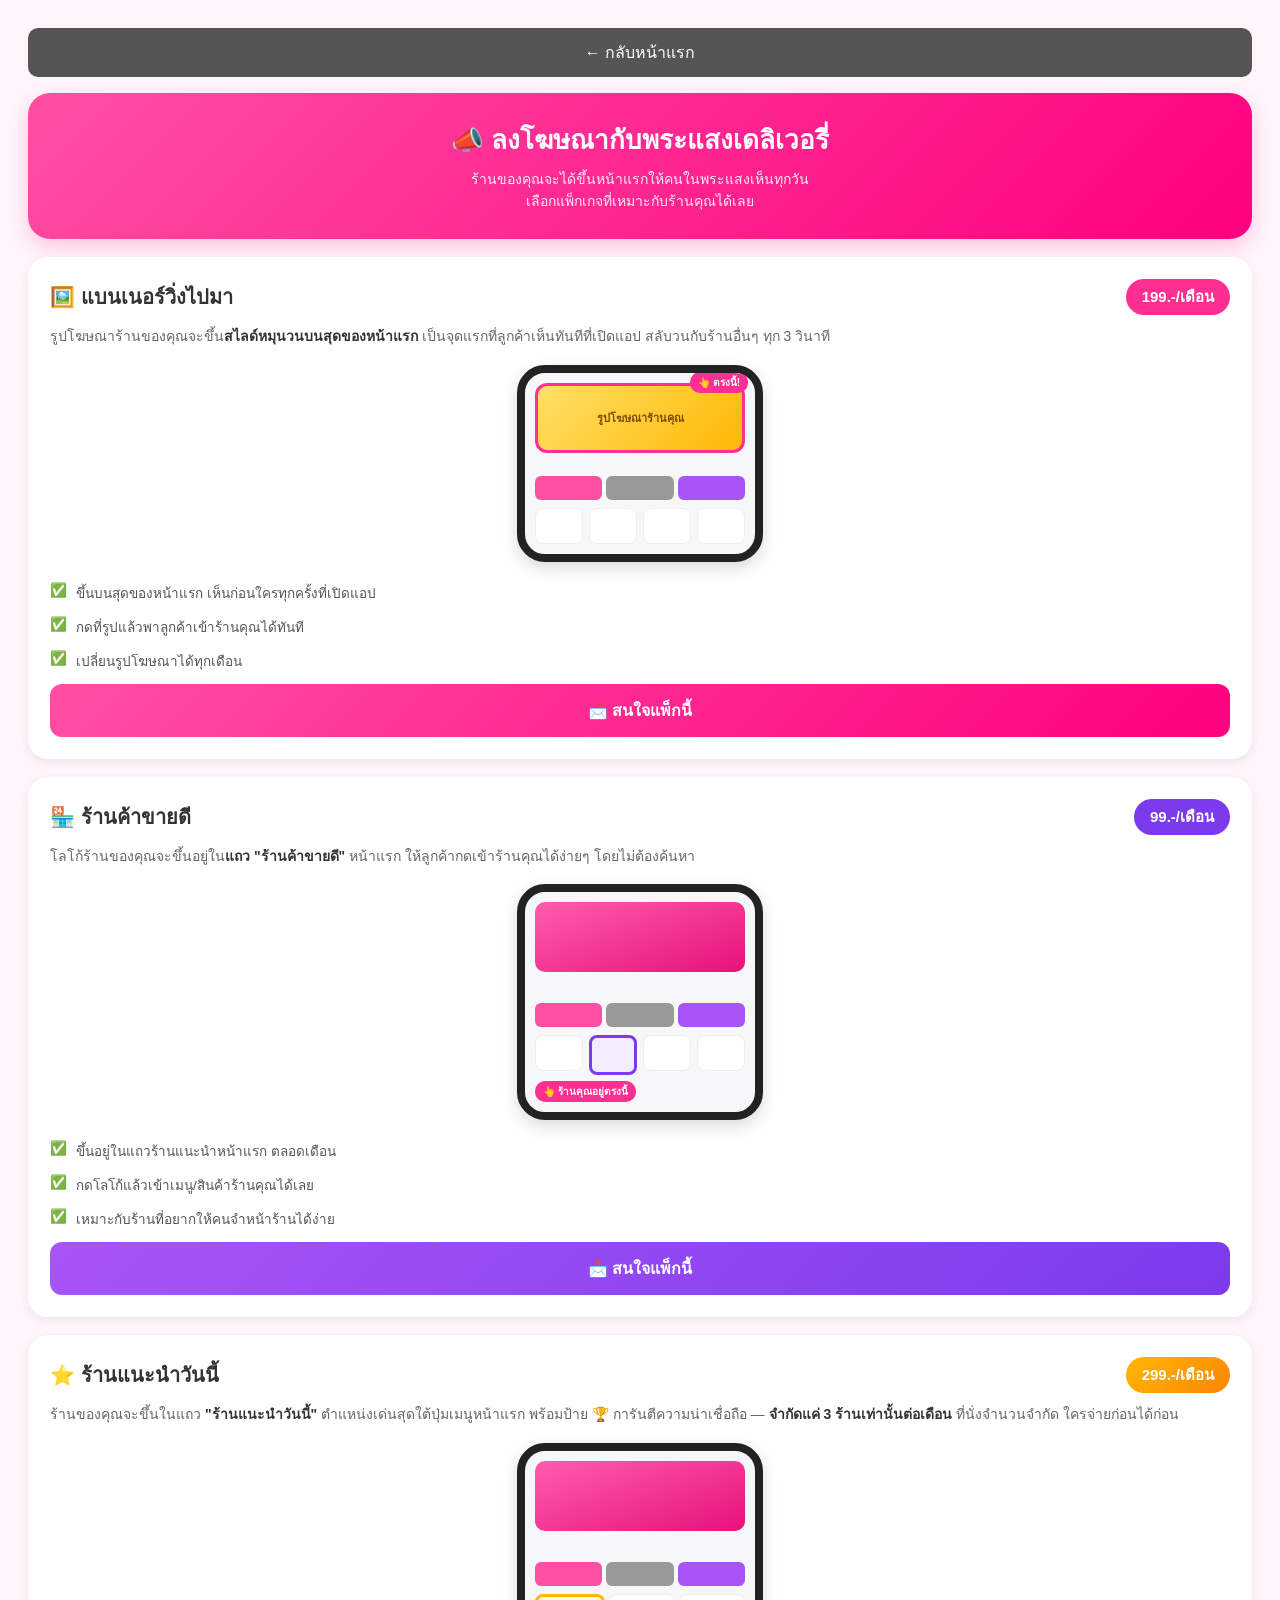
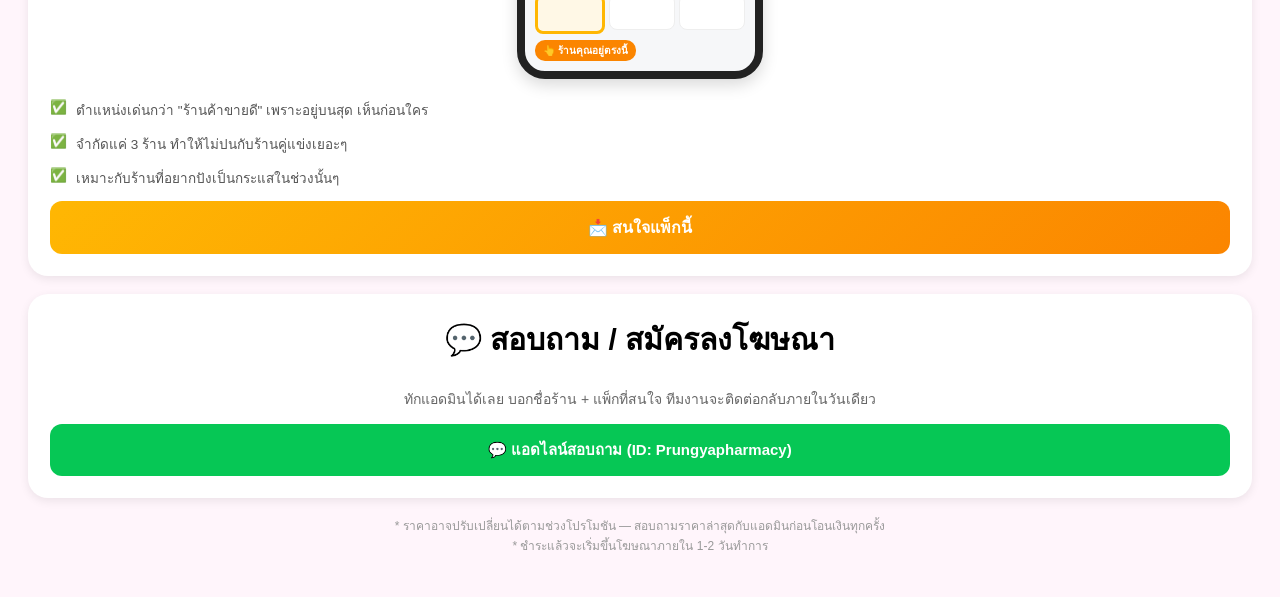
<file: ads.html>
<!DOCTYPE html>
<html>
<head>
<meta charset="UTF-8">
<meta name="viewport" content="width=device-width, initial-scale=1">
<title>ลงโฆษณากับเรา - พระแสงเดลิเวอรี่</title>

<style>
body{ font-family:Arial; font-size:20px; background:#fff5fb; padding:20px; }
.back-btn{ width:100%; background:#555; color:#fff; border:none; border-radius:10px; padding:12px; font-size:16px; cursor:pointer; margin-bottom:16px; }

.hero{
  background:linear-gradient(135deg,#ff4fa3,#ff007f);
  border-radius:22px; padding:26px 20px; text-align:center; color:#fff; margin-bottom:18px;
  box-shadow:0 8px 20px rgba(255,0,120,.2);
}
.hero h1{ margin:0 0 8px; font-size:26px; }
.hero p{ margin:0; font-size:14px; opacity:.9; line-height:1.6; }

.card{ background:#fff; border-radius:20px; padding:22px; margin-bottom:18px; box-shadow:0 3px 10px rgba(0,0,0,.08); }

.pkg-head{ display:flex; align-items:center; justify-content:space-between; margin-bottom:6px; }
.pkg-head h2{ margin:0; font-size:20px; color:#333; }
.pkg-price{ font-size:15px; font-weight:900; color:#fff; padding:6px 16px; border-radius:20px; white-space:nowrap; }
.price-pink{ background:#ff2f92; }
.price-purple{ background:#7c3aed; }
.price-gold{ background:linear-gradient(135deg,#ffb703,#fb8500); }

.pkg-desc{ font-size:14px; color:#666; margin:10px 0 16px; line-height:1.7; }
.pkg-desc b{ color:#333; }

.phone-mock{
  background:#f6f7f9; border:8px solid #222; border-radius:28px;
  width:230px; margin:0 auto 12px; overflow:hidden; box-shadow:0 6px 16px rgba(0,0,0,.15);
}
.phone-mock .screen{ padding:10px; }

.mock-banner-slot{
  background:linear-gradient(135deg,#ffe066,#ffb703);
  border-radius:12px; height:56px; display:flex; align-items:center; justify-content:center;
  font-size:11px; font-weight:900; color:#7a4a00; text-align:center; padding:4px;
  border:3px solid #ff2f92; position:relative;
}
.mock-arrow{
  position:absolute; top:-14px; right:-6px; background:#ff2f92; color:#fff; font-size:10px;
  font-weight:900; padding:3px 8px; border-radius:10px; white-space:nowrap;
}

.mock-hero-mini{
  background:linear-gradient(160deg,#ff5cae,#e6127a); border-radius:10px; height:70px; margin-bottom:8px;
}
.mock-btn-row{ display:flex; gap:4px; margin-bottom:8px; }
.mock-btn-row div{ flex:1; height:24px; border-radius:6px; }
.mock-shop-grid{ display:grid; grid-template-columns:repeat(4,1fr); gap:6px; position:relative; }
.mock-shop-grid div{ background:#fff; border:1px solid #eee; border-radius:8px; height:34px; }
.mock-shop-grid div.highlight{ border:3px solid #7c3aed; background:#f3ebff; }

.feature-list{ list-style:none; padding:0; margin:14px 0 0; font-size:13.5px; color:#555; }
.feature-list li{ padding:6px 0 6px 26px; position:relative; }
.feature-list li::before{ content:"✅"; position:absolute; left:0; }

.cta-btn{ width:100%; border:none; border-radius:12px; padding:14px; color:#fff; font-size:16px; font-weight:900; cursor:pointer; margin-top:6px; }
.cta-pink{ background:linear-gradient(135deg,#ff4fa3,#ff007f); }
.cta-purple{ background:linear-gradient(135deg,#a855f7,#7c3aed); }
.cta-gold{ background:linear-gradient(135deg,#ffb703,#fb8500); }

.contact-box{ text-align:center; margin-top:6px; }
.contact-box a{ display:block; background:#06C755; color:#fff; text-decoration:none; padding:14px; border-radius:12px; font-weight:bold; font-size:15px; margin-top:10px; }

.note{ font-size:12px; color:#999; text-align:center; margin-top:16px; line-height:1.7; }
</style>
</head>
<body>

<button class="back-btn" onclick="goHome()">← กลับหน้าแรก</button>

<div class="hero">
  <h1>📣 ลงโฆษณากับพระแสงเดลิเวอรี่</h1>
  <p>ร้านของคุณจะได้ขึ้นหน้าแรกให้คนในพระแสงเห็นทุกวัน<br>เลือกแพ็กเกจที่เหมาะกับร้านคุณได้เลย</p>
</div>

<div class="card">
  <div class="pkg-head">
    <h2>🖼️ แบนเนอร์วิ่งไปมา</h2>
    <span class="pkg-price price-pink">199.-/เดือน</span>
  </div>
  <p class="pkg-desc">
    รูปโฆษณาร้านของคุณจะขึ้น<b>สไลด์หมุนวนบนสุดของหน้าแรก</b> เป็นจุดแรกที่ลูกค้าเห็นทันทีที่เปิดแอป สลับวนกับร้านอื่นๆ ทุก 3 วินาที
  </p>

  <div class="phone-mock">
    <div class="screen">
      <div class="mock-banner-slot">
        รูปโฆษณาร้านคุณ
        <span class="mock-arrow">👆 ตรงนี้!</span>
      </div>
      <br>
      <div class="mock-btn-row">
        <div style="background:#ff4fa3;"></div>
        <div style="background:#999;"></div>
        <div style="background:#a855f7;"></div>
      </div>
      <div class="mock-shop-grid">
        <div></div><div></div><div></div><div></div>
      </div>
    </div>
  </div>

  <ul class="feature-list">
    <li>ขึ้นบนสุดของหน้าแรก เห็นก่อนใครทุกครั้งที่เปิดแอป</li>
    <li>กดที่รูปแล้วพาลูกค้าเข้าร้านคุณได้ทันที</li>
    <li>เปลี่ยนรูปโฆษณาได้ทุกเดือน</li>
  </ul>

  <button class="cta-btn cta-pink" onclick="inquire('แบนเนอร์วิ่งไปมา (199.-/เดือน)')">
    📩 สนใจแพ็กนี้
  </button>
</div>

<div class="card">
  <div class="pkg-head">
    <h2>🏪 ร้านค้าขายดี</h2>
    <span class="pkg-price price-purple">99.-/เดือน</span>
  </div>
  <p class="pkg-desc">
    โลโก้ร้านของคุณจะขึ้นอยู่ใน<b>แถว "ร้านค้าขายดี"</b> หน้าแรก ให้ลูกค้ากดเข้าร้านคุณได้ง่ายๆ โดยไม่ต้องค้นหา
  </p>

  <div class="phone-mock">
    <div class="screen">
      <div class="mock-hero-mini"></div>
      <br>
      <div class="mock-btn-row">
        <div style="background:#ff4fa3;"></div>
        <div style="background:#999;"></div>
        <div style="background:#a855f7;"></div>
      </div>
      <div class="mock-shop-grid">
        <div></div>
        <div class="highlight"></div>
        <div></div><div></div>
      </div>
      <div class="mock-arrow" style="position:static;display:inline-block;margin-top:6px;">👆 ร้านคุณอยู่ตรงนี้</div>
    </div>
  </div>

  <ul class="feature-list">
    <li>ขึ้นอยู่ในแถวร้านแนะนำหน้าแรก ตลอดเดือน</li>
    <li>กดโลโก้แล้วเข้าเมนู/สินค้าร้านคุณได้เลย</li>
    <li>เหมาะกับร้านที่อยากให้คนจำหน้าร้านได้ง่าย</li>
  </ul>

  <button class="cta-btn cta-purple" onclick="inquire('ร้านค้าขายดี (99.-/เดือน)')">
    📩 สนใจแพ็กนี้
  </button>
</div>

<div class="card">
  <div class="pkg-head">
    <h2>⭐ ร้านแนะนำวันนี้</h2>
    <span class="pkg-price price-gold">299.-/เดือน</span>
  </div>
  <p class="pkg-desc">
    ร้านของคุณจะขึ้นในแถว <b>"ร้านแนะนำวันนี้"</b> ตำแหน่งเด่นสุดใต้ปุ่มเมนูหน้าแรก พร้อมป้าย 🏆 การันตีความน่าเชื่อถือ — <b>จำกัดแค่ 3 ร้านเท่านั้นต่อเดือน</b> ที่นั่งจำนวนจำกัด ใครจ่ายก่อนได้ก่อน
  </p>

  <div class="phone-mock">
    <div class="screen">
      <div class="mock-hero-mini"></div>
      <br>
      <div class="mock-btn-row">
        <div style="background:#ff4fa3;"></div>
        <div style="background:#999;"></div>
        <div style="background:#a855f7;"></div>
      </div>
      <div style="display:flex;gap:4px;margin-top:6px;">
        <div style="flex:1;height:34px;border:3px solid #ffb703;border-radius:8px;background:#fff8e6;"></div>
        <div style="flex:1;height:34px;border:1px solid #eee;border-radius:8px;background:#fff;"></div>
        <div style="flex:1;height:34px;border:1px solid #eee;border-radius:8px;background:#fff;"></div>
      </div>
      <span class="mock-arrow" style="position:static;display:inline-block;margin-top:6px;background:#fb8500;">👆 ร้านคุณอยู่ตรงนี้</span>
    </div>
  </div>

  <ul class="feature-list">
    <li>ตำแหน่งเด่นกว่า "ร้านค้าขายดี" เพราะอยู่บนสุด เห็นก่อนใคร</li>
    <li>จำกัดแค่ 3 ร้าน ทำให้ไม่ปนกับร้านคู่แข่งเยอะๆ</li>
    <li>เหมาะกับร้านที่อยากปังเป็นกระแสในช่วงนั้นๆ</li>
  </ul>

  <button class="cta-btn cta-gold" onclick="inquire('ร้านแนะนำวันนี้ (299.-/เดือน)')">
    📩 สนใจแพ็กนี้
  </button>
</div>

<div class="card contact-box">
  <h2 style="margin-top:0;">💬 สอบถาม / สมัครลงโฆษณา</h2>
  <p style="font-size:14px;color:#666;">ทักแอดมินได้เลย บอกชื่อร้าน + แพ็กที่สนใจ ทีมงานจะติดต่อกลับภายในวันเดียว</p>
  <a id="lineLink" href="https://line.me/ti/p/~Prungyapharmacy" target="_blank">
    💬 แอดไลน์สอบถาม (ID: Prungyapharmacy)
  </a>
</div>

<p class="note">
  * ราคาอาจปรับเปลี่ยนได้ตามช่วงโปรโมชัน — สอบถามราคาล่าสุดกับแอดมินก่อนโอนเงินทุกครั้ง<br>
  * ชำระแล้วจะเริ่มขึ้นโฆษณาภายใน 1-2 วันทำการ
</p>

<script>
function goHome(){
  window.location.href = "index.html";
}

function inquire(packageName){
  const msg = "สนใจลงโฆษณาแพ็ก: " + packageName;
  alert("กำลังพาไปแอดไลน์ครับ — พิมพ์ข้อความนี้ส่งแอดมินได้เลย:\n\n\"" + msg + "\"");
  window.open("https://line.me/ti/p/~Prungyapharmacy", "_blank");
}
</script>

</body>
</html>
</file>
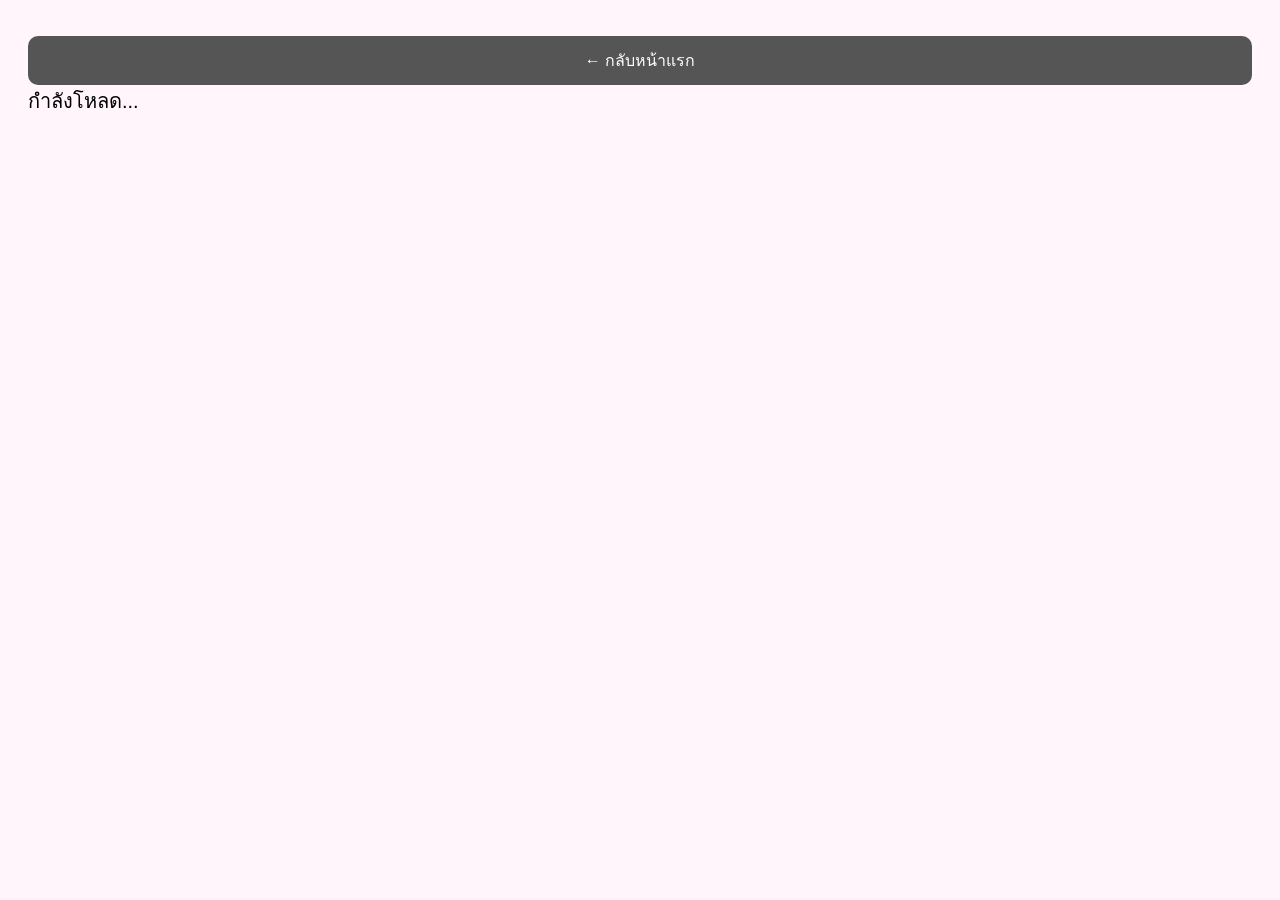
<file: booking.html>
<!DOCTYPE html>
<html>
<head>
<meta charset="UTF-8">
<meta name="viewport" content="width=device-width, initial-scale=1">
<title>ระบบจองคิว - พระแสงเดลิเวอรี่</title>

<style>
body{ font-family:Arial; font-size:20px;background:#fff5fb; padding:20px; }
.card{ background:#fff; border-radius:20px; padding:20px; margin-bottom:16px; box-shadow:0 3px 10px rgba(0,0,0,.08); }
h1,h2{ color:#7c3aed; }
button{ width:100%; background:#7c3aed; color:white; border:none; border-radius:10px; padding:12px; font-size:16px; cursor:pointer; margin-top:8px; }
input,select{ width:100%; padding:12px; border-radius:10px; border:1px solid #ccc; font-size:16px; box-sizing:border-box; margin-top:8px; }
.cat-tabs{ display:flex; gap:8px; flex-wrap:wrap; margin-bottom:14px; }
.cat-tab{ width:auto; padding:8px 14px; border-radius:20px; background:#f0f0f0; color:#666; font-size:13px; margin:0; }
.cat-tab.active{ background:#7c3aed; color:#fff; }
.shop-grid{ display:grid; grid-template-columns:repeat(2,1fr); gap:12px; }
.shop-card{ background:#faf5ff; border-radius:14px; padding:14px; text-align:center; cursor:pointer; }
.shop-card b{ display:block; margin-top:6px; font-size:14px; }
.shop-card span{ font-size:12px; color:#888; }
.slot-grid{ display:grid; grid-template-columns:repeat(3,1fr); gap:8px; margin-top:10px; }
.slot{ text-align:center; padding:10px 0; border-radius:8px; border:1px solid #ccc; font-size:13px; cursor:pointer; }
.slot.booked{ background:#f0f0f0; color:#bbb; text-decoration:line-through; cursor:not-allowed; }
.slot.selected{ background:#7c3aed; color:#fff; border-color:#7c3aed; }
.booking-row{ display:flex; justify-content:space-between; align-items:center; padding:10px 0; border-bottom:1px solid #eee; }
.cancel-btn{ width:auto; background:#e74c3c; padding:6px 12px; font-size:13px; margin:0; }
.back-btn{ background:#555; }
</style>
</head>
<body>

<button class="back-btn" onclick="goHome()">← กลับหน้าแรก</button>

<div id="app"></div>

<script src="api.js"></script>
<script>

function escapeHtml(text){
  return String(text || "")
    .replace(/&/g,"&amp;").replace(/</g,"&lt;").replace(/>/g,"&gt;")
    .replace(/"/g,"&quot;").replace(/'/g,"&#039;");
}

function goHome(){
  window.location.href = "index.html";
}

let allShops = [];
let selectedCategory = "ทั้งหมด";
let selectedShop = null;
let selectedDate = "";
let selectedTime = "";

function todayStr(){
  const d = new Date();
  return d.getFullYear() + "-" + String(d.getMonth()+1).padStart(2,"0") + "-" + String(d.getDate()).padStart(2,"0");
}

async function loadHome(){
  selectedDate = todayStr();
  document.getElementById("app").innerHTML = "กำลังโหลด...";

  try {
    const shops = await apiGet('getApprovedBookingShops');
    allShops = shops || [];
    renderShopList();
  } catch(error){
    document.getElementById("app").innerHTML = "โหลดร้านไม่สำเร็จ: " + error.message;
  }
}

function renderShopList(){
  const categories = ["ทั้งหมด"];
  allShops.forEach(function(s){
    if(categories.indexOf(s.category) === -1){ categories.push(s.category); }
  });

  let html = '<h1>📅 ระบบจองคิวร้านต่างๆ</h1>';

  html += '<div class="card">';
  html += '<div class="cat-tabs">';
  categories.forEach(function(c){
    html += '<button class="cat-tab ' + (c === selectedCategory ? "active" : "") + '" onclick="filterCategory(\'' + escapeHtml(c) + '\')">' + escapeHtml(c) + '</button>';
  });
  html += '</div>';

  const filtered = selectedCategory === "ทั้งหมด" ? allShops : allShops.filter(function(s){ return s.category === selectedCategory; });

  html += '<div class="shop-grid">';
  if(filtered.length === 0){ html += '<p>ยังไม่มีร้านในหมวดนี้</p>'; }
  filtered.forEach(function(s){
    html += '<div class="shop-card" onclick="openShop(\'' + escapeHtml(s.shopId) + '\')">';
    html += '<b>' + escapeHtml(s.name) + '</b>';
    html += '<span>' + escapeHtml(s.category) + '</span>';
    html += '</div>';
  });
  html += '</div></div>';

  html += '<div class="card"><h2>🏪 สำหรับเจ้าของร้าน</h2>';
  html += '<button onclick="showMerchantSection()">สมัคร / จัดการร้าน</button></div>';

  document.getElementById("app").innerHTML = html;
}

function filterCategory(c){
  selectedCategory = c;
  renderShopList();
}

function openShop(shopId){
  selectedShop = allShops.find(function(s){ return String(s.shopId) === String(shopId); });
  selectedTime = "";
  renderShopDetail();
}

function renderShopDetail(){
  let html = '<button onclick="renderShopList()" style="background:#555;">← กลับเลือกร้าน</button>';

  html += '<div class="card"><h2>' + escapeHtml(selectedShop.name) + '</h2>';
  html += '<p>หมวด: ' + escapeHtml(selectedShop.category) + '<br>ที่อยู่: ' + escapeHtml(selectedShop.address || "-") + '<br>เบอร์: ' + escapeHtml(selectedShop.phone || "-") + '</p>';

  html += '<label>เลือกวันที่</label>';
  html += '<input type="date" id="bookingDate" value="' + selectedDate + '" onchange="dateChanged()">';

  html += '<div id="slotBox">กำลังโหลดเวลาว่าง...</div>';
  html += '</div>';

  document.getElementById("app").innerHTML = html;
  loadSlots();
}

function dateChanged(){
  selectedDate = document.getElementById("bookingDate").value;
  selectedTime = "";
  loadSlots();
}

async function loadSlots(){
  document.getElementById("slotBox").innerHTML = "กำลังโหลด...";

  try {
    const result = await apiGet('getBookingSlots', { shopId: selectedShop.shopId, date: selectedDate });
    if(!result.success){
      document.getElementById("slotBox").innerHTML = "<p>ไม่พบช่วงเวลาของร้านนี้</p>";
      return;
    }
    renderSlots(result.slots);
  } catch(error){
    document.getElementById("slotBox").innerHTML = "โหลดเวลาไม่สำเร็จ: " + error.message;
  }
}

function renderSlots(slots){
  let html = '<div class="slot-grid">';

  slots.forEach(function(s){
    let cls = "slot";
    if(s.booked) cls += " booked";
    if(!s.booked && s.time === selectedTime) cls += " selected";
    html += '<div class="' + cls + '" onclick="' + (s.booked ? "" : "pickSlot('" + s.time + "')") + '">' + s.time + '</div>';
  });

  html += '</div>';

  if(selectedTime){
    html += '<div style="margin-top:14px;">';
    html += '<label>ชื่อผู้จอง</label><input id="custName" placeholder="ชื่อของคุณ">';
    html += '<label>เบอร์โทร</label><input id="custPhone" placeholder="เบอร์โทร">';
    html += '<button onclick="confirmBooking()" style="background:#2ecc71;">✅ ยืนยันจองคิว ' + selectedTime + ' น.</button>';
    html += '</div>';
  }

  document.getElementById("slotBox").innerHTML = html;
}

function pickSlot(time){
  selectedTime = time;
  loadSlots();
}

async function confirmBooking(){
  const name = document.getElementById("custName").value.trim();
  const phone = document.getElementById("custPhone").value.trim();

  if(name === "" || phone === ""){
    alert("กรุณากรอกชื่อและเบอร์โทร");
    return;
  }

  try {
    const result = await apiPost('createBooking', { data: {
      shopId: selectedShop.shopId, shopName: selectedShop.name, date: selectedDate,
      time: selectedTime, customerName: name, customerPhone: phone
    }});
    if(!result.success){
      alert(result.message || "จองไม่สำเร็จ");
      loadSlots();
      return;
    }
    alert("จองคิวสำเร็จ ✅\nหมายเลขคิว: " + result.bookingId + "\nเวลา: " + selectedTime + " น.");
    selectedTime = "";
    loadSlots();
  } catch(error){
    alert("จองไม่สำเร็จ: " + error.message);
  }
}

function showMerchantSection(){
  let html = '<button onclick="renderShopList()" style="background:#555;">← กลับหน้าแรก</button>';

  html += '<div class="card"><h2>📝 สมัครร้านจองคิวใหม่</h2>';
  html += '<input id="regName" placeholder="ชื่อร้าน">';
  html += '<input id="regPhone" placeholder="เบอร์โทรร้าน">';
  html += '<select id="regCategory">';
  html += '<option value="">-- เลือกหมวดร้าน --</option>';
  html += '<option value="ตัดผม">ตัดผม</option>';
  html += '<option value="เสริมสวย">เสริมสวย</option>';
  html += '<option value="ซ่อมมือถือ">ซ่อมมือถือ</option>';
  html += '<option value="ร้านขายยา">ร้านขายยา</option>';
  html += '<option value="คลินิกแพทย์">คลินิกแพทย์/</option>';
  html += '<option value="คิวรถตู้พระแสง-สุราษฎร์">คิวรถตู้พระแสง-สุราษฎร์</option>';
  html += '<option value="ล้างแอร์">ล้างแอร์</option>';
  html += '<option value="อื่นๆ">อื่นๆ</option>';
  html += '</select>';
  html += '<input id="regAddress" placeholder="ที่อยู่ร้าน">';
  html += '<button onclick="submitBookingShop()" style="background:#2ecc71;">ส่งใบสมัคร</button>';
  html += '</div>';

  html += '<div class="card"><h2>⚙️ จัดการร้านของฉัน</h2>';
  html += '<input id="mgShopId" placeholder="รหัสร้าน 8 หลัก">';
  html += '<input id="mgPin" placeholder="PIN 4 หลัก">';

  html += '<label>เวลาเปิดรับคิว</label>';
  html += '<input id="mgOpenTime" type="time" value="09:00">';
  html += '<label>เวลาปิดรับคิว</label>';
  html += '<input id="mgCloseTime" type="time" value="18:00">';
  html += '<label>1 คิวใช้เวลา (นาที)</label>';
  html += '<input id="mgSlotMinutes" type="number" value="30">';

  html += '<button onclick="saveHours()" style="background:#2ecc71;">💾 บันทึกเวลา</button>';

  html += '<label style="margin-top:16px;display:block;">🔔 รับแจ้งเตือนคิวใหม่เข้า Telegram ส่วนตัว</label>';
  html += '<button onclick="connectShopTelegram()" style="background:#0088cc;">🔗 เชื่อมต่อ Telegram</button>';

  html += '<label style="margin-top:16px;display:block;">ดูคิววันที่</label>';
  html += '<input id="mgDate" type="date" value="' + todayStr() + '">';
  html += '<button onclick="loadMyBookings()">🔍 ดูคิว</button>';
  html += '<div id="myBookingsBox" style="margin-top:14px;"></div>';
  html += '</div>';

  document.getElementById("app").innerHTML = html;
}

async function submitBookingShop(){
  const name = document.getElementById("regName").value.trim();
  const phone = document.getElementById("regPhone").value.trim();
  const category = document.getElementById("regCategory").value;
  const address = document.getElementById("regAddress").value.trim();

  if(name === "" || phone === "" || category === "" || address === ""){
    alert("กรุณากรอกข้อมูลให้ครบ");
    return;
  }

  try {
    const result = await apiPost('registerBookingShop', { data: { name: name, phone: phone, category: category, address: address } });
    alert(
      "ส่งใบสมัครแล้ว ✅\n\n" +
      "รหัสร้าน: " + result.shopId + "\n" +
      "PIN: " + result.pin + "\n\n" +
      "กรุณาเก็บไว้ใช้จัดการร้าน\nรอแอดมินอนุมัติก่อนเริ่มใช้งาน"
    );
    renderShopList();
  } catch(error){
    alert("สมัครไม่สำเร็จ: " + error.message);
  }
}

async function saveHours(){
  const shopId = document.getElementById("mgShopId").value.trim();
  const pin = document.getElementById("mgPin").value.trim();
  const openTime = document.getElementById("mgOpenTime").value;
  const closeTime = document.getElementById("mgCloseTime").value;
  const slotMinutes = document.getElementById("mgSlotMinutes").value;

  if(shopId === "" || pin === ""){
    alert("กรุณากรอกรหัสร้านและ PIN");
    return;
  }

  try {
    const result = await apiPost('setBookingShopHours', { shopId: shopId, pin: pin, openTime: openTime, closeTime: closeTime, slotMinutes: slotMinutes });
    if(!result.success){ alert("รหัสร้านหรือ PIN ไม่ถูกต้อง"); return; }
    alert("บันทึกเวลาแล้ว ✅");
  } catch(error){
    alert("บันทึกไม่สำเร็จ: " + error.message);
  }
}

function connectShopTelegram(){
  const shopId = document.getElementById("mgShopId").value.trim();
  if(shopId === ""){ alert("กรุณากรอกรหัสร้านก่อน"); return; }
  window.open("https://t.me/PhrasaengDelivery_bot?start=bkshop_" + shopId, "_blank");
}

async function loadMyBookings(){
  const shopId = document.getElementById("mgShopId").value.trim();
  const pin = document.getElementById("mgPin").value.trim();
  const date = document.getElementById("mgDate").value;

  if(shopId === "" || pin === ""){
    alert("กรุณากรอกรหัสร้านและ PIN");
    return;
  }

  document.getElementById("myBookingsBox").innerHTML = "กำลังโหลด...";

  try {
    const result = await apiGet('getShopBookingsByDate', { shopId: shopId, pin: pin, date: date });
    if(!result.success){
      document.getElementById("myBookingsBox").innerHTML = "<p style='color:red;'>รหัสร้านหรือ PIN ไม่ถูกต้อง</p>";
      return;
    }
    renderMyBookings(result.bookings, shopId, pin, date);
  } catch(error){
    alert("โหลดไม่สำเร็จ: " + error.message);
  }
}

function renderMyBookings(bookings, shopId, pin, date){
  const box = document.getElementById("myBookingsBox");
  if(bookings.length === 0){
    box.innerHTML = "<p>ยังไม่มีคิวในวันนี้</p>";
    return;
  }

  let html = "";
  bookings.forEach(function(b){
    html += '<div class="booking-row">';
    html += '<div><b>' + b.time + '</b> — ' + escapeHtml(b.customerName) + '<br><span style="color:#888;font-size:12px;">' + escapeHtml(b.customerPhone) + '</span></div>';
    html += '<button class="cancel-btn" onclick="cancelBooking(\'' + b.bookingId + '\',\'' + shopId + '\',\'' + pin + '\',\'' + date + '\')">ยกเลิก</button>';
    html += '</div>';
  });
  box.innerHTML = html;
}

async function cancelBooking(bookingId, shopId, pin, date){
  if(!confirm("ยืนยันยกเลิกคิวนี้?")) return;

  try {
    const result = await apiPost('cancelBookingByShop', { bookingId: bookingId, shopId: shopId, pin: pin });
    if(!result.success){ alert("ยกเลิกไม่สำเร็จ"); return; }
    alert("ยกเลิกคิวแล้ว");
    document.getElementById("mgShopId").value = shopId;
    document.getElementById("mgPin").value = pin;
    document.getElementById("mgDate").value = date;
    loadMyBookings();
  } catch(error){
    alert("ยกเลิกไม่สำเร็จ: " + error.message);
  }
}

window.addEventListener("load", loadHome);

</script>
</body>
</html>
</file>
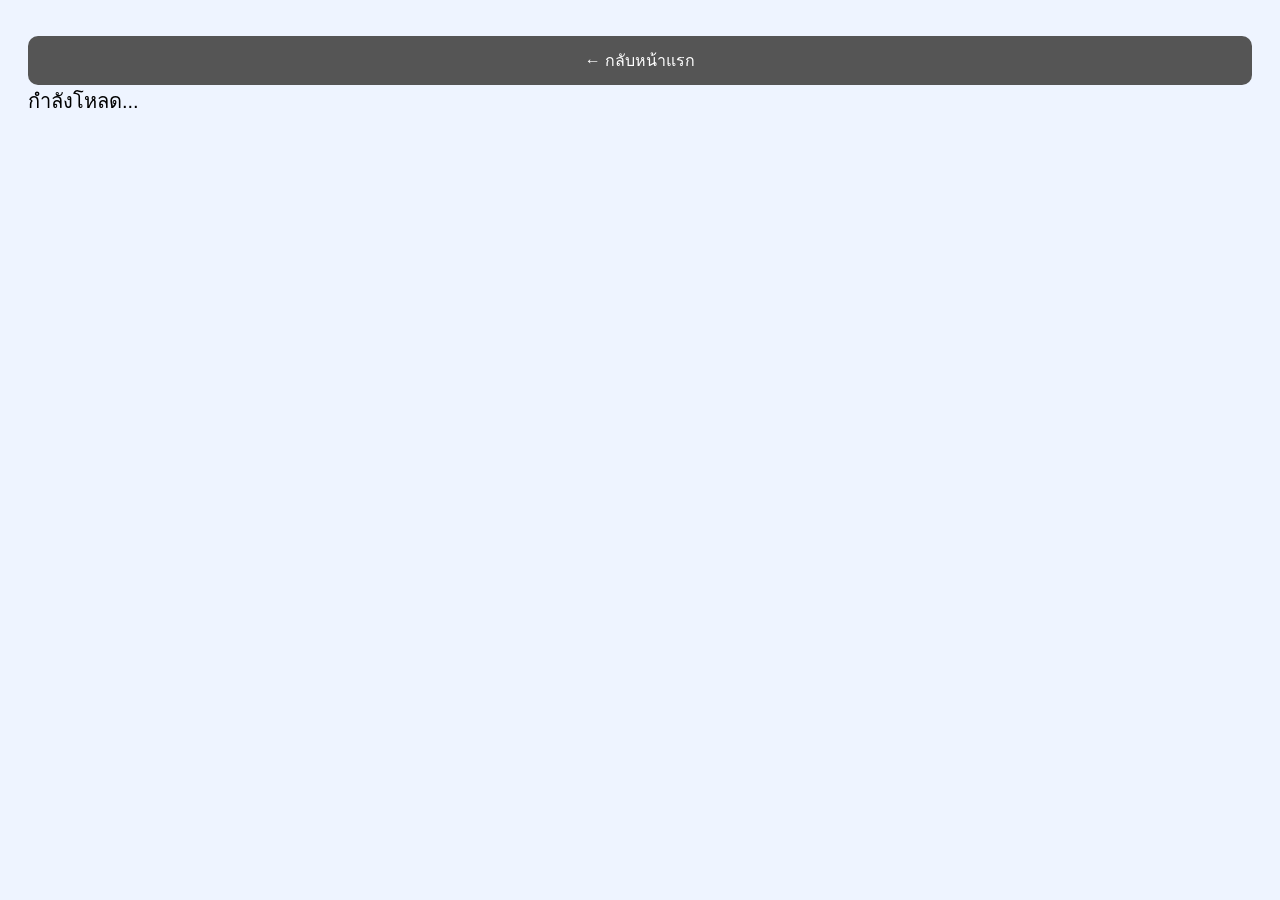
<file: car.html>
<!DOCTYPE html>
<html>
<head>
<meta charset="UTF-8">
<meta name="viewport" content="width=device-width, initial-scale=1">
<title>ขายรถมือสอง - พระแสงเดลิเวอรี่</title>

<style>
body{ font-family:Arial;font-size:20px; background:#eef4ff; padding:20px; }
.card{ background:#fff; border-radius:20px; padding:20px; margin-bottom:16px; box-shadow:0 3px 10px rgba(0,0,0,.08); }
h1,h2{ color:#1d4ed8; }
button{ width:100%; background:#1d4ed8; color:white; border:none; border-radius:10px; padding:12px; font-size:16px; cursor:pointer; margin-top:8px; }
input,select,textarea{ width:100%; padding:12px; border-radius:10px; border:1px solid #ccc; font-size:16px; box-sizing:border-box; margin-top:8px; font-family:Arial; }
.back-btn{ background:#555; }

.type-tabs{ display:flex; gap:8px; margin-bottom:16px; }
.type-tab-btn{ flex:1; background:#f0f0f0; color:#666; font-weight:700; margin-top:0; }
.type-tab-btn.active{ background:#1d4ed8; color:#fff; }

.car-grid{ display:flex; flex-direction:column; gap:14px; }
.car-card{ background:#f5f8ff; border-radius:16px; overflow:hidden; cursor:pointer; box-shadow:0 3px 8px rgba(0,0,0,.06); display:flex; flex-direction:row; align-items:stretch; }
.car-card img{ width:140px; min-width:140px; height:auto; object-fit:contain; background:#e6edff; padding:6px; box-sizing:border-box; }
.car-card-body{ padding:12px; flex:1; display:flex; flex-direction:column; justify-content:center; }
.car-card b{ display:block; font-size:15px; margin-bottom:4px; }
.car-meta{ font-size:12.5px; color:#777; margin-bottom:6px; }
.car-price{ color:#1d4ed8; font-weight:bold; font-size:15px; }

.badge{ display:inline-block; font-size:11px; padding:2px 8px; border-radius:10px; margin-top:2px; margin-right:4px; }
.badge-dealer{ background:#dbeafe; color:#1d4ed8; }
.badge-available{ background:#e6f9ee; color:#1a9c52; }
.badge-sold{ background:#fdeaea; color:#d63333; }

.detail-gallery{ display:flex; gap:8px; overflow-x:auto; margin-bottom:12px; }
.detail-gallery img{ width:140px; height:100px; object-fit:cover; border-radius:12px; flex:0 0 auto; }

.pkg-info{ background:#f5f8ff; border-radius:14px; padding:14px; font-size:13.5px; color:#444; margin-bottom:12px; line-height:1.7; }
.pkg-info b{ color:#1d4ed8; }

.slots-bar{ background:#eef2ff; border-radius:10px; height:10px; overflow:hidden; margin:8px 0; }
.slots-fill{ background:#1d4ed8; height:100%; }
.car-mini-row{ display:flex; align-items:center; justify-content:space-between; padding:10px 0; border-bottom:1px solid #eee; font-size:14px; }
.mini-btn{ width:auto; padding:6px 12px; font-size:12.5px; margin:0; }
</style>
</head>
<body>

<button class="back-btn" onclick="goHome()">← กลับหน้าแรก</button>

<div id="app"></div>

<script src="api.js"></script>
<script>

function escapeHtml(text){
  return String(text || "")
    .replace(/&/g,"&amp;").replace(/</g,"&lt;").replace(/>/g,"&gt;")
    .replace(/"/g,"&quot;").replace(/'/g,"&#039;");
}

function goHome(){
  window.location.href = "index.html";
}

let allCars = [];
let regLat = "";
let regLng = "";

async function loadHome(){
  document.getElementById("app").innerHTML = "กำลังโหลด...";
  try {
    const cars = await apiGet('getApprovedCars');
    allCars = cars || [];
    renderHome();
  } catch(error){
    document.getElementById("app").innerHTML = "โหลดข้อมูลไม่สำเร็จ: " + error.message;
  }
}

function renderHome(){
  let html = '<h1>🚗 ขายรถมือสอง</h1>';
  html += '<div class="card"><div class="car-grid">';

  if(allCars.length === 0){ html += '<p>ยังไม่มีประกาศขายรถ</p>'; }

  allCars.forEach(function(c){
    const isAvailable = c.availability !== "sold";
    html += '<div class="car-card" onclick="openDetail(\'' + escapeHtml(c.carId) + '\')">';
    html += '<img src="' + escapeHtml(c.image1 || "") + '">';
    html += '<div class="car-card-body">';
    html += '<div>';
    if(c.sellerType === "dealer"){ html += '<span class="badge badge-dealer">เต็นท์รถ</span>'; }
    html += '<span class="badge ' + (isAvailable ? "badge-available" : "badge-sold") + '">' + (isAvailable ? "ยังไม่ขาย" : "ขายแล้ว") + '</span>';
    html += '</div>';
    html += '<b>' + escapeHtml(c.brand) + ' ' + escapeHtml(c.model) + ' ปี ' + escapeHtml(String(c.year)) + '</b>';
    html += '<div class="car-meta">เลขไมล์ ' + (c.mileage ? Number(c.mileage).toLocaleString() + ' กม.' : '-') + '</div>';
    html += '<span class="car-price">' + Number(c.price).toLocaleString() + ' บาท</span>';
    html += '</div></div>';
  });

  html += '</div></div>';

  html += '<div class="card"><h2>📢 ลงขายรถของคุณ</h2>';
  html += '<div class="pkg-info"><b>เจ้าของขายเอง 199.-</b> ลงได้ 1 คัน ใช้ได้ 30 วัน หรือจนกว่าจะขายได้</div>';
  html += '<button onclick="showRegisterCar()">ลงประกาศขายรถ (เจ้าของขายเอง)</button>';
  html += '<div class="pkg-info" style="margin-top:14px;"><b>นายหน้า/เต็นท์รถ 599.-/เดือน</b> ลงได้สูงสุด 10 คันพร้อมกัน คันไหนขายได้ปิดแล้วลงคันใหม่แทนได้ทันที</div>';
  html += '<button onclick="showDealerSection()" style="background:#7c3aed;">สมัคร/จัดการเต็นท์รถ</button>';
  html += '</div>';

  document.getElementById("app").innerHTML = html;
}

async function openDetail(carId){
  document.getElementById("app").innerHTML = "กำลังโหลด...";
  try {
    const c = await apiGet('getCarDetail', { carId: carId });
    if(!c){ alert("ไม่พบประกาศนี้"); renderHome(); return; }
    renderDetail(c);
  } catch(error){
    alert("โหลดไม่สำเร็จ: " + error.message);
  }
}

function renderDetail(c){
  const isAvailable = c.availability !== "sold";
  let html = '<button onclick="renderHome()" style="background:#555;">← กลับรายการรถ</button>';
  html += '<div class="card">';

  html += '<div class="detail-gallery">';
  [c.image1, c.image2, c.image3].forEach(function(img){
    if(img){ html += '<img src="' + escapeHtml(img) + '">'; }
  });
  html += '</div>';

  html += '<h2>' + escapeHtml(c.brand) + ' ' + escapeHtml(c.model) + ' ปี ' + escapeHtml(String(c.year)) + '</h2>';
  html += '<span class="badge ' + (isAvailable ? "badge-available" : "badge-sold") + '">' + (isAvailable ? "ยังไม่ขาย" : "ขายแล้ว") + '</span>';
  if(c.sellerType === "dealer"){ html += ' <span class="badge badge-dealer">เต็นท์รถ</span>'; }

  html += '<p class="car-price" style="font-size:20px;margin-top:10px;">' + Number(c.price).toLocaleString() + ' บาท</p>';
  html += '<p>🛣️ เลขไมล์: ' + (c.mileage ? Number(c.mileage).toLocaleString() + ' กม.' : '-') + '</p>';
  html += '<p>⚙️ เกียร์: ' + escapeHtml(c.transmission || "-") + ' | ⛽ เชื้อเพลิง: ' + escapeHtml(c.fuelType || "-") + '</p>';

  if(c.description){ html += '<p style="margin-top:10px;">' + escapeHtml(c.description) + '</p>'; }

  html += '<p style="margin-top:10px;">📍 ที่อยู่: ' + escapeHtml(c.address || "-") + '</p>';
  if(c.lat && c.lng){
    html += '<p><a href="https://maps.google.com/?q=' + c.lat + ',' + c.lng + '" target="_blank">🗺️ เปิดแผนที่</a></p>';
  }

  html += '<a href="tel:' + escapeHtml(String(c.ownerPhone).replace(/-/g,"")) + '">';
  html += '<button style="margin-top:16px;background:#25d366;">📞 โทรติดต่อผู้ขาย (' + escapeHtml(c.ownerPhone) + ')</button>';
  html += '</a>';

  html += '</div>';
  document.getElementById("app").innerHTML = html;
}

// ---------- ลงประกาศขายรถ (เจ้าของขายเอง) ----------
function showRegisterCar(){
  let html = '<button onclick="renderHome()" style="background:#555;">← กลับหน้าแรก</button>';

  html += '<div class="card"><h2>📝 ลงประกาศขายรถ (เจ้าของขายเอง)</h2>';
  html += '<div class="pkg-info">แพ็ก 199.- ใช้ได้ 30 วัน หรือจนกว่าจะขายได้</div>';
  html += '<input id="regOwnerName" placeholder="ชื่อเจ้าของรถ">';
  html += '<input id="regOwnerPhone" placeholder="เบอร์โทรติดต่อ">';
  html += '<input id="regBrand" placeholder="ยี่ห้อ เช่น Toyota">';
  html += '<input id="regModel" placeholder="รุ่น เช่น Vios">';
  html += '<input id="regYear" type="number" placeholder="ปีรถ เช่น 2020">';
  html += '<input id="regMileage" type="number" placeholder="เลขไมล์ (กม.)">';
  html += '<select id="regTransmission"><option value="">-- เลือกเกียร์ --</option><option value="ออโต้">ออโต้</option><option value="ธรรมดา">ธรรมดา</option></select>';
  html += '<select id="regFuelType"><option value="">-- เลือกเชื้อเพลิง --</option><option value="เบนซิน">เบนซิน</option><option value="ดีเซล">ดีเซล</option><option value="ไฮบริด">ไฮบริด</option><option value="ไฟฟ้า">ไฟฟ้า</option></select>';
  html += '<input id="regPrice" type="number" placeholder="ราคา (บาท)">';
  html += '<textarea id="regDescription" rows="2" placeholder="รายละเอียดเพิ่มเติม เช่น สภาพรถ ประวัติการซ่อม"></textarea>';
  html += '<textarea id="regAddress" rows="2" placeholder="ที่อยู่/จุดนัดดูรถ"></textarea>';

  html += '<button onclick="getRegLocation()" style="margin-top:14px;">📍 ปักหมุดตำแหน่ง</button>';
  html += '<p id="regLocationText">ยังไม่ได้ปักหมุด</p>';

  html += '<label style="display:block;margin-top:10px;">รูปรถ (อย่างน้อย 1 รูป)</label>';
  html += '<input type="file" id="regImage1" accept="image/*">';
  html += '<input type="file" id="regImage2" accept="image/*">';
  html += '<input type="file" id="regImage3" accept="image/*">';

  html += '<button onclick="submitCar()" style="background:#2ecc71;margin-top:14px;">ส่งประกาศให้แอดมินตรวจ</button>';
  html += '</div>';

  html += '<div class="card"><h2>⚙️ จัดการประกาศของฉัน</h2>';
  html += '<input id="mgCarId" placeholder="รหัสประกาศ">';
  html += '<input id="mgPin" placeholder="PIN 4 หลัก">';
  html += '<button onclick="toggleCarAvailability(\'sold\')" style="background:#e74c3c;">🔴 ทำเครื่องหมายว่าขายแล้ว</button>';
  html += '<button onclick="toggleCarAvailability(\'available\')" style="background:#2ecc71;">🟢 ทำเครื่องหมายว่ายังไม่ขาย</button>';
  html += '</div>';

  document.getElementById("app").innerHTML = html;
}

function getRegLocation(){
  navigator.geolocation.getCurrentPosition(
    function(position){
      regLat = position.coords.latitude;
      regLng = position.coords.longitude;
      document.getElementById("regLocationText").innerHTML = "ปักหมุดแล้ว ✅";
    },
    function(){ alert("กรุณาเปิด GPS ก่อน"); }
  );
}

function resizeImage(file, callback){
  const reader = new FileReader();
  reader.onload = function(e){
    const img = new Image();
    img.onload = function(){
      const canvas = document.createElement("canvas");
      const maxWidth = 700;
      const scale = maxWidth / img.width;
      canvas.width = maxWidth;
      canvas.height = img.height * scale;
      canvas.getContext("2d").drawImage(img, 0, 0, canvas.width, canvas.height);
      callback(canvas.toDataURL("image/jpeg", 0.6).split(",")[1]);
    };
    img.src = e.target.result;
  };
  reader.readAsDataURL(file);
}

function submitCar(){
  const ownerName = document.getElementById("regOwnerName").value.trim();
  const ownerPhone = document.getElementById("regOwnerPhone").value.trim();
  const brand = document.getElementById("regBrand").value.trim();
  const model = document.getElementById("regModel").value.trim();
  const year = document.getElementById("regYear").value;
  const mileage = document.getElementById("regMileage").value;
  const transmission = document.getElementById("regTransmission").value;
  const fuelType = document.getElementById("regFuelType").value;
  const price = document.getElementById("regPrice").value;
  const description = document.getElementById("regDescription").value.trim();
  const address = document.getElementById("regAddress").value.trim();

  const file1 = document.getElementById("regImage1").files[0];
  const file2 = document.getElementById("regImage2").files[0];
  const file3 = document.getElementById("regImage3").files[0];

  if(!ownerName || !ownerPhone || !brand || !model || !year || !price || !address){
    alert("กรุณากรอกข้อมูลให้ครบ (ชื่อ, เบอร์, ยี่ห้อ, รุ่น, ปี, ราคา, ที่อยู่)");
    return;
  }
  if(regLat === "" || regLng === ""){ alert("กรุณาปักหมุดตำแหน่งก่อน"); return; }
  if(!file1){ alert("กรุณาแนบรูปอย่างน้อย 1 รูป"); return; }

  resizeImage(file1, function(img1){
    const send = async function(img2, img3){
      try {
        const result = await apiPost('registerCar', { data: {
          ownerName: ownerName, ownerPhone: ownerPhone, brand: brand, model: model,
          year: year, mileage: mileage, transmission: transmission, fuelType: fuelType,
          price: price, description: description, address: address, lat: regLat, lng: regLng,
          image1: img1, image2: img2 || "", image3: img3 || ""
        }});
        alert(
          "ส่งประกาศแล้ว ✅\n\n" +
          "รหัสประกาศ: " + result.carId + "\n" +
          "PIN: " + result.pin + "\n\n" +
          "กรุณาเก็บไว้ใช้จัดการประกาศ\nรอแอดมินอนุมัติก่อนแสดงผลจริง"
        );
        renderHome();
      } catch(error){
        alert("ส่งประกาศไม่สำเร็จ: " + error.message);
      }
    };

    if(file2){
      resizeImage(file2, function(img2){
        if(file3){ resizeImage(file3, function(img3){ send(img2, img3); }); }
        else { send(img2, ""); }
      });
    } else {
      send("", "");
    }
  });
}

async function toggleCarAvailability(status){
  const carId = document.getElementById("mgCarId").value.trim();
  const pin = document.getElementById("mgPin").value.trim();

  if(carId === "" || pin === ""){ alert("กรุณากรอกรหัสประกาศและ PIN"); return; }

  try {
    const result = await apiPost('setCarAvailability', { carId: carId, pin: pin, availability: status });
    if(!result.success){ alert("รหัสประกาศหรือ PIN ไม่ถูกต้อง"); return; }
    alert(status === "sold" ? "ปรับเป็นขายแล้ว ✅" : "ปรับเป็นยังไม่ขาย ✅");
  } catch(error){
    alert("อัปเดตไม่สำเร็จ: " + error.message);
  }
}

// ---------- เต็นท์/นายหน้ารถ ----------
function showDealerSection(){
  let html = '<button onclick="renderHome()" style="background:#555;">← กลับหน้าแรก</button>';

  html += '<div class="card"><h2>🏢 สมัครเป็นเต็นท์/นายหน้ารถ</h2>';
  html += '<div class="pkg-info"><b>599.-/เดือน</b> ลงรถได้สูงสุด 10 คันพร้อมกัน คันไหนขายได้ปิดแล้วลงคันใหม่แทนได้ทันที ไม่ต้องรอครบเดือน</div>';
  html += '<input id="dealerName" placeholder="ชื่อเต็นท์/นายหน้า">';
  html += '<input id="dealerPhone" placeholder="เบอร์โทรติดต่อ">';
  html += '<button onclick="submitDealer()" style="background:#7c3aed;">ส่งใบสมัคร</button>';
  html += '</div>';

  html += '<div class="card"><h2>⚙️ จัดการเต็นท์ของฉัน</h2>';
  html += '<input id="dlDealerId" placeholder="รหัสเต็นท์ 8 หลัก">';
  html += '<input id="dlPin" placeholder="PIN 4 หลัก">';
  html += '<button onclick="loadDealerCars()">🔍 ดูรถของเต็นท์ฉัน</button>';
  html += '<div id="dealerSlotsBox" style="margin-top:12px;"></div>';
  html += '<div id="dealerCarsBox"></div>';
  html += '<button onclick="showAddDealerCarForm()" style="background:#2ecc71;margin-top:12px;">+ เพิ่มรถคันใหม่</button>';
  html += '</div>';

  document.getElementById("app").innerHTML = html;
}

async function submitDealer(){
  const dealerName = document.getElementById("dealerName").value.trim();
  const dealerPhone = document.getElementById("dealerPhone").value.trim();

  if(!dealerName || !dealerPhone){ alert("กรุณากรอกชื่อและเบอร์โทร"); return; }

  try {
    const result = await apiPost('registerCarDealer', { data: { dealerName: dealerName, dealerPhone: dealerPhone } });
    alert(
      "ส่งใบสมัครแล้ว ✅\n\n" +
      "รหัสเต็นท์: " + result.dealerId + "\n" +
      "PIN: " + result.pin + "\n\n" +
      "กรุณาเก็บไว้ใช้จัดการรถของเต็นท์\nรอแอดมินอนุมัติก่อนเริ่มลงรถได้"
    );
    renderHome();
  } catch(error){
    alert("สมัครไม่สำเร็จ: " + error.message);
  }
}

async function loadDealerCars(){
  const dealerId = document.getElementById("dlDealerId").value.trim();
  const pin = document.getElementById("dlPin").value.trim();

  if(!dealerId || !pin){ alert("กรุณากรอกรหัสเต็นท์และ PIN"); return; }

  document.getElementById("dealerCarsBox").innerHTML = "กำลังโหลด...";

  try {
    const result = await apiGet('getDealerCars', { dealerId: dealerId, pin: pin });
    if(!result.success){
      document.getElementById("dealerCarsBox").innerHTML = "<p style='color:red;'>รหัสเต็นท์หรือ PIN ไม่ถูกต้อง หรือยังไม่ได้รับการอนุมัติ</p>";
      document.getElementById("dealerSlotsBox").innerHTML = "";
      return;
    }
    renderDealerCars(result.cars, result.maxSlots);
  } catch(error){
    alert("โหลดไม่สำเร็จ: " + error.message);
  }
}

function renderDealerCars(cars, maxSlots){
  const activeCount = cars.filter(function(c){ return c.availability === "available"; }).length;
  const pct = Math.min(100, Math.round((activeCount / maxSlots) * 100));

  document.getElementById("dealerSlotsBox").innerHTML =
    '<b>ใช้ไปแล้ว ' + activeCount + ' / ' + maxSlots + ' คัน</b>' +
    '<div class="slots-bar"><div class="slots-fill" style="width:' + pct + '%;"></div></div>';

  if(cars.length === 0){
    document.getElementById("dealerCarsBox").innerHTML = "<p>ยังไม่มีรถในระบบ</p>";
    return;
  }

  let html = "";
  cars.forEach(function(c){
    const isAvailable = c.availability !== "sold";
    html += '<div class="car-mini-row">';
    html += '<div>' + escapeHtml(c.brand) + ' ' + escapeHtml(c.model) + ' ปี ' + escapeHtml(String(c.year)) + '<br><span style="color:#888;font-size:12px;">' + Number(c.price).toLocaleString() + ' บาท · ' + (isAvailable ? "ยังไม่ขาย" : "ขายแล้ว") + '</span></div>';
    if(isAvailable){
      html += '<button class="mini-btn" style="background:#e74c3c;" onclick="quickToggleDealerCar(\'' + c.carId + '\',\'sold\')">ปิด (ขายแล้ว)</button>';
    } else {
      html += '<button class="mini-btn" style="background:#2ecc71;" onclick="quickToggleDealerCar(\'' + c.carId + '\',\'available\')">เปิดขายอีกครั้ง</button>';
    }
    html += '</div>';
  });

  document.getElementById("dealerCarsBox").innerHTML = html;
}

async function quickToggleDealerCar(carId, status){
  const dealerId = document.getElementById("dlDealerId").value.trim();
  const pin = document.getElementById("dlPin").value.trim();

  try {
    const result = await apiPost('setDealerCarAvailability', { carId: carId, dealerId: dealerId, pin: pin, availability: status });
    if(!result.success){ alert("อัปเดตไม่สำเร็จ"); return; }
    loadDealerCars();
  } catch(error){
    alert("อัปเดตไม่สำเร็จ: " + error.message);
  }
}

function showAddDealerCarForm(){
  const dealerId = document.getElementById("dlDealerId").value.trim();
  const pin = document.getElementById("dlPin").value.trim();

  if(!dealerId || !pin){ alert("กรุณากรอกรหัสเต็นท์และ PIN ก่อน (ช่องด้านบน)"); return; }

  let html = '<button onclick="showDealerSection()" style="background:#555;">← กลับ</button>';
  html += '<div class="card"><h2>+ เพิ่มรถคันใหม่</h2>';
  html += '<input id="dcContactPhone" placeholder="เบอร์โทรติดต่อสำหรับคันนี้">';
  html += '<input id="dcBrand" placeholder="ยี่ห้อ เช่น Toyota">';
  html += '<input id="dcModel" placeholder="รุ่น เช่น Vios">';
  html += '<input id="dcYear" type="number" placeholder="ปีรถ">';
  html += '<input id="dcMileage" type="number" placeholder="เลขไมล์ (กม.)">';
  html += '<select id="dcTransmission"><option value="">-- เลือกเกียร์ --</option><option value="ออโต้">ออโต้</option><option value="ธรรมดา">ธรรมดา</option></select>';
  html += '<select id="dcFuelType"><option value="">-- เลือกเชื้อเพลิง --</option><option value="เบนซิน">เบนซิน</option><option value="ดีเซล">ดีเซล</option><option value="ไฮบริด">ไฮบริด</option><option value="ไฟฟ้า">ไฟฟ้า</option></select>';
  html += '<input id="dcPrice" type="number" placeholder="ราคา (บาท)">';
  html += '<textarea id="dcDescription" rows="2" placeholder="รายละเอียดเพิ่มเติม"></textarea>';
  html += '<textarea id="dcAddress" rows="2" placeholder="ที่อยู่/จุดนัดดูรถ"></textarea>';
  html += '<button onclick="getDealerCarLocation()" style="margin-top:14px;">📍 ปักหมุดตำแหน่ง</button>';
  html += '<p id="dcLocationText">ยังไม่ได้ปักหมุด</p>';
  html += '<label style="display:block;margin-top:10px;">รูปรถ (อย่างน้อย 1 รูป)</label>';
  html += '<input type="file" id="dcImage1" accept="image/*">';
  html += '<input type="file" id="dcImage2" accept="image/*">';
  html += '<input type="file" id="dcImage3" accept="image/*">';
  html += '<button onclick="submitDealerCar()" style="background:#2ecc71;margin-top:14px;">เพิ่มรถคันนี้</button>';
  html += '</div>';

  document.getElementById("app").innerHTML = html;
}

function getDealerCarLocation(){
  navigator.geolocation.getCurrentPosition(
    function(position){
      regLat = position.coords.latitude;
      regLng = position.coords.longitude;
      document.getElementById("dcLocationText").innerHTML = "ปักหมุดแล้ว ✅";
    },
    function(){ alert("กรุณาเปิด GPS ก่อน"); }
  );
}

function submitDealerCar(){
  const dealerId = document.getElementById("dlDealerId").value.trim();
  const pin = document.getElementById("dlPin").value.trim();

  const contactPhone = document.getElementById("dcContactPhone").value.trim();
  const brand = document.getElementById("dcBrand").value.trim();
  const model = document.getElementById("dcModel").value.trim();
  const year = document.getElementById("dcYear").value;
  const mileage = document.getElementById("dcMileage").value;
  const transmission = document.getElementById("dcTransmission").value;
  const fuelType = document.getElementById("dcFuelType").value;
  const price = document.getElementById("dcPrice").value;
  const description = document.getElementById("dcDescription").value.trim();
  const address = document.getElementById("dcAddress").value.trim();

  const file1 = document.getElementById("dcImage1").files[0];
  const file2 = document.getElementById("dcImage2").files[0];
  const file3 = document.getElementById("dcImage3").files[0];

  if(!brand || !model || !year || !price || !address){
    alert("กรุณากรอกข้อมูลให้ครบ (ยี่ห้อ, รุ่น, ปี, ราคา, ที่อยู่)");
    return;
  }
  if(regLat === "" || regLng === ""){ alert("กรุณาปักหมุดตำแหน่งก่อน"); return; }
  if(!file1){ alert("กรุณาแนบรูปอย่างน้อย 1 รูป"); return; }

  resizeImage(file1, function(img1){
    const send = async function(img2, img3){
      try {
        const result = await apiPost('addCarByDealer', { data: {
          dealerId: dealerId, pin: pin, contactPhone: contactPhone,
          brand: brand, model: model, year: year, mileage: mileage,
          transmission: transmission, fuelType: fuelType, price: price,
          description: description, address: address, lat: regLat, lng: regLng,
          image1: img1, image2: img2 || "", image3: img3 || ""
        }});
        if(!result.success){ alert(result.message || "เพิ่มรถไม่สำเร็จ"); return; }
        alert("เพิ่มรถเรียบร้อย ✅ (ใช้โควตาไปแล้ว " + result.slotsUsed + "/" + result.maxSlots + " คัน)");
        showDealerSection();
      } catch(error){
        alert("เพิ่มรถไม่สำเร็จ: " + error.message);
      }
    };

    if(file2){
      resizeImage(file2, function(img2){
        if(file3){ resizeImage(file3, function(img3){ send(img2, img3); }); }
        else { send(img2, ""); }
      });
    } else {
      send("", "");
    }
  });
}

window.addEventListener("load", loadHome);

</script>
</body>
</html>
</file>
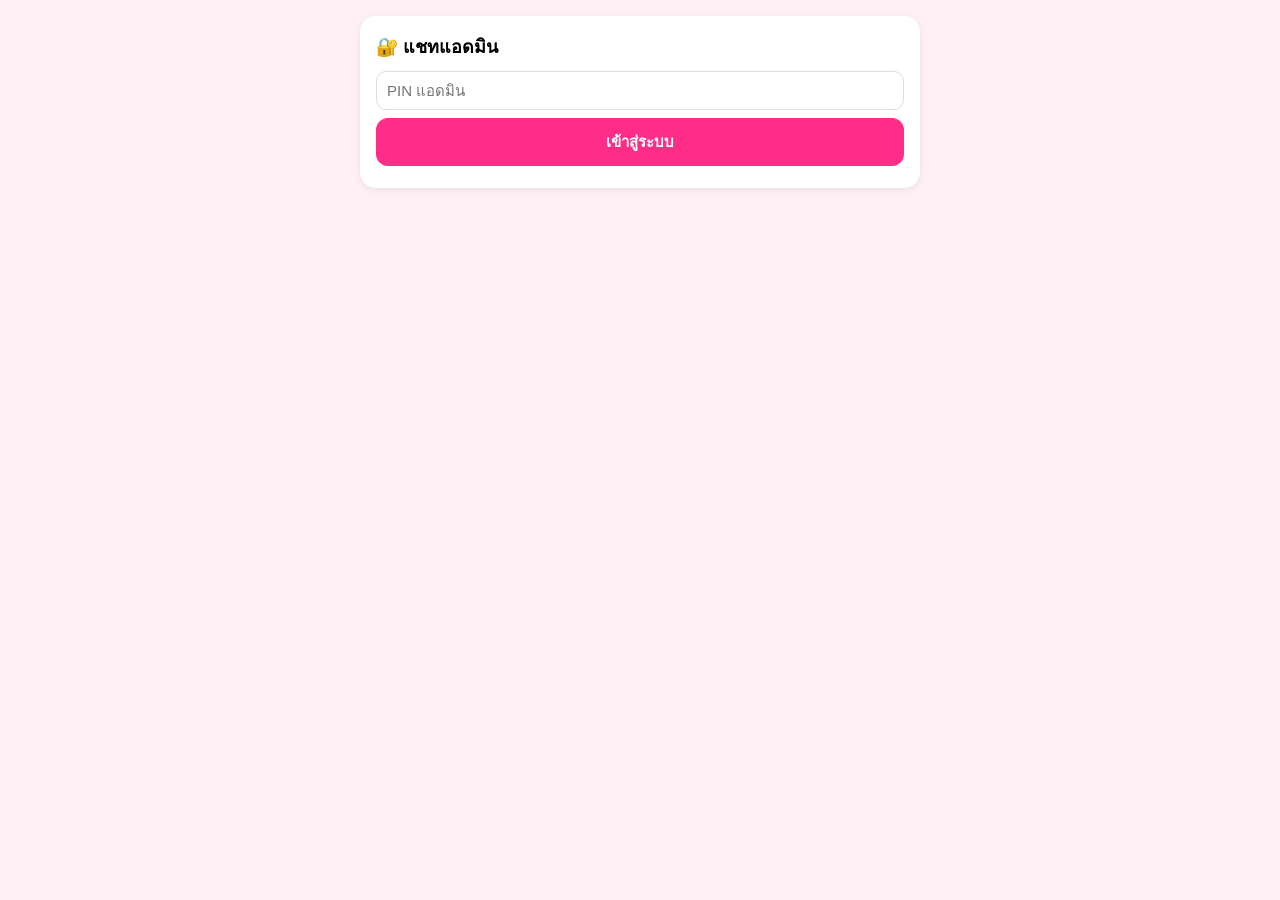
<file: chat-admin.html>
<!DOCTYPE html>
<html lang="th">
<head>
<meta charset="UTF-8">
<meta name="viewport" content="width=device-width, initial-scale=1">
<meta name="robots" content="noindex">
<title>แชทแอดมิน - พระแสงเดลิเวอรี่</title>
<style>
  body{font-family:inherit;background:#fff0f6;margin:0;padding:16px;}
  .wrap{max-width:560px;margin:0 auto;}
  .card{background:#fff;border-radius:16px;padding:16px;box-shadow:0 2px 8px rgba(0,0,0,.08);margin-bottom:14px;}
  h2{margin:0 0 10px;font-size:18px;}
  input{width:100%;box-sizing:border-box;padding:10px;border:1px solid #ddd;border-radius:10px;font-size:15px;margin-bottom:8px;}
  button{border:none;background:#ff2d87;color:#fff;border-radius:12px;padding:12px;font-size:15px;font-weight:800;cursor:pointer;width:100%;}
  .th{background:#fafafa;border:1px solid #eee;color:#222;text-align:left;margin-top:8px;font-weight:600;}
  .th small{display:block;font-weight:400;color:#666;margin-top:2px;}
  #err{color:#d00;font-size:13px;margin-top:6px;}
</style>
</head>
<body>
<div class="wrap">
  <div class="card" id="loginCard">
    <h2>🔐 แชทแอดมิน</h2>
    <input id="pin" type="password" placeholder="PIN แอดมิน">
    <button onclick="login()">เข้าสู่ระบบ</button>
    <div id="err"></div>
  </div>

  <div id="mainArea" style="display:none;">
    <div class="card">
      <h2>💬 ห้องแชทลูกค้า</h2>
      <div id="threads">กำลังโหลด...</div>
    </div>
    <div class="card">
      <h2>✉️ เปิดห้องด้วยเลขออเดอร์</h2>
      <input id="manualOrder" placeholder="เช่น PC1234 หรือเลขออเดอร์อาหาร">
      <button onclick="openManual()">เปิดแชท</button>
    </div>
  </div>
</div>

<script src="api.js"></script>
<script src="chat.js"></script>
<script>
let adminPin = "";
let listTimer = null;

function esc(s){ return String(s==null?"":s).replace(/[&<>"']/g,function(c){return {"&":"&amp;","<":"&lt;",">":"&gt;",'"':"&quot;","'":"&#39;"}[c];}); }

async function login(){
  const pin = document.getElementById("pin").value.trim();
  if(!pin) return;
  document.getElementById("err").textContent = "";
  try{
    await apiGet("chatListThreads", { role:"admin", pin:pin });
    adminPin = pin;
    try{ sessionStorage.setItem("pd_adminChatPin", pin); }catch(e){}
    document.getElementById("loginCard").style.display = "none";
    document.getElementById("mainArea").style.display = "block";
    refreshThreads();
    listTimer = setInterval(function(){ if(!document.hidden) refreshThreads(); }, 8000);
  }catch(err){
    document.getElementById("err").textContent = err.message || String(err);
  }
}

async function refreshThreads(){
  try{
    const data = await apiGet("chatListThreads", { role:"admin", pin:adminPin });
    const box = document.getElementById("threads");
    if(!data.threads.length){ box.innerHTML = '<p style="color:#888;">ยังไม่มีข้อความ</p>'; return; }
    box.innerHTML = data.threads.map(function(t){
      const who = t.lastSender === "customer" ? "🟠 ลูกค้า: " : "คุณ: ";
      return '<button class="th" data-oid="'+esc(t.orderId)+'">ออเดอร์ '+esc(t.orderId)+'<small>'+who+esc(String(t.lastText).slice(0,70))+'</small></button>';
    }).join("");
    box.querySelectorAll("button[data-oid]").forEach(function(b){
      b.onclick = function(){ openThread(b.getAttribute("data-oid")); };
    });
  }catch(err){
    document.getElementById("threads").innerHTML = '<p style="color:#d00;">'+esc(err.message||err)+'</p>';
  }
}

function openThread(orderId){
  ChatUI.open({ role:"admin", orderId:orderId, channel:"admin", pin:adminPin, title:"💬 แชทกับลูกค้า" });
}
function openManual(){
  const id = document.getElementById("manualOrder").value.trim();
  if(!id){ alert("กรอกเลขออเดอร์"); return; }
  openThread(id);
}
window.onChatClosed = function(){ if(adminPin) refreshThreads(); };

(function(){
  try{ const p = sessionStorage.getItem("pd_adminChatPin"); if(p){ document.getElementById("pin").value = p; login(); } }catch(e){}
})();
</script>
</body>
</html>
</file>
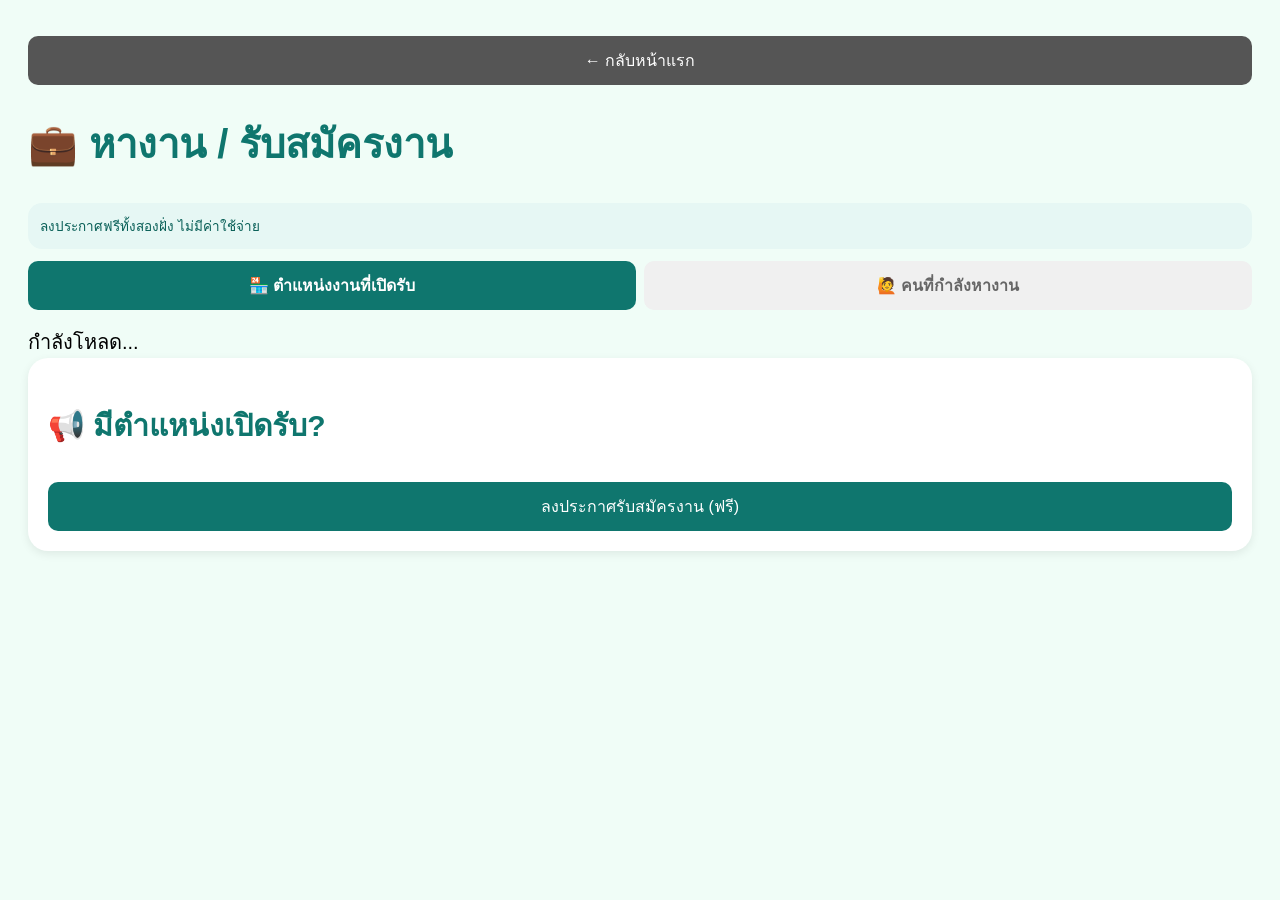
<file: jobs.html>
<!DOCTYPE html>
<html>
<head>
<meta charset="UTF-8">
<meta name="viewport" content="width=device-width, initial-scale=1">
<title>ประกาศหางาน/รับสมัครงาน - พระแสงเดลิเวอรี่</title>

<style>
body{ font-family:Arial;font-size:20px; background:#f0fdf7; padding:20px; }
.card{ background:#fff; border-radius:20px; padding:20px; margin-bottom:16px; box-shadow:0 3px 10px rgba(0,0,0,.08); }
h1,h2{ color:#0f766e; }
button{ width:100%; background:#0f766e; color:white; border:none; border-radius:10px; padding:12px; font-size:16px; cursor:pointer; margin-top:8px; }
input,select,textarea{ width:100%; padding:12px; border-radius:10px; border:1px solid #ccc; font-size:16px; box-sizing:border-box; margin-top:8px; font-family:Arial; }
.back-btn{ background:#555; }

.side-tabs{ display:flex; gap:8px; margin-bottom:16px; }
.side-tab-btn{ flex:1; background:#f0f0f0; color:#666; font-weight:700; margin-top:0; }
.side-tab-btn.active{ background:#0f766e; color:#fff; }

.job-card{ background:#f0fdf7; border-radius:14px; padding:14px; margin-bottom:12px; cursor:pointer; box-shadow:0 3px 8px rgba(0,0,0,.06); }
.job-card b{ display:block; font-size:15px; margin-bottom:4px; }
.job-meta{ font-size:12.5px; color:#666; }
.job-salary{ color:#0f766e; font-weight:bold; font-size:14px; margin-top:4px; }

.badge{ display:inline-block; font-size:11px; padding:2px 8px; border-radius:10px; margin-bottom:6px; margin-right:4px; }
.badge-urgent{ background:#fdeaea; color:#d63333; }
.badge-open{ background:#e6f9ee; color:#1a9c52; }
.badge-closed{ background:#eee; color:#999; }

.pkg-info{ background:#e6f7f4; border-radius:14px; padding:12px; font-size:13.5px; color:#075e56; margin-bottom:12px; }
</style>
</head>
<body>

<button class="back-btn" onclick="goHome()">← กลับหน้าแรก</button>

<div id="app"></div>

<script src="api.js"></script>
<script>

function escapeHtml(text){
  return String(text || "")
    .replace(/&/g,"&amp;").replace(/</g,"&lt;").replace(/>/g,"&gt;")
    .replace(/"/g,"&quot;").replace(/'/g,"&#039;");
}

function goHome(){
  window.location.href = "index.html";
}

let currentSide = "jobs";

function loadHome(){
  renderHome();
}

function renderHome(){
  let html = '<h1>💼 หางาน / รับสมัครงาน</h1>';
  html += '<div class="pkg-info">ลงประกาศฟรีทั้งสองฝั่ง ไม่มีค่าใช้จ่าย</div>';

  html += '<div class="side-tabs">';
  html += '<button class="side-tab-btn ' + (currentSide === "jobs" ? "active" : "") + '" onclick="switchSide(\'jobs\')">🏪 ตำแหน่งงานที่เปิดรับ</button>';
  html += '<button class="side-tab-btn ' + (currentSide === "seekers" ? "active" : "") + '" onclick="switchSide(\'seekers\')">🙋 คนที่กำลังหางาน</button>';
  html += '</div>';

  html += '<div id="listBox">กำลังโหลด...</div>';

  html += '<div class="card">';
  if(currentSide === "jobs"){
    html += '<h2>📢 มีตำแหน่งเปิดรับ?</h2>';
    html += '<button onclick="showRegisterJob()">ลงประกาศรับสมัครงาน (ฟรี)</button>';
  } else {
    html += '<h2>📝 กำลังหางานอยู่?</h2>';
    html += '<button onclick="showRegisterSeeker()" style="background:#7c3aed;">ลงประกาศหางาน (ฟรี)</button>';
  }
  html += '</div>';

  document.getElementById("app").innerHTML = html;
  loadList();
}

function switchSide(side){
  currentSide = side;
  renderHome();
}

async function loadList(){
  const box = document.getElementById("listBox");
  try {
    if(currentSide === "jobs"){
      const jobs = await apiGet('getApprovedJobs');
      renderJobList(jobs || []);
    } else {
      const seekers = await apiGet('getApprovedJobSeekers');
      renderSeekerList(seekers || []);
    }
  } catch(error){
    box.innerHTML = "โหลดไม่สำเร็จ: " + error.message;
  }
}

function renderJobList(jobs){
  const box = document.getElementById("listBox");
  if(jobs.length === 0){ box.innerHTML = "<p style='text-align:center;color:#999;'>ยังไม่มีตำแหน่งงานเปิดรับตอนนี้</p>"; return; }

  let html = "";
  jobs.forEach(function(j){
    const isOpen = j.availability !== "closed";
    html += '<div class="job-card" onclick="openJobDetail(\'' + j.jobId + '\')">';
    if(j.urgent){ html += '<span class="badge badge-urgent">⚡ ด่วน</span>'; }
    html += '<span class="badge ' + (isOpen ? "badge-open" : "badge-closed") + '">' + (isOpen ? "เปิดรับอยู่" : "ปิดรับแล้ว") + '</span>';
    html += '<b>' + escapeHtml(j.position) + '</b>';
    html += '<div class="job-meta">' + escapeHtml(j.employerName) + ' · ' + escapeHtml(j.jobType) + '</div>';
    html += '<div class="job-salary">' + escapeHtml(j.salary) + '</div>';
    html += '</div>';
  });
  box.innerHTML = html;
}

function renderSeekerList(seekers){
  const box = document.getElementById("listBox");
  if(seekers.length === 0){ box.innerHTML = "<p style='text-align:center;color:#999;'>ยังไม่มีคนลงประกาศหางานตอนนี้</p>"; return; }

  let html = "";
  seekers.forEach(function(s){
    const isLooking = s.availability !== "not-looking";
    html += '<div class="job-card" onclick="openSeekerDetail(\'' + s.seekerId + '\')">';
    html += '<span class="badge ' + (isLooking ? "badge-open" : "badge-closed") + '">' + (isLooking ? "กำลังหางาน" : "หางานได้แล้ว") + '</span>';
    html += '<b>' + escapeHtml(s.name) + ' — อยากทำ: ' + escapeHtml(s.desiredPosition) + '</b>';
    html += '<div class="job-meta">ทักษะ: ' + escapeHtml(s.skills || "-") + '</div>';
    html += '<div class="job-meta">ว่างช่วง: ' + escapeHtml(s.availableTime || "-") + '</div>';
    html += '</div>';
  });
  box.innerHTML = html;
}

async function openJobDetail(jobId){
  document.getElementById("app").innerHTML = "กำลังโหลด...";
  try {
    const j = await apiGet('getJobDetail', { jobId: jobId });
    if(!j){ alert("ไม่พบประกาศนี้"); renderHome(); return; }
    renderJobDetail(j);
  } catch(error){
    alert("โหลดไม่สำเร็จ: " + error.message);
  }
}

function renderJobDetail(j){
  const isOpen = j.availability !== "closed";
  let html = '<button onclick="renderHome()" style="background:#555;">← กลับรายการงาน</button>';
  html += '<div class="card">';
  if(j.urgent){ html += '<span class="badge badge-urgent">⚡ ด่วน</span>'; }
  html += '<span class="badge ' + (isOpen ? "badge-open" : "badge-closed") + '">' + (isOpen ? "เปิดรับอยู่" : "ปิดรับแล้ว") + '</span>';
  html += '<h2>' + escapeHtml(j.position) + '</h2>';
  html += '<p><b>' + escapeHtml(j.employerName) + '</b> · ' + escapeHtml(j.jobType) + '</p>';
  html += '<p class="job-salary" style="font-size:18px;">' + escapeHtml(j.salary) + '</p>';
  if(j.requirements){ html += '<p style="margin-top:10px;"><b>คุณสมบัติที่ต้องการ:</b><br>' + escapeHtml(j.requirements) + '</p>'; }
  if(j.description){ html += '<p style="margin-top:10px;">' + escapeHtml(j.description) + '</p>'; }
  if(j.address){ html += '<p style="margin-top:10px;">📍 ' + escapeHtml(j.address) + '</p>'; }
  html += '<a href="tel:' + escapeHtml(String(j.employerPhone).replace(/-/g,"")) + '">';
  html += '<button style="margin-top:16px;background:#25d366;">📞 โทรสอบถาม (' + escapeHtml(j.employerPhone) + ')</button>';
  html += '</a>';
  html += '</div>';
  document.getElementById("app").innerHTML = html;
}

async function openSeekerDetail(seekerId){
  document.getElementById("app").innerHTML = "กำลังโหลด...";
  try {
    const s = await apiGet('getJobSeekerDetail', { seekerId: seekerId });
    if(!s){ alert("ไม่พบประกาศนี้"); renderHome(); return; }
    renderSeekerDetail(s);
  } catch(error){
    alert("โหลดไม่สำเร็จ: " + error.message);
  }
}

function renderSeekerDetail(s){
  const isLooking = s.availability !== "not-looking";
  let html = '<button onclick="renderHome()" style="background:#555;">← กลับรายการคนหางาน</button>';
  html += '<div class="card">';
  html += '<span class="badge ' + (isLooking ? "badge-open" : "badge-closed") + '">' + (isLooking ? "กำลังหางาน" : "หางานได้แล้ว") + '</span>';
  html += '<h2>' + escapeHtml(s.name) + '</h2>';
  html += '<p><b>อยากทำงาน:</b> ' + escapeHtml(s.desiredPosition) + '</p>';
  if(s.skills){ html += '<p><b>ทักษะ/ประสบการณ์:</b><br>' + escapeHtml(s.skills) + '</p>'; }
  if(s.availableTime){ html += '<p><b>ช่วงเวลาที่ว่าง:</b> ' + escapeHtml(s.availableTime) + '</p>'; }
  if(s.description){ html += '<p style="margin-top:10px;">' + escapeHtml(s.description) + '</p>'; }
  html += '<a href="tel:' + escapeHtml(String(s.phone).replace(/-/g,"")) + '">';
  html += '<button style="margin-top:16px;background:#25d366;">📞 โทรติดต่อ (' + escapeHtml(s.phone) + ')</button>';
  html += '</a>';
  html += '</div>';
  document.getElementById("app").innerHTML = html;
}

// ---------- ลงประกาศรับสมัครงาน (นายจ้าง) ----------
function showRegisterJob(){
  let html = '<button onclick="renderHome()" style="background:#555;">← กลับหน้าแรก</button>';
  html += '<div class="card"><h2>📝 ลงประกาศรับสมัครงาน (ฟรี)</h2>';
  html += '<input id="jbEmployerName" placeholder="ชื่อร้าน/นายจ้าง">';
  html += '<input id="jbEmployerPhone" placeholder="เบอร์โทรติดต่อ">';
  html += '<input id="jbPosition" placeholder="ตำแหน่งงาน เช่น พนักงานขาย">';
  html += '<select id="jbJobType"><option value="">-- เลือกประเภทงาน --</option><option value="งานประจำ">งานประจำ</option><option value="พาร์ทไทม์">พาร์ทไทม์</option><option value="รายวัน">รายวัน</option></select>';
  html += '<input id="jbSalary" placeholder="ค่าจ้าง เช่น 9,000-12,000 บาท/เดือน หรือ 400 บาท/วัน">';
  html += '<textarea id="jbRequirements" rows="2" placeholder="คุณสมบัติที่ต้องการ"></textarea>';
  html += '<textarea id="jbDescription" rows="2" placeholder="รายละเอียดเพิ่มเติม"></textarea>';
  html += '<input id="jbAddress" placeholder="สถานที่ทำงาน">';
  html += '<label style="display:flex;align-items:center;gap:8px;margin-top:12px;font-size:15px;"><input type="checkbox" id="jbUrgent" style="width:auto;margin:0;"> ⚡ ต้องการด่วน (ขึ้นก่อนประกาศอื่น)</label>';
  html += '<button onclick="submitJob()" style="background:#2ecc71;margin-top:14px;">ส่งประกาศให้แอดมินตรวจ</button>';
  html += '</div>';

  html += '<div class="card"><h2>⚙️ จัดการประกาศของฉัน</h2>';
  html += '<input id="mgJobId" placeholder="รหัสประกาศ">';
  html += '<input id="mgJobPin" placeholder="PIN 4 หลัก">';
  html += '<button onclick="toggleJobAvailability(\'closed\')" style="background:#e74c3c;">🔴 ปิดรับสมัครแล้ว</button>';
  html += '<button onclick="toggleJobAvailability(\'open\')" style="background:#2ecc71;">🟢 เปิดรับสมัครอีกครั้ง</button>';
  html += '</div>';

  document.getElementById("app").innerHTML = html;
}

async function submitJob(){
  const employerName = document.getElementById("jbEmployerName").value.trim();
  const employerPhone = document.getElementById("jbEmployerPhone").value.trim();
  const position = document.getElementById("jbPosition").value.trim();
  const jobType = document.getElementById("jbJobType").value;
  const salary = document.getElementById("jbSalary").value.trim();
  const requirements = document.getElementById("jbRequirements").value.trim();
  const description = document.getElementById("jbDescription").value.trim();
  const address = document.getElementById("jbAddress").value.trim();
  const urgent = document.getElementById("jbUrgent").checked;

  if(!employerName || !employerPhone || !position || !jobType || !salary){
    alert("กรุณากรอกข้อมูลให้ครบ (ชื่อร้าน, เบอร์, ตำแหน่ง, ประเภทงาน, ค่าจ้าง)");
    return;
  }

  try {
    const result = await apiPost('registerJob', { data: {
      employerName: employerName, employerPhone: employerPhone, position: position,
      jobType: jobType, salary: salary, requirements: requirements,
      description: description, address: address, urgent: urgent
    }});
    alert(
      "ส่งประกาศแล้ว ✅\n\n" +
      "รหัสประกาศ: " + result.jobId + "\n" +
      "PIN: " + result.pin + "\n\n" +
      "กรุณาเก็บไว้ใช้จัดการประกาศ\nรอแอดมินอนุมัติก่อนแสดงผลจริง"
    );
    renderHome();
  } catch(error){
    alert("ส่งประกาศไม่สำเร็จ: " + error.message);
  }
}

async function toggleJobAvailability(status){
  const jobId = document.getElementById("mgJobId").value.trim();
  const pin = document.getElementById("mgJobPin").value.trim();
  if(!jobId || !pin){ alert("กรุณากรอกรหัสประกาศและ PIN"); return; }

  try {
    const result = await apiPost('setJobAvailability', { jobId: jobId, pin: pin, availability: status });
    if(!result.success){ alert("รหัสประกาศหรือ PIN ไม่ถูกต้อง"); return; }
    alert(status === "closed" ? "ปิดรับสมัครแล้ว ✅" : "เปิดรับสมัครอีกครั้งแล้ว ✅");
  } catch(error){
    alert("อัปเดตไม่สำเร็จ: " + error.message);
  }
}

// ---------- ลงประกาศหางาน (คนหางาน) ----------
function showRegisterSeeker(){
  let html = '<button onclick="renderHome()" style="background:#555;">← กลับหน้าแรก</button>';
  html += '<div class="card"><h2>📝 ลงประกาศหางาน (ฟรี)</h2>';
  html += '<input id="skName" placeholder="ชื่อ-นามสกุล">';
  html += '<input id="skPhone" placeholder="เบอร์โทรติดต่อ">';
  html += '<input id="skPosition" placeholder="ตำแหน่งที่อยากทำ เช่น พนักงานขาย, งานช่าง">';
  html += '<textarea id="skSkills" rows="2" placeholder="ทักษะ/ประสบการณ์ที่มี"></textarea>';
  html += '<input id="skAvailableTime" placeholder="ช่วงเวลาที่ว่าง เช่น จันทร์-ศุกร์ เย็น, วันหยุดเสาร์อาทิตย์">';
  html += '<textarea id="skDescription" rows="2" placeholder="รายละเอียดเพิ่มเติมเกี่ยวกับตัวเอง"></textarea>';
  html += '<button onclick="submitSeeker()" style="background:#2ecc71;margin-top:14px;">ส่งประกาศให้แอดมินตรวจ</button>';
  html += '</div>';

  html += '<div class="card"><h2>⚙️ จัดการประกาศของฉัน</h2>';
  html += '<input id="mgSeekerId" placeholder="รหัสประกาศ">';
  html += '<input id="mgSeekerPin" placeholder="PIN 4 หลัก">';
  html += '<button onclick="toggleSeekerAvailability(\'not-looking\')" style="background:#e74c3c;">🔴 หางานได้แล้ว (ไม่หาแล้ว)</button>';
  html += '<button onclick="toggleSeekerAvailability(\'looking\')" style="background:#2ecc71;">🟢 กำลังหางานอีกครั้ง</button>';
  html += '</div>';

  document.getElementById("app").innerHTML = html;
}

async function submitSeeker(){
  const name = document.getElementById("skName").value.trim();
  const phone = document.getElementById("skPhone").value.trim();
  const desiredPosition = document.getElementById("skPosition").value.trim();
  const skills = document.getElementById("skSkills").value.trim();
  const availableTime = document.getElementById("skAvailableTime").value.trim();
  const description = document.getElementById("skDescription").value.trim();

  if(!name || !phone || !desiredPosition){
    alert("กรุณากรอกข้อมูลให้ครบ (ชื่อ, เบอร์, ตำแหน่งที่อยากทำ)");
    return;
  }

  try {
    const result = await apiPost('registerJobSeeker', { data: {
      name: name, phone: phone, desiredPosition: desiredPosition,
      skills: skills, availableTime: availableTime, description: description
    }});
    alert(
      "ส่งประกาศแล้ว ✅\n\n" +
      "รหัสประกาศ: " + result.seekerId + "\n" +
      "PIN: " + result.pin + "\n\n" +
      "กรุณาเก็บไว้ใช้จัดการประกาศ\nรอแอดมินอนุมัติก่อนแสดงผลจริง"
    );
    renderHome();
  } catch(error){
    alert("ส่งประกาศไม่สำเร็จ: " + error.message);
  }
}

async function toggleSeekerAvailability(status){
  const seekerId = document.getElementById("mgSeekerId").value.trim();
  const pin = document.getElementById("mgSeekerPin").value.trim();
  if(!seekerId || !pin){ alert("กรุณากรอกรหัสประกาศและ PIN"); return; }

  try {
    const result = await apiPost('setSeekerAvailability', { seekerId: seekerId, pin: pin, availability: status });
    if(!result.success){ alert("รหัสประกาศหรือ PIN ไม่ถูกต้อง"); return; }
    alert(status === "not-looking" ? "บันทึกว่าหางานได้แล้ว ✅" : "เปิดสถานะกำลังหางานอีกครั้งแล้ว ✅");
  } catch(error){
    alert("อัปเดตไม่สำเร็จ: " + error.message);
  }
}

window.addEventListener("load", loadHome);

</script>
</body>
</html>
</file>
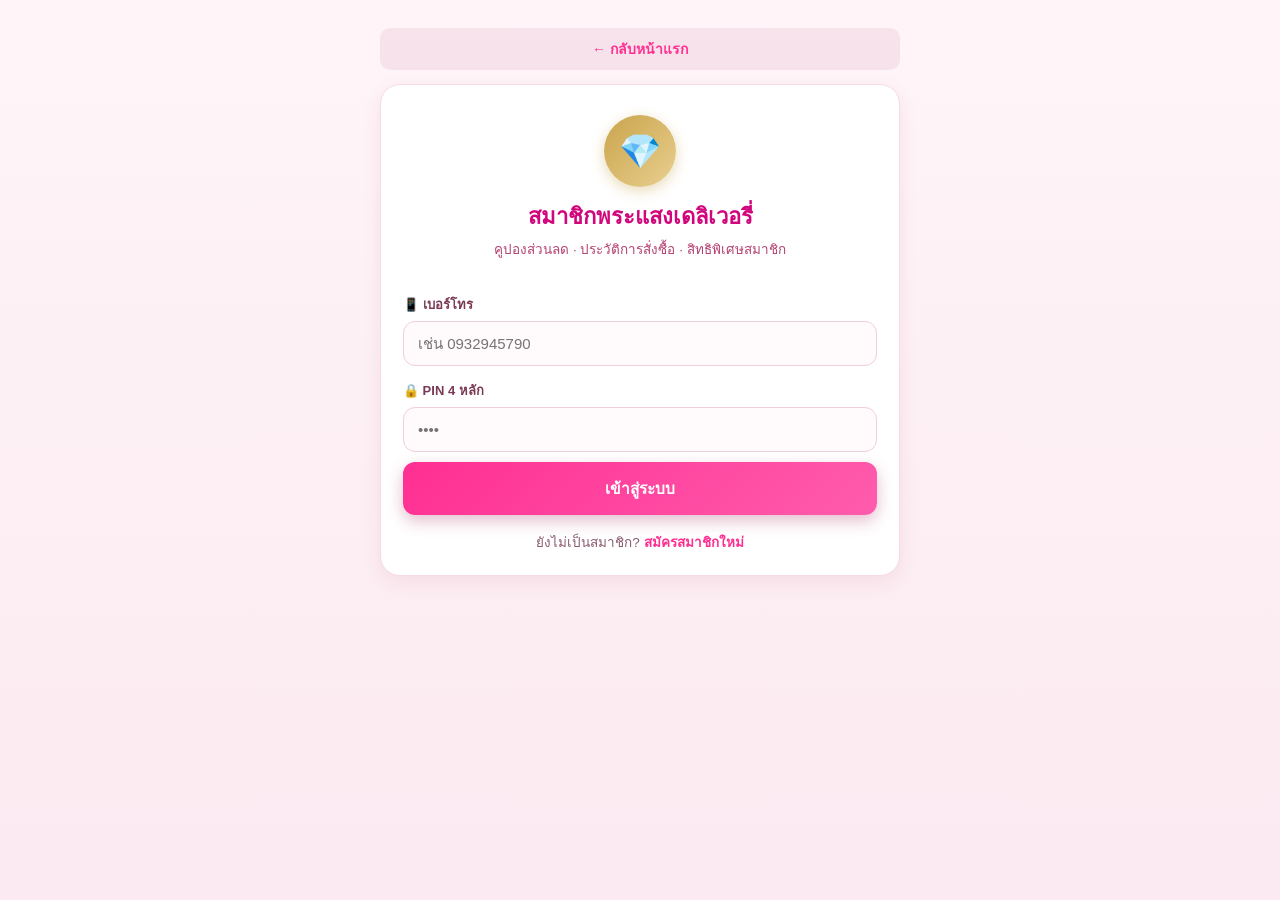
<file: member.html>
<!DOCTYPE html>
<html>
<head>
<meta charset="UTF-8">
<meta name="viewport" content="width=device-width, initial-scale=1">
<title>สมาชิกพระแสงเดลิเวอรี่</title>

<style>
:root{
  --rose:#ff2f92;
  --rose-dark:#d1067c;
  --rose-light:#fdf0f4;
  --gold:#c9a44c;
  --gold-light:#f3e6c8;
  --blush:#fff5f8;
}

*{ box-sizing:border-box; }

body{
  font-family:Arial, "Segoe UI", sans-serif;
  font-size:16px;
  background:linear-gradient(180deg,var(--blush),#fdf0f4 40%,#fbeaf1);
  min-height:100vh;
  padding:18px 14px 40px;
  color:#3a2130;
  margin:0;
}

.back-btn{
  display:inline-block;
  background:rgba(157,23,77,.08);
  color:var(--rose);
  border:none;
  border-radius:10px;
  padding:10px 16px;
  font-size:14px;
  font-weight:bold;
  cursor:pointer;
  margin-bottom:14px;
}

.wrap{ max-width:520px; margin:0 auto; }

/* ---------- Card ---------- */
.card{
  background:#fff;
  border-radius:20px;
  padding:22px;
  margin-bottom:18px;
  box-shadow:0 6px 20px rgba(157,23,77,.08);
  border:1px solid #f6dbe6;
}

/* ---------- Login gate ---------- */
.login-hero{
  text-align:center;
  padding:8px 0 20px;
}
.login-hero .badge{
  width:72px; height:72px; border-radius:50%;
  background:linear-gradient(135deg,var(--gold),#e9cf8f);
  display:flex; align-items:center; justify-content:center;
  font-size:34px; margin:0 auto 12px;
  box-shadow:0 4px 14px rgba(201,164,76,.4);
}
.login-hero h1{
  color:var(--rose-dark);
  font-size:22px;
  margin:0 0 4px;
}
.login-hero p{
  color:#a3134f;
  font-size:13.5px;
  opacity:.8;
  margin:0;
}

label{ display:block; font-size:13px; font-weight:bold; color:#7a3a55; margin:14px 0 6px; }
input{
  width:100%; padding:13px 14px; border-radius:12px;
  border:1.5px solid #f0cfdd; font-size:15px; background:#fffafc;
  color:#3a2130;
}
input:focus{ outline:none; border-color:var(--rose); }

button{
  width:100%;
  border:none; border-radius:12px;
  padding:14px; font-size:15.5px; font-weight:bold;
  cursor:pointer; margin-top:10px;
}
.btn-primary{
  background:linear-gradient(135deg,var(--rose),#ff5cad);
  color:#fff;
  box-shadow:0 6px 16px rgba(157,23,77,.28);
}
.btn-secondary{
  background:#fff;
  color:var(--rose);
  border:1.5px solid var(--rose);
}
.btn-gold{
  background:linear-gradient(135deg,var(--gold),#dcbd6e);
  color:#5a4413;
}

.toggle-row{ text-align:center; margin-top:16px; font-size:13.5px; color:#8a5a70; }
.toggle-row a{ color:var(--rose); font-weight:bold; text-decoration:none; cursor:pointer; }

.error-msg{
  background:#fdeaf1; color:#b3184f; border-radius:10px;
  padding:10px 12px; font-size:13.5px; margin-bottom:10px;
}

/* ---------- Member header ---------- */
.member-header{
  background:linear-gradient(135deg,var(--rose),#ff5cad 55%,var(--rose-dark));
  border-radius:22px;
  padding:24px 22px;
  color:#fff;
  position:relative;
  overflow:hidden;
  margin-bottom:18px;
  box-shadow:0 10px 26px rgba(157,23,77,.25);
}
.member-header::after{
  content:"";
  position:absolute; right:-30px; top:-30px;
  width:140px; height:140px; border-radius:50%;
  background:rgba(255,255,255,.08);
}
.member-header::before{
  content:"";
  position:absolute; right:30px; bottom:-40px;
  width:100px; height:100px; border-radius:50%;
  background:rgba(201,164,76,.18);
}
.loy{ position:relative; z-index:2; margin-top:16px; background:rgba(255,255,255,.16); border:1px solid rgba(255,255,255,.35); border-radius:14px; padding:12px 14px; }
.loy .loy-t{ font-size:13px; font-weight:bold; display:flex; justify-content:space-between; gap:8px; }
.loy .loy-bar{ height:10px; border-radius:99px; background:rgba(255,255,255,.28); margin:8px 0 6px; overflow:hidden; }
.loy .loy-bar i{ display:block; height:100%; background:linear-gradient(90deg,var(--gold-light),#fff); border-radius:99px; transition:width .6s; }
.loy .loy-s{ font-size:12px; opacity:.92; }
.member-header .kicker{
  font-size:11.5px; letter-spacing:1.5px; text-transform:uppercase;
  color:var(--gold-light); font-weight:bold; opacity:.9;
}
.member-header h2{ margin:6px 0 2px; font-size:22px; }
.member-header .phone{ font-size:13.5px; opacity:.85; }
.member-header .logout-btn{
  position:relative; z-index:2;
  width:auto; margin-top:16px;
  background:rgba(255,255,255,.16);
  color:#fff; font-size:12.5px; padding:8px 14px;
  border:1px solid rgba(255,255,255,.35);
}

.section-title{
  display:flex; align-items:center; gap:8px;
  color:var(--rose-dark); font-size:17px; margin:0 0 14px;
}

/* ---------- Coupons ---------- */
.coupon-card{
  position:relative;
  background:linear-gradient(135deg,#fff,#fff9ef);
  border:1.5px dashed var(--gold);
  border-radius:16px;
  padding:16px 16px 16px 18px;
  margin-bottom:14px;
}
.coupon-card::before{
  content:"🎟️";
  position:absolute; top:-10px; left:16px;
  background:var(--gold); color:#fff;
  width:28px; height:28px; border-radius:50%;
  display:flex; align-items:center; justify-content:center;
  font-size:14px; box-shadow:0 3px 8px rgba(201,164,76,.4);
}
.coupon-card .title{ font-weight:bold; color:#7a5a12; font-size:15px; margin:6px 0 4px; }
.coupon-card .expiry{ font-size:12px; color:#a08340; margin-bottom:10px; }
.coupon-card button{ margin-top:0; }

.empty-state{
  text-align:center; color:#b57a95; font-size:14px; padding:20px 10px;
}

/* ---------- Order history ---------- */
.order-card{
  border:1px solid #f6dbe6; border-radius:16px;
  padding:14px 16px; margin-bottom:12px;
  background:#fffdfd;
}
.order-card .top-row{
  display:flex; justify-content:space-between; align-items:center;
  margin-bottom:6px;
}
.order-card .order-id{ font-weight:bold; color:var(--rose-dark); font-size:14.5px; }
.order-card .datetime{ font-size:12px; color:#a3839a; }
.order-card .shop{ font-size:13.5px; color:#6b4457; margin-bottom:6px; }
.order-card .items{
  font-size:12.5px; color:#8a6a79; white-space:pre-line;
  background:#fbeef3; border-radius:10px; padding:8px 10px; margin-bottom:8px;
  max-height:90px; overflow:auto;
}
.order-card .bottom-row{
  display:flex; justify-content:space-between; align-items:center;
}
.order-card .total{ font-weight:bold; color:var(--rose); font-size:15px; }
.status-badge{
  font-size:11.5px; font-weight:bold; padding:5px 10px; border-radius:20px;
  background:#f3e6c8; color:#7a5a12; white-space:nowrap;
}
.status-badge.done{ background:#e3f6e8; color:#1a9c52; }
.status-badge.waiting{ background:#fdeaea; color:#d63333; }

.loading-text{ text-align:center; color:#c48aa2; font-size:14px; padding:16px 0; }
</style>
</head>
<body>

<div class="wrap">
  <button class="back-btn" onclick="goHome()">← กลับหน้าแรก</button>
  <div id="app"></div>
</div>

<script src="api.js"></script>
<script>

function escapeHtml(text){
  return String(text || "")
    .replace(/&/g,"&amp;").replace(/</g,"&lt;").replace(/>/g,"&gt;")
    .replace(/"/g,"&quot;").replace(/'/g,"&#039;");
}

function goHome(){
  window.location.href = "index.html";
}

let showingRegister = false;

function loadHome(){
  const phone = localStorage.getItem("pd_memberPhone");
  const name = localStorage.getItem("pd_memberName");
  if(phone && name){
    renderDashboard(name, phone);
  } else {
    renderLoginGate();
  }
}

function renderLoginGate(message){
  const app = document.getElementById("app");
  app.innerHTML = `
    <div class="card">
      <div class="login-hero">
        <div class="badge">💎</div>
        <h1>สมาชิกพระแสงเดลิเวอรี่</h1>
        <p>คูปองส่วนลด · ประวัติการสั่งซื้อ · สิทธิพิเศษสมาชิก</p>
      </div>
      ${message ? '<div class="error-msg">' + escapeHtml(message) + '</div>' : ''}
      <div id="memberFormBox"></div>
      <div class="toggle-row">
        <span id="toggleText">ยังไม่เป็นสมาชิก? <a onclick="toggleForm()">สมัครสมาชิกใหม่</a></span>
      </div>
    </div>
  `;
  renderForm();
}

function toggleForm(){
  showingRegister = !showingRegister;
  renderForm();
  document.getElementById("toggleText").innerHTML = showingRegister
    ? 'เป็นสมาชิกอยู่แล้ว? <a onclick="toggleForm()">เข้าสู่ระบบ</a>'
    : 'ยังไม่เป็นสมาชิก? <a onclick="toggleForm()">สมัครสมาชิกใหม่</a>';
}

function renderForm(){
  const box = document.getElementById("memberFormBox");
  if(!showingRegister){
    box.innerHTML = `
      <label>📱 เบอร์โทร</label>
      <input id="loginPhone" placeholder="เช่น 0932945790">
      <label>🔒 PIN 4 หลัก</label>
      <input id="loginPin" type="password" maxlength="4" placeholder="••••">
      <button class="btn-primary" onclick="doLogin()">เข้าสู่ระบบ</button>
    `;
  } else {
    box.innerHTML = `
      <label>👤 ชื่อของคุณ</label>
      <input id="regName" placeholder="ชื่อ-นามสกุล">
      <label>📱 เบอร์โทร</label>
      <input id="regPhone" placeholder="เช่น 0932945790">
      <label>🔒 ตั้ง PIN 4 หลัก</label>
      <input id="regPin" type="password" maxlength="4" placeholder="••••">
      <button class="btn-primary" onclick="doRegister()">สมัครสมาชิก 🎉</button>
      <p style="font-size:12px;color:#a3134f;text-align:center;margin-top:10px;opacity:.8;">
        สมัครวันนี้ รับคูปองส่วนลดค่าส่ง 50% สำหรับออเดอร์แรกทันที
      </p>
    `;
  }
}

async function doLogin(){
  const phone = document.getElementById("loginPhone").value.trim();
  const pin = document.getElementById("loginPin").value.trim();
  if(!phone || !pin){ alert("กรุณากรอกเบอร์และ PIN"); return; }

  try {
    const result = await apiGet('loginMember', { phone: phone, pin: pin });
    if(!result.success){ renderLoginGate(result.message || "เข้าสู่ระบบไม่สำเร็จ"); return; }

    localStorage.setItem("pd_memberName", result.name);
    localStorage.setItem("pd_memberPhone", result.phone);
    localStorage.setItem("pd_memberAddress", result.address || "");
    localStorage.setItem("pd_memberLat", result.lat || "");
    localStorage.setItem("pd_memberLng", result.lng || "");
    renderDashboard(result.name, result.phone);
  } catch(error){
    renderLoginGate("เข้าสู่ระบบไม่สำเร็จ: " + error.message);
  }
}

async function doRegister(){
  const name = document.getElementById("regName").value.trim();
  const phone = document.getElementById("regPhone").value.trim();
  const pin = document.getElementById("regPin").value.trim();
  if(!name || !phone || !pin){ alert("กรุณากรอกข้อมูลให้ครบ"); return; }

  try {
    const result = await apiPost('registerMember', { data: { name: name, phone: phone, pin: pin } });
    if(!result.success){ alert(result.message || "สมัครสมาชิกไม่สำเร็จ"); return; }

    localStorage.setItem("pd_memberName", result.name);
    localStorage.setItem("pd_memberPhone", result.phone);
    localStorage.setItem("pd_memberAddress", result.address || "");
    localStorage.setItem("pd_memberLat", result.lat || "");
    localStorage.setItem("pd_memberLng", result.lng || "");
    alert("สมัครสมาชิกสำเร็จ 🎉 รับคูปองส่วนลดค่าส่ง 50% สำหรับออเดอร์แรกแล้ว!");
    renderDashboard(result.name, result.phone);
  } catch(error){
    alert("สมัครสมาชิกไม่สำเร็จ: " + error.message);
  }
}

function logout(){
  localStorage.removeItem("pd_memberName");
  localStorage.removeItem("pd_memberPhone");
  localStorage.removeItem("pd_memberAddress");
  localStorage.removeItem("pd_memberLat");
  localStorage.removeItem("pd_memberLng");
  showingRegister = false;
  renderLoginGate();
}

function renderDashboard(name, phone){
  const app = document.getElementById("app");
  app.innerHTML = `
    <div class="member-header">
      <div class="kicker">สมาชิกพระแสงเดลิเวอรี่</div>
      <h2>สวัสดีคุณ ${escapeHtml(name)} 👋</h2>
      <div class="phone">📱 ${escapeHtml(phone)}</div>
      <div class="loy" id="loyBox">
        <div class="loy-t"><span>🎁 สะสมแต้ม ซื้อครบ 20 ครั้ง ลดค่าส่ง 50%</span><span id="loyNum">…/20</span></div>
        <div class="loy-bar"><i id="loyFill" style="width:0%"></i></div>
        <div class="loy-s" id="loySub">กำลังโหลดแต้ม...</div>
      </div>
      <button class="logout-btn" onclick="logout()">ออกจากระบบ</button>
    </div>

    <div class="card">
      <h3 class="section-title">🎟️ คูปอง/โปรโมชั่นของฉัน</h3>
      <div id="couponsList" class="loading-text">กำลังโหลดคูปอง...</div>
    </div>

    <div class="card">
      <h3 class="section-title">📜 ประวัติการสั่งซื้อ</h3>
      <div id="orderHistoryList" class="loading-text">กำลังโหลดประวัติการสั่งซื้อ...</div>
    </div>
  `;

  loadLoyalty(phone).then(function(){ loadCoupons(phone); });
  loadOrderHistory(phone);
}

async function loadLoyalty(phone){
  try {
    const L = await apiGet('getLoyalty', { phone: phone });
    const n = Number(L.progress) || 0, T = Number(L.target) || 20;
    document.getElementById("loyNum").textContent = n + "/" + T;
    document.getElementById("loyFill").style.width = Math.round(n / T * 100) + "%";
    let sub = "ส่งสำเร็จอีก " + (T - n) + " ครั้ง รับคูปองลดค่าส่ง 50%";
    if(L.earned > 0) sub += " · ได้รางวัลแล้ว " + L.earned + " ครั้ง (ดูคูปองด้านล่าง)";
    document.getElementById("loySub").textContent = sub;
  } catch(e){
    const el = document.getElementById("loySub");
    if(el) el.textContent = "ยังโหลดแต้มไม่ได้ ลองใหม่อีกครั้งภายหลัง";
  }
}

async function loadCoupons(phone){
  const box = document.getElementById("couponsList");
  try {
    const coupons = await apiGet('getMemberCoupons', { phone: phone });
    if(!coupons || coupons.length === 0){
      box.innerHTML = '<div class="empty-state">ยังไม่มีคูปองที่ใช้ได้ในตอนนี้<br>ติดตามโปรโมชั่นใหม่ๆ ได้เร็วๆ นี้ ✨</div>';
      return;
    }

    let html = "";
    coupons.forEach(function(c){
      const discountText = c.discountType === "percent"
        ? "ลด " + c.discountValue + "%"
        : "ลด " + c.discountValue + " บาท";
      const appliesText = c.appliesTo === "delivery" ? "ค่าจัดส่ง" : "ยอดสั่งซื้อ";

      html += `
        <div class="coupon-card">
          <div class="title">${escapeHtml(c.description || (discountText + appliesText))}</div>
          <div class="expiry">🏷️ ${discountText}${appliesText} · หมดอายุ ${escapeHtml(c.expiryDate)}</div>
          <button class="btn-gold" onclick="useCoupon('${escapeHtml(c.couponId)}')">ใช้คูปองนี้ตอนสั่งของ</button>
        </div>
      `;
    });
    box.innerHTML = html;
  } catch(error){
    box.innerHTML = '<div class="empty-state">โหลดคูปองไม่สำเร็จ: ' + escapeHtml(error.message) + '</div>';
  }
}

function useCoupon(couponId){
  localStorage.setItem("pd_selectedCouponId", couponId);
  alert("เลือกคูปองนี้ไว้แล้ว ✅\nไปหน้าสั่งของแล้วดูส่วนลดในตะกร้าได้เลย");
  window.location.href = "index.html";
}

async function loadOrderHistory(phone){
  const box = document.getElementById("orderHistoryList");
  try {
    const orders = await apiGet('getMemberOrderHistory', { phone: phone });
    if(!orders || orders.length === 0){
      box.innerHTML = '<div class="empty-state">ยังไม่มีประวัติการสั่งซื้อ<br>เริ่มสั่งครั้งแรกเพื่อรับส่วนลดค่าส่ง 50% ได้เลย!</div>';
      return;
    }

    let html = "";
    orders.forEach(function(o){
      let statusClass = "";
      if(String(o.status).indexOf("สำเร็จ") !== -1){ statusClass = "done"; }
      else if(String(o.status).indexOf("รอ") !== -1){ statusClass = "waiting"; }

      html += `
        <div class="order-card">
          <div class="top-row">
            <span class="order-id">#${escapeHtml(o.orderId)}</span>
            <span class="datetime">${escapeHtml(o.orderDate)} ${escapeHtml(o.orderTime)}</span>
          </div>
          <div class="shop">🏪 ${escapeHtml(o.shopName || "-")}</div>
          <div class="items">${escapeHtml(o.items)}</div>
          <div class="bottom-row">
            <span class="total">${Number(o.total).toLocaleString()} บาท</span>
            <span class="status-badge ${statusClass}">${escapeHtml(o.status || "-")}</span>
          </div>
        </div>
      `;
    });
    box.innerHTML = html;
  } catch(error){
    box.innerHTML = '<div class="empty-state">โหลดประวัติไม่สำเร็จ: ' + escapeHtml(error.message) + '</div>';
  }
}

loadHome();

</script>

</body>
</html>
</file>
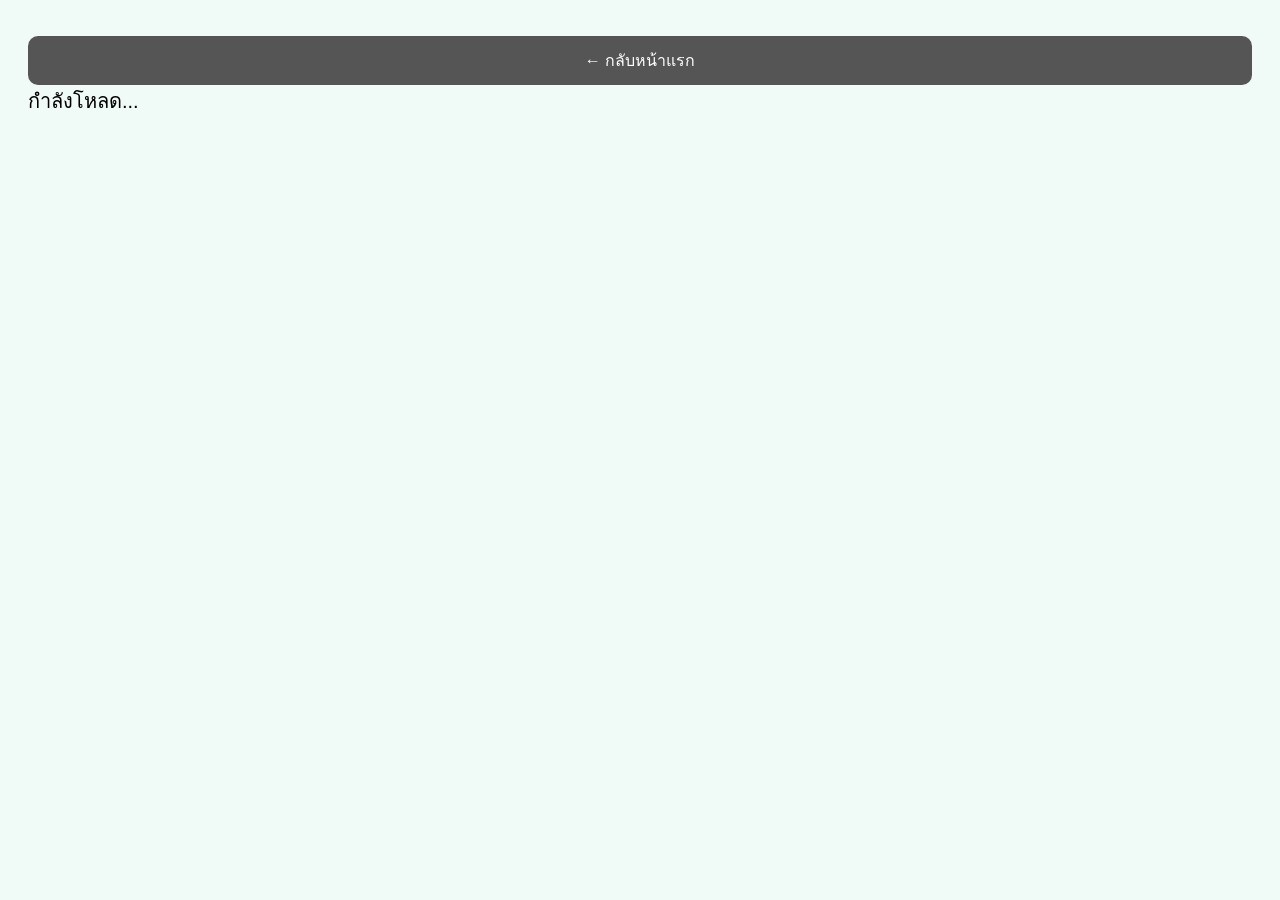
<file: rental.html>
<!DOCTYPE html>
<html>
<head>
<meta charset="UTF-8">
<meta name="viewport" content="width=device-width, initial-scale=1">
<title>หาบ้านเช่า - พระแสงเดลิเวอรี่</title>

<style>
body{ font-family:Arial;font-size:20px; background:#f0fbf7; padding:20px; }
.card{ background:#fff; border-radius:20px; padding:20px; margin-bottom:16px; box-shadow:0 3px 10px rgba(0,0,0,.08); }
h1,h2{ color:#0d9488; }
button{ width:100%; background:#0d9488; color:white; border:none; border-radius:10px; padding:12px; font-size:16px; cursor:pointer; margin-top:8px; }
input,select,textarea{ width:100%; padding:12px; border-radius:10px; border:1px solid #ccc; font-size:16px; box-sizing:border-box; margin-top:8px; font-family:Arial; }
.back-btn{ background:#555; }

.rental-grid{ display:flex; flex-direction:column; gap:14px; }
.rental-card{ background:#f7fdfb; border-radius:16px; overflow:hidden; cursor:pointer; box-shadow:0 3px 8px rgba(0,0,0,.06); display:flex; flex-direction:row; align-items:stretch; }
.rental-card img{ width:140px; min-width:140px; height:auto; object-fit:contain; background:#eafaf5; padding:6px; box-sizing:border-box; }
.rental-card-body{ padding:12px; flex:1; display:flex; flex-direction:column; justify-content:center; }
.rental-card b{ display:block; font-size:15px; margin-bottom:6px; }

.rental-price{ color:#0d9488; font-weight:bold; font-size:15px; }
.rental-badge{ display:inline-block; font-size:11px; padding:2px 8px; border-radius:10px; margin-top:4px; }
.badge-available{ background:#e6f9ee; color:#1a9c52; }
.badge-rented{ background:#fdeaea; color:#d63333; }
.facility-tags{ display:flex; flex-wrap:wrap; gap:6px; margin-top:8px; }
.facility-tag{ background:#e6f7f4; color:#0d9488; font-size:12px; padding:4px 10px; border-radius:12px; }
.detail-gallery{ display:flex; gap:8px; overflow-x:auto; margin-bottom:12px; }
.detail-gallery img{ width:140px; height:100px; object-fit:cover; border-radius:12px; flex:0 0 auto; }
.checkbox-grid{ display:grid; grid-template-columns:1fr 1fr; gap:8px; margin-top:8px; }
.checkbox-item{ display:flex; align-items:center; gap:6px; background:#f7fdfb; padding:8px; border-radius:8px; font-size:14px; }
.checkbox-item input{ width:auto; margin:0; }
</style>
</head>
<body>

<button class="back-btn" onclick="goHome()">← กลับหน้าแรก</button>

<div id="app"></div>

<script src="api.js"></script>
<script>

function escapeHtml(text){
  return String(text || "")
    .replace(/&/g,"&amp;").replace(/</g,"&lt;").replace(/>/g,"&gt;")
    .replace(/"/g,"&quot;").replace(/'/g,"&#039;");
}

function goHome(){
  window.location.href = "index.html";
}

let allRentals = [];
let regLat = "";
let regLng = "";

async function loadHome(){
  document.getElementById("app").innerHTML = "กำลังโหลด...";
  try {
    const rentals = await apiGet('getApprovedRentals');
    allRentals = rentals || [];
    renderHome();
  } catch(error){
    document.getElementById("app").innerHTML = "โหลดข้อมูลไม่สำเร็จ: " + error.message;
  }
}

function renderHome(){
  let html = '<h1>🏠 หาบ้านเช่า</h1>';
  html += '<div class="card"><div class="rental-grid">';

  if(allRentals.length === 0){ html += '<p>ยังไม่มีประกาศบ้านเช่า</p>'; }

  allRentals.forEach(function(r){
    const isAvailable = r.availability !== "rented";
    html += '<div class="rental-card" onclick="openDetail(\'' + escapeHtml(r.rentalId) + '\')">';
    html += '<img src="' + escapeHtml(r.image1 || "") + '">';
    html += '<div class="rental-card-body">';
    html += '<span class="rental-badge ' + (isAvailable ? "badge-available" : "badge-rented") + '" style="align-self:flex-start;margin-bottom:6px;">' + (isAvailable ? "ว่าง" : "ไม่ว่าง") + '</span>';
    html += '<b>' + escapeHtml(r.title) + '</b>';
    html += '<span class="rental-price">' + Number(r.price) + ' บาท/เดือน</span>';
    html += '</div></div>';
  });

  html += '</div></div>';
  html += '<div class="card"><h2>🔑 สำหรับเจ้าของบ้าน</h2>';
  html += '<button onclick="showOwnerSection()">ลงประกาศ / จัดการประกาศของฉัน</button></div>';

  document.getElementById("app").innerHTML = html;
}

async function openDetail(rentalId){
  document.getElementById("app").innerHTML = "กำลังโหลด...";
  try {
    const r = await apiGet('getRentalDetail', { rentalId: rentalId });
    if(!r){ alert("ไม่พบประกาศนี้"); renderHome(); return; }
    renderDetail(r);
  } catch(error){
    alert("โหลดไม่สำเร็จ: " + error.message);
  }
}

function renderDetail(r){
  const isAvailable = r.availability !== "rented";
  let html = '<button onclick="renderHome()" style="background:#555;">← กลับรายการบ้านเช่า</button>';
  html += '<div class="card">';

  html += '<div class="detail-gallery">';
  [r.image1, r.image2, r.image3].forEach(function(img){
    if(img){ html += '<img src="' + escapeHtml(img) + '">'; }
  });
  html += '</div>';

  html += '<h2>' + escapeHtml(r.title) + '</h2>';
  html += '<p class="rental-price" style="font-size:20px;">' + Number(r.price) + ' บาท/เดือน</p>';
  html += '<span class="rental-badge ' + (isAvailable ? "badge-available" : "badge-rented") + '">' + (isAvailable ? "ว่าง" : "ไม่ว่าง") + '</span>';

  html += '<p style="margin-top:14px;">📐 ขนาดห้อง: ' + escapeHtml(r.roomSize || "-") + '</p>';
  html += '<p>📍 ที่อยู่: ' + escapeHtml(r.address || "-") + '</p>';

  if(r.lat && r.lng){
    html += '<p><a href="https://maps.google.com/?q=' + r.lat + ',' + r.lng + '" target="_blank">🗺️ เปิดแผนที่</a></p>';
  }

  if(r.facilities){
    html += '<div class="facility-tags">';
    r.facilities.split(",").forEach(function(f){
      const t = f.trim();
      if(t){ html += '<span class="facility-tag">' + escapeHtml(t) + '</span>'; }
    });
    html += '</div>';
  }

  html += '<a href="tel:' + escapeHtml(String(r.ownerPhone).replace(/-/g,"")) + '">';
  html += '<button style="margin-top:16px;background:#25d366;">📞 โทรติดต่อเจ้าของบ้าน (' + escapeHtml(r.ownerPhone) + ')</button>';
  html += '</a>';

  html += '</div>';
  document.getElementById("app").innerHTML = html;
}

function showOwnerSection(){
  let html = '<button onclick="renderHome()" style="background:#555;">← กลับหน้าแรก</button>';

  html += '<div class="card"><h2>📝 ลงประกาศบ้านเช่าใหม่</h2>';
  html += '<input id="regOwnerName" placeholder="ชื่อเจ้าของบ้าน">';
  html += '<input id="regOwnerPhone" placeholder="เบอร์โทรติดต่อ">';
  html += '<input id="regTitle" placeholder="ชื่อประกาศ เช่น หอพักใกล้ตลาด ห้องสวย">';
  html += '<input id="regPrice" type="number" placeholder="ราคา (บาท/เดือน)">';
  html += '<input id="regRoomSize" placeholder="ขนาดห้อง เช่น 4x6 เมตร">';
  html += '<textarea id="regAddress" rows="2" placeholder="ที่อยู่"></textarea>';

  html += '<label style="display:block;margin-top:10px;font-weight:bold;">สิ่งอำนวยความสะดวก</label>';
  html += '<div class="checkbox-grid">';
  ["แอร์","พัดลม","เตียง","ตู้เย็น","เครื่องซักผ้า","ที่จอดรถ","Wifi","เฟอร์นิเจอร์ครบ","ระเบียง","อนุญาตเลี้ยงสัตว์"].forEach(function(f){
    html += '<label class="checkbox-item"><input type="checkbox" class="facility-checkbox" value="' + f + '"> ' + f + '</label>';
  });
  html += '</div>';

  html += '<button onclick="getRegLocation()" style="margin-top:14px;">📍 ปักหมุดที่ตั้งบ้าน</button>';
  html += '<p id="regLocationText">ยังไม่ได้ปักหมุด</p>';

  html += '<label style="display:block;margin-top:10px;">รูปบ้าน/ห้อง (อย่างน้อย 1 รูป)</label>';
  html += '<input type="file" id="regImage1" accept="image/*">';
  html += '<input type="file" id="regImage2" accept="image/*">';
  html += '<input type="file" id="regImage3" accept="image/*">';

  html += '<button onclick="submitRental()" style="background:#2ecc71;margin-top:14px;">ส่งประกาศให้แอดมินตรวจ</button>';
  html += '</div>';

  html += '<div class="card"><h2>⚙️ จัดการประกาศของฉัน</h2>';
  html += '<input id="mgRentalId" placeholder="รหัสประกาศ">';
  html += '<input id="mgPin" placeholder="PIN 4 หลัก">';
  html += '<button onclick="toggleAvailability(\'rented\')" style="background:#e74c3c;">🔴 ทำเครื่องหมายว่าไม่ว่างแล้ว</button>';
  html += '<button onclick="toggleAvailability(\'available\')" style="background:#2ecc71;">🟢 ทำเครื่องหมายว่าว่างอีกครั้ง</button>';
  html += '</div>';

  document.getElementById("app").innerHTML = html;
}

function getRegLocation(){
  navigator.geolocation.getCurrentPosition(
    function(position){
      regLat = position.coords.latitude;
      regLng = position.coords.longitude;
      document.getElementById("regLocationText").innerHTML = "ปักหมุดแล้ว ✅";
    },
    function(){ alert("กรุณาเปิด GPS ก่อน"); }
  );
}

function resizeImage(file, callback){
  const reader = new FileReader();
  reader.onload = function(e){
    const img = new Image();
    img.onload = function(){
      const canvas = document.createElement("canvas");
      const maxWidth = 700;
      const scale = maxWidth / img.width;
      canvas.width = maxWidth;
      canvas.height = img.height * scale;
      const ctx = canvas.getContext("2d");
      ctx.drawImage(img, 0, 0, canvas.width, canvas.height);
      callback(canvas.toDataURL("image/jpeg", 0.6).split(",")[1]);
    };
    img.src = e.target.result;
  };
  reader.readAsDataURL(file);
}

function submitRental(){
  const ownerName = document.getElementById("regOwnerName").value.trim();
  const ownerPhone = document.getElementById("regOwnerPhone").value.trim();
  const title = document.getElementById("regTitle").value.trim();
  const price = document.getElementById("regPrice").value;
  const roomSize = document.getElementById("regRoomSize").value.trim();
  const address = document.getElementById("regAddress").value.trim();

  const facilities = Array.from(document.querySelectorAll(".facility-checkbox:checked")).map(function(c){ return c.value; });

  const file1 = document.getElementById("regImage1").files[0];
  const file2 = document.getElementById("regImage2").files[0];
  const file3 = document.getElementById("regImage3").files[0];

  if(!ownerName || !ownerPhone || !title || !price || !address){ alert("กรุณากรอกข้อมูลให้ครบ"); return; }
  if(regLat === "" || regLng === ""){ alert("กรุณาปักหมุดที่ตั้งบ้านก่อน"); return; }
  if(!file1){ alert("กรุณาแนบรูปอย่างน้อย 1 รูป"); return; }

  resizeImage(file1, function(img1){
    const send = async function(img2, img3){
      try {
        const result = await apiPost('registerRental', { data: {
          ownerName: ownerName, ownerPhone: ownerPhone, title: title, price: price,
          roomSize: roomSize, address: address, lat: regLat, lng: regLng, facilities: facilities,
          image1: img1, image2: img2 || "", image3: img3 || ""
        }});
        alert(
          "ส่งประกาศแล้ว ✅\n\n" +
          "รหัสประกาศ: " + result.rentalId + "\n" +
          "PIN: " + result.pin + "\n\n" +
          "กรุณาเก็บไว้ใช้จัดการประกาศ\nรอแอดมินอนุมัติก่อนแสดงผลจริง"
        );
        renderHome();
      } catch(error){
        alert("ส่งประกาศไม่สำเร็จ: " + error.message);
      }
    };

    if(file2){
      resizeImage(file2, function(img2){
        if(file3){ resizeImage(file3, function(img3){ send(img2, img3); }); }
        else { send(img2, ""); }
      });
    } else {
      send("", "");
    }
  });
}

async function toggleAvailability(status){
  const rentalId = document.getElementById("mgRentalId").value.trim();
  const pin = document.getElementById("mgPin").value.trim();

  if(rentalId === "" || pin === ""){ alert("กรุณากรอกรหัสประกาศและ PIN"); return; }

  try {
    const result = await apiPost('setRentalAvailability', { rentalId: rentalId, pin: pin, availability: status });
    if(!result.success){ alert("รหัสประกาศหรือ PIN ไม่ถูกต้อง"); return; }
    alert(status === "rented" ? "ปรับเป็นไม่ว่างแล้ว ✅" : "ปรับเป็นว่างแล้ว ✅");
  } catch(error){
    alert("อัปเดตไม่สำเร็จ: " + error.message);
  }
}

window.addEventListener("load", loadHome);

</script>
</body>
</html>
</file>
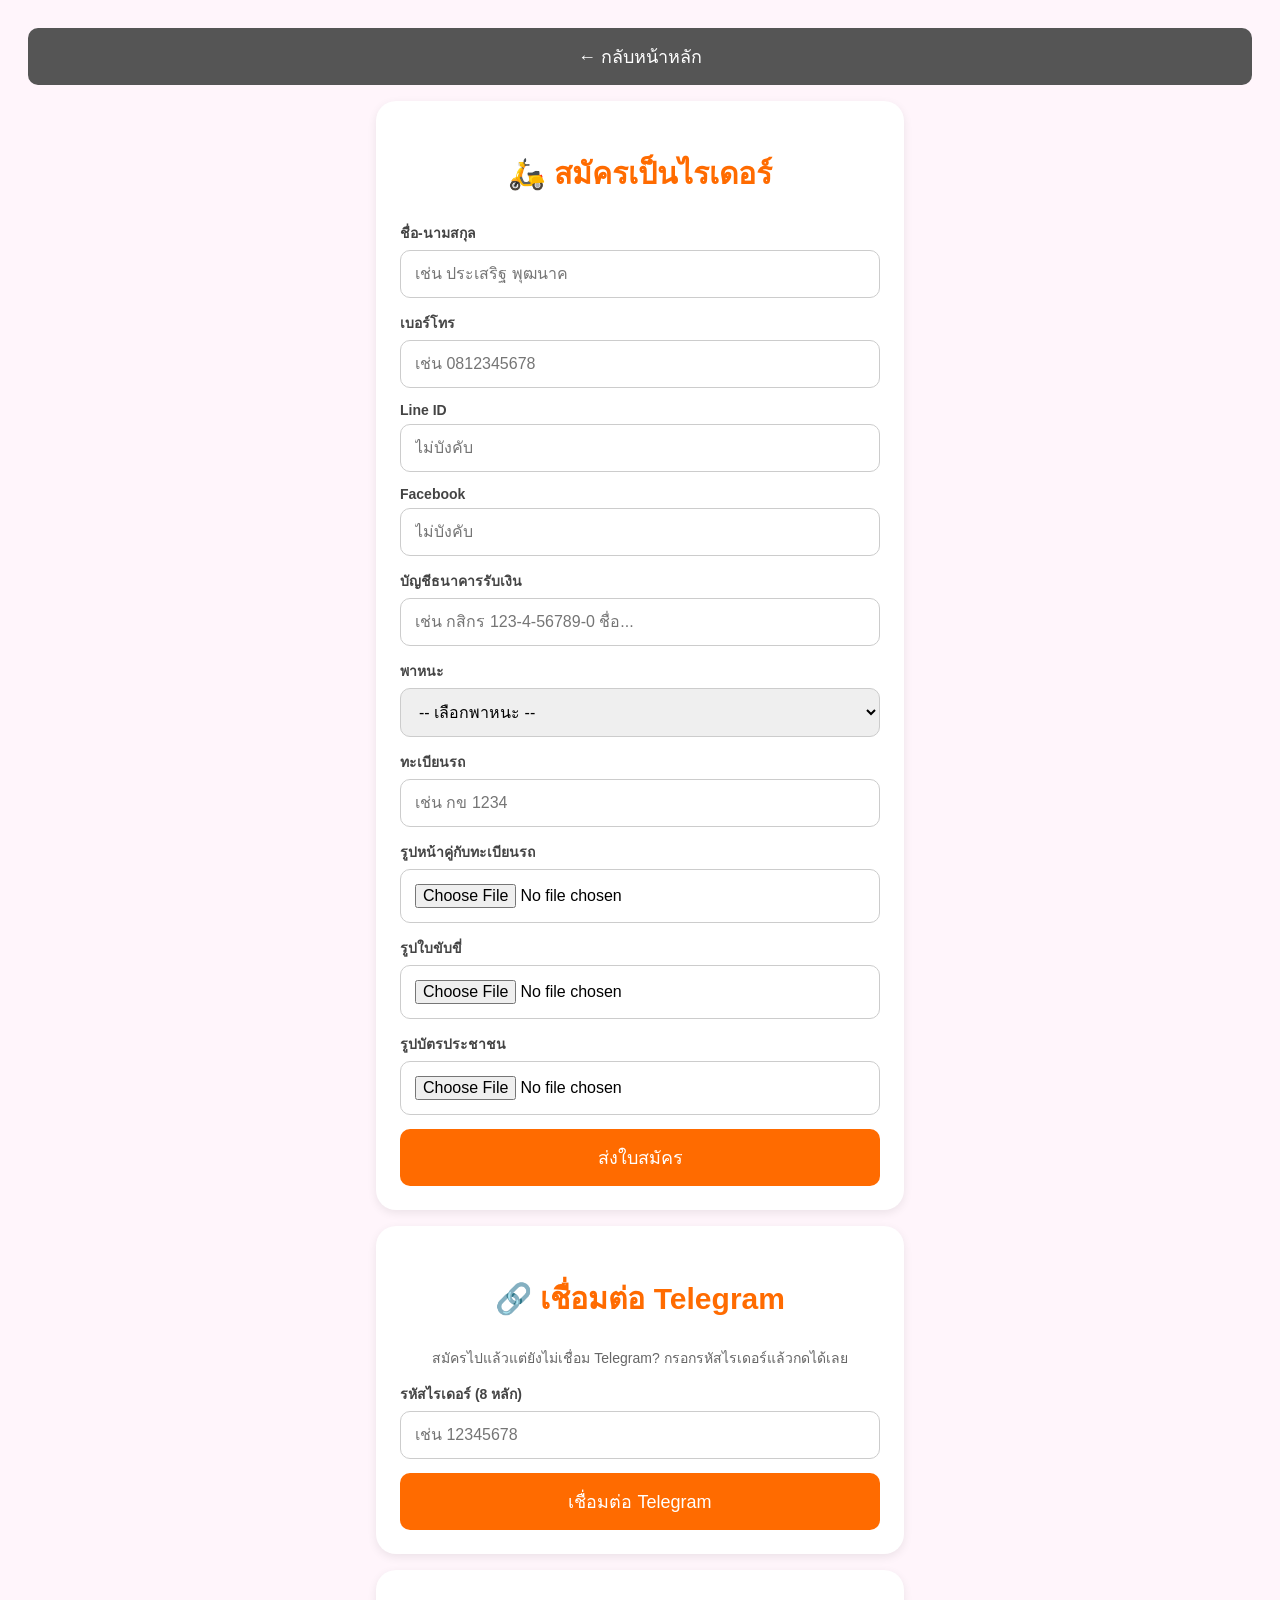
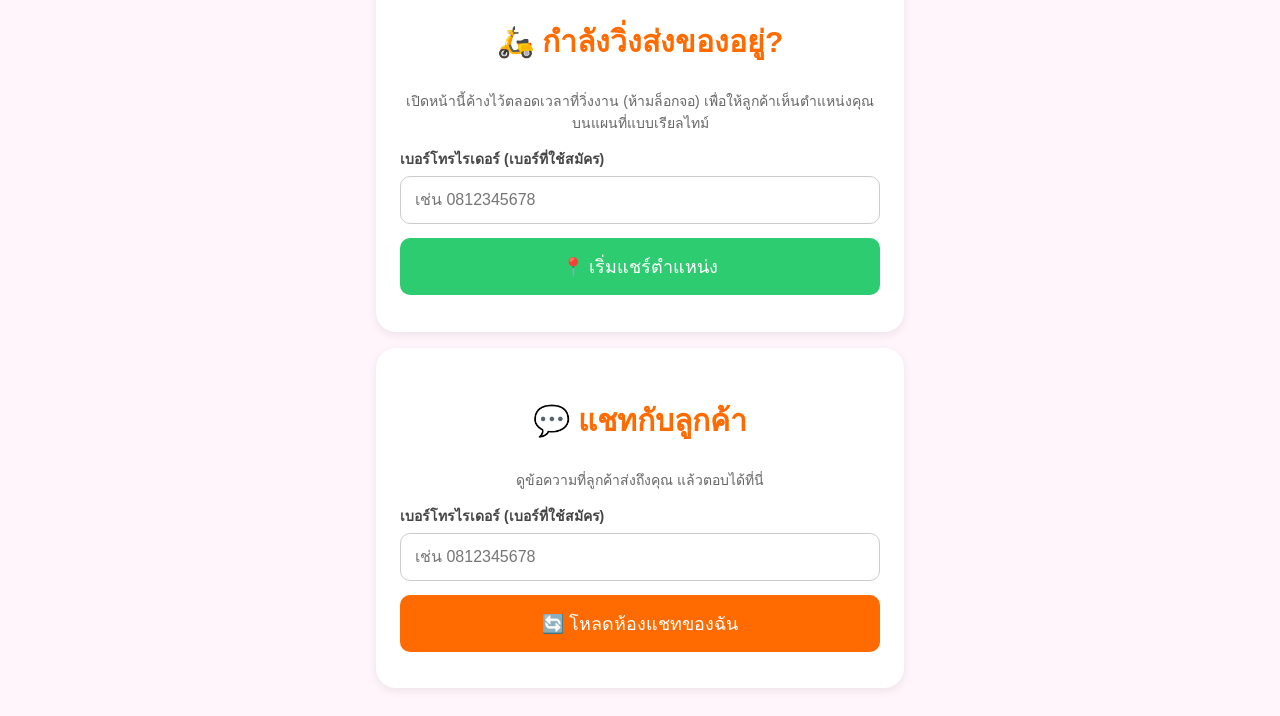
<file: rider.html>
<!DOCTYPE html>
<html>
<head>
<meta charset="UTF-8">
<meta name="viewport" content="width=device-width, initial-scale=1">
<title>สมัครไรเดอร์ - พระแสงเดลิเวอรี่</title>
<style>
body{font-family:Arial;font-size:20px;background:#fff5fb;padding:20px;}
.card{background:#fff;border-radius:20px;padding:24px;margin:0 auto;max-width:480px;box-shadow:0 3px 10px rgba(0,0,0,.08);}
h2{color:#ff6b00;text-align:center;}
input,select{width:100%;padding:14px;margin-bottom:14px;border-radius:10px;border:1px solid #ccc;font-size:16px;box-sizing:border-box;}
label{display:block;margin-bottom:6px;font-weight:bold;font-size:14px;color:#444;}
button{width:100%;background:#ff6b00;color:white;border:none;border-radius:10px;padding:14px;font-size:18px;cursor:pointer;}
.back-btn{background:#555;margin-bottom:16px;}
</style>
</head>
<body>

<button class="back-btn" onclick="goBack()">← กลับหน้าหลัก</button>

<div class="card">
  <h2>🛵 สมัครเป็นไรเดอร์</h2>

  <label>ชื่อ-นามสกุล</label>
  <input id="riderName" placeholder="เช่น ประเสริฐ พุฒนาค">

  <label>เบอร์โทร</label>
  <input id="riderPhone" placeholder="เช่น 0812345678">

  <label>Line ID</label>
  <input id="line" placeholder="ไม่บังคับ">

  <label>Facebook</label>
  <input id="facebook" placeholder="ไม่บังคับ">

  <label>บัญชีธนาคารรับเงิน</label>
  <input id="bank" placeholder="เช่น กสิกร 123-4-56789-0 ชื่อ...">

  <label>พาหนะ</label>
  <select id="vehicle">
    <option value="">-- เลือกพาหนะ --</option>
    <option value="มอเตอร์ไซค์">มอเตอร์ไซค์</option>
    <option value="รถยนต์">รถยนต์</option>
  </select>

  <label>ทะเบียนรถ</label>
  <input id="plate" placeholder="เช่น กข 1234">

  <label>รูปหน้าคู่กับทะเบียนรถ</label>
  <input type="file" id="faceWithPlateImage" accept="image/*">

  <label>รูปใบขับขี่</label>
  <input type="file" id="driverLicenseImage" accept="image/*">

  <label>รูปบัตรประชาชน</label>
  <input type="file" id="idCardImage" accept="image/*">

  <br>
  <button id="submitBtn" onclick="submitRiderForm()">ส่งใบสมัคร</button>
</div>

<div class="card" style="margin-top:16px;">
  <h2>🔗 เชื่อมต่อ Telegram</h2>
  <p style="font-size:14px;color:#666;text-align:center;">สมัครไปแล้วแต่ยังไม่เชื่อม Telegram? กรอกรหัสไรเดอร์แล้วกดได้เลย</p>
  <label>รหัสไรเดอร์ (8 หลัก)</label>
  <input id="reconnectRiderId" placeholder="เช่น 12345678">
  <button onclick="connectTelegram()">เชื่อมต่อ Telegram</button>
</div>

<div class="card" style="margin-top:16px;">
  <h2>🛵 กำลังวิ่งส่งของอยู่?</h2>
  <p style="font-size:14px;color:#666;text-align:center;">เปิดหน้านี้ค้างไว้ตลอดเวลาที่วิ่งงาน (ห้ามล็อกจอ) เพื่อให้ลูกค้าเห็นตำแหน่งคุณบนแผนที่แบบเรียลไทม์</p>
  <label>เบอร์โทรไรเดอร์ (เบอร์ที่ใช้สมัคร)</label>
  <input id="shareLocationPhone" placeholder="เช่น 0812345678">
  <button id="shareLocationBtn" onclick="toggleShareLocation()" style="background:#2ecc71;">📍 เริ่มแชร์ตำแหน่ง</button>
  <p id="shareLocationStatus" style="text-align:center;font-size:13px;color:#888;margin-top:10px;"></p>
</div>

<div class="card" style="margin-top:16px;">
  <h2>💬 แชทกับลูกค้า</h2>
  <p style="font-size:14px;color:#666;text-align:center;">ดูข้อความที่ลูกค้าส่งถึงคุณ แล้วตอบได้ที่นี่</p>
  <label>เบอร์โทรไรเดอร์ (เบอร์ที่ใช้สมัคร)</label>
  <input id="chatRiderPhone" placeholder="เช่น 0812345678">
  <button onclick="loadRiderChats()">🔄 โหลดห้องแชทของฉัน</button>
  <div id="riderChatList" style="margin-top:12px;"></div>
</div>

<script src="api.js"></script>
<script src="chat.js"></script>
<script>

function goBack(){
  window.location.href = "index.html";
}

function compressImage(file, callback){
  const reader = new FileReader();
  reader.onload = function(e){
    const img = new Image();
    img.onload = function(){
      const canvas = document.createElement("canvas");
      const maxWidth = 600;
      const scale = maxWidth / img.width;
      canvas.width = maxWidth;
      canvas.height = img.height * scale;
      canvas.getContext("2d").drawImage(img, 0, 0, canvas.width, canvas.height);
      callback(canvas.toDataURL("image/jpeg", 0.6).split(",")[1]);
    };
    img.src = e.target.result;
  };
  reader.readAsDataURL(file);
}

function submitRiderForm(){
  const riderName = document.getElementById("riderName").value.trim();
  const riderPhone = document.getElementById("riderPhone").value.trim();
  const line = document.getElementById("line").value.trim();
  const facebook = document.getElementById("facebook").value.trim();
  const bank = document.getElementById("bank").value.trim();
  const vehicle = document.getElementById("vehicle").value;
  const plate = document.getElementById("plate").value.trim();

  const faceFile = document.getElementById("faceWithPlateImage").files[0];
  const licenseFile = document.getElementById("driverLicenseImage").files[0];
  const idFile = document.getElementById("idCardImage").files[0];

  if(!riderName || !riderPhone || !vehicle || !plate){
    alert("กรุณากรอกข้อมูลให้ครบ (ชื่อ, เบอร์, พาหนะ, ทะเบียน)");
    return;
  }
  if(!faceFile || !licenseFile || !idFile){
    alert("กรุณาแนบรูปให้ครบทั้ง 3 รูป");
    return;
  }

  document.getElementById("submitBtn").innerHTML = "กำลังส่ง...";

  compressImage(faceFile, function(faceBase64){
    compressImage(licenseFile, function(licenseBase64){
      compressImage(idFile, async function(idBase64){
        try {
          const result = await apiPost('registerRider', { data: {
            riderName: riderName, riderPhone: riderPhone, line: line,
            facebook: facebook, bank: bank, vehicle: vehicle, plate: plate,
            faceWithPlateImage: faceBase64, driverLicenseImage: licenseBase64, idCardImage: idBase64
          }});
          showConnectStep(result.riderId);
        } catch(error){
          document.getElementById("submitBtn").innerHTML = "ส่งใบสมัคร";
          alert("ส่งใบสมัครไม่สำเร็จ: " + error.message);
        }
      });
    });
  });
}

function connectTelegram(){
  const riderId = document.getElementById("reconnectRiderId").value.trim();
  if(!riderId){
    alert("กรุณากรอกรหัสไรเดอร์");
    return;
  }
  window.open("https://t.me/PhrasaengDelivery_bot?start=" + riderId, "_blank");
}

// ============================================================
// 🆕 ระบบแชร์ตำแหน่งเรียลไทม์ให้ลูกค้าเห็นบนแผนที่ตอนกำลังวิ่งงาน
// ใช้ navigator.geolocation.watchPosition ส่งพิกัดเข้าระบบทุกครั้งที่ตำแหน่งขยับ
// (เบราว์เซอร์จะจำกัดความถี่เองอัตโนมัติ ประมาณทุก 5-15 วินาที)
// ============================================================
let shareWatchId = null;

function toggleShareLocation(){
  if(shareWatchId !== null){
    stopShareLocation();
  } else {
    startShareLocation();
  }
}

function startShareLocation(){
  const phone = document.getElementById("shareLocationPhone").value.trim();
  if(!phone){
    alert("กรุณากรอกเบอร์โทรไรเดอร์ก่อน");
    return;
  }

  if(!navigator.geolocation){
    alert("อุปกรณ์นี้ไม่รองรับ GPS");
    return;
  }

  document.getElementById("shareLocationBtn").innerHTML = "⏹️ หยุดแชร์ตำแหน่ง";
  document.getElementById("shareLocationBtn").style.background = "#e74c3c";
  document.getElementById("shareLocationStatus").innerHTML = "🟡 กำลังขอสิทธิ์ตำแหน่ง...";

  // 🆕 ขอตำแหน่งครั้งแรกด้วย getCurrentPosition ก่อน (เชื่อถือได้กว่า watchPosition บน iOS Safari
  // ซึ่งบางทีค้างไม่ยอมเรียก callback เลยแม้ตั้ง timeout ไว้แล้ว) พอสำเร็จรอบแรกแล้วค่อยเริ่มติดตามต่อเนื่อง
  navigator.geolocation.getCurrentPosition(
    function(position){
      handleLocationUpdate(phone, position);
      startWatchingPosition(phone);
    },
    function(error){
      document.getElementById("shareLocationStatus").innerHTML =
        "❌ ดึงตำแหน่งไม่ได้: " + error.message + " (ลองเช็คว่าเปิดสิทธิ์ตำแหน่งให้เว็บเบราว์เซอร์ในตั้งค่าเครื่องหรือยัง)";
      document.getElementById("shareLocationBtn").innerHTML = "📍 เริ่มแชร์ตำแหน่ง";
      document.getElementById("shareLocationBtn").style.background = "#2ecc71";
    },
    { enableHighAccuracy: true, timeout: 15000, maximumAge: 0 }
  );
}

function startWatchingPosition(phone){
  shareWatchId = navigator.geolocation.watchPosition(
    function(position){ handleLocationUpdate(phone, position); },
    function(error){
      document.getElementById("shareLocationStatus").innerHTML =
        "⚠️ ตำแหน่งขาดหาย: " + error.message + " (ยังคงลองต่อไปอัตโนมัติ)";
    },
    { enableHighAccuracy: true, maximumAge: 5000, timeout: 15000 }
  );
}

function handleLocationUpdate(phone, position){
  const lat = position.coords.latitude;
  const lng = position.coords.longitude;

  google_updateLocation(phone, lat, lng).then(function(ok){
    if(ok){
      const now = new Date();
      document.getElementById("shareLocationStatus").innerHTML =
        "🟢 กำลังแชร์ตำแหน่ง — อัปเดตล่าสุด " + now.toLocaleTimeString("th-TH");
    }
    // ถ้า ok เป็น false ฟังก์ชัน google_updateLocation จะจัดการหยุด+แจ้งเตือนให้เองแล้ว
  });
}

function stopShareLocation(){
  if(shareWatchId !== null){
    navigator.geolocation.clearWatch(shareWatchId);
    shareWatchId = null;
  }
  document.getElementById("shareLocationBtn").innerHTML = "📍 เริ่มแชร์ตำแหน่ง";
  document.getElementById("shareLocationBtn").style.background = "#2ecc71";
  document.getElementById("shareLocationStatus").innerHTML = "⏹️ หยุดแชร์ตำแหน่งแล้ว";
}

async function google_updateLocation(phone, lat, lng){
  try {
    const result = await apiPost('updateRiderLocation', { phone: phone, lat: lat, lng: lng });

    if(!result.success){
      // 🆕 หาเบอร์นี้ไม่เจอในระบบ — หยุดแชร์ตำแหน่งแล้วแจ้งเตือนจริง แทนที่จะโชว์ว่าสำเร็จหลอกๆ
      stopShareLocation();
      alert("ไม่พบเบอร์นี้ในระบบไรเดอร์: " + (result.message || "") + "\n\nกรุณาตรวจสอบว่ากรอกเบอร์ตรงกับตอนสมัครไรเดอร์เป๊ะๆ (รวมเลข 0 นำหน้าด้วย)");
      return false;
    }

    return true;
  } catch(error){
    console.error("ส่งพิกัดไม่สำเร็จ:", error.message);
    return false;
  }
}

// ปิดหน้าเว็บแล้วหยุดแชร์ตำแหน่งอัตโนมัติ กันแบตหมด/พิกัดค้าง
window.addEventListener("beforeunload", function(){
  if(shareWatchId !== null){
    navigator.geolocation.clearWatch(shareWatchId);
  }
});

function showConnectStep(riderId){
  document.body.innerHTML = `
    <div class="card">
      <h2>✅ ส่งใบสมัครแล้ว</h2>
      <p style="text-align:center;font-size:16px;">รหัสไรเดอร์ของคุณ: <b>${riderId}</b></p>
      <p style="text-align:center;color:#666;font-size:14px;">เก็บรหัสนี้ไว้ แล้วกดปุ่มด้านล่างเพื่อเชื่อมต่อ Telegram สำหรับรับแจ้งเตือนงานใหม่</p>
      <a href="https://t.me/PhrasaengDelivery_bot?start=${riderId}" target="_blank"
         style="display:block;text-align:center;background:#ff6b00;color:white;border-radius:10px;padding:14px;font-size:18px;text-decoration:none;margin-top:10px;">
        🔗 เชื่อมต่อ Telegram รับงาน
      </a>
      <button class="back-btn" style="margin-top:16px;" onclick="window.location.href='index.html'">← กลับหน้าหลัก</button>
    </div>
  `;
}


// 💬 แชทกับลูกค้า (ฝั่งไรเดอร์)
async function loadRiderChats(){
  const phone = document.getElementById("chatRiderPhone").value.trim();
  const box = document.getElementById("riderChatList");
  if(!phone){ alert("กรุณากรอกเบอร์โทรไรเดอร์"); return; }
  try{ localStorage.setItem("pd_riderChatPhone", phone); }catch(e){}
  box.innerHTML = "กำลังโหลด...";
  try{
    const data = await apiGet("chatListThreads", { role:"rider", phone:phone });
    if(!data.threads.length){ box.innerHTML = '<p style="text-align:center;color:#888;font-size:14px;">ยังไม่มีข้อความจากลูกค้า</p>'; return; }
    box.innerHTML = data.threads.map(function(t){
      const who = t.lastSender === "customer" ? "ลูกค้า: " : "คุณ: ";
      return '<button style="background:#0d9488;text-align:left;margin-top:8px;width:100%;" data-oid="'+escHtmlR(t.orderId)+'">💬 งาน '+escHtmlR(t.orderId)+'<br><small style="font-weight:400;">'+who+escHtmlR(String(t.lastText).slice(0,60))+'</small></button>';
    }).join("");
    box.querySelectorAll("button[data-oid]").forEach(function(b){
      b.onclick = function(){ ChatUI.open({ role:"rider", orderId:b.getAttribute("data-oid"), channel:"rider", phone:phone, title:"💬 แชทกับลูกค้า" }); };
    });
  }catch(err){ box.innerHTML = '<p style="color:#d00;text-align:center;font-size:14px;">'+escHtmlR(err.message||err)+'</p>'; }
}
function escHtmlR(s){ return String(s==null?"":s).replace(/[&<>"']/g,function(c){return {"&":"&amp;","<":"&lt;",">":"&gt;",'"':"&quot;","'":"&#39;"}[c];}); }
(function(){ try{ const v=localStorage.getItem("pd_riderChatPhone"); if(v){ const el=document.getElementById("chatRiderPhone"); if(el) el.value=v; } }catch(e){} })();

</script>

</body>
</html>
</file>
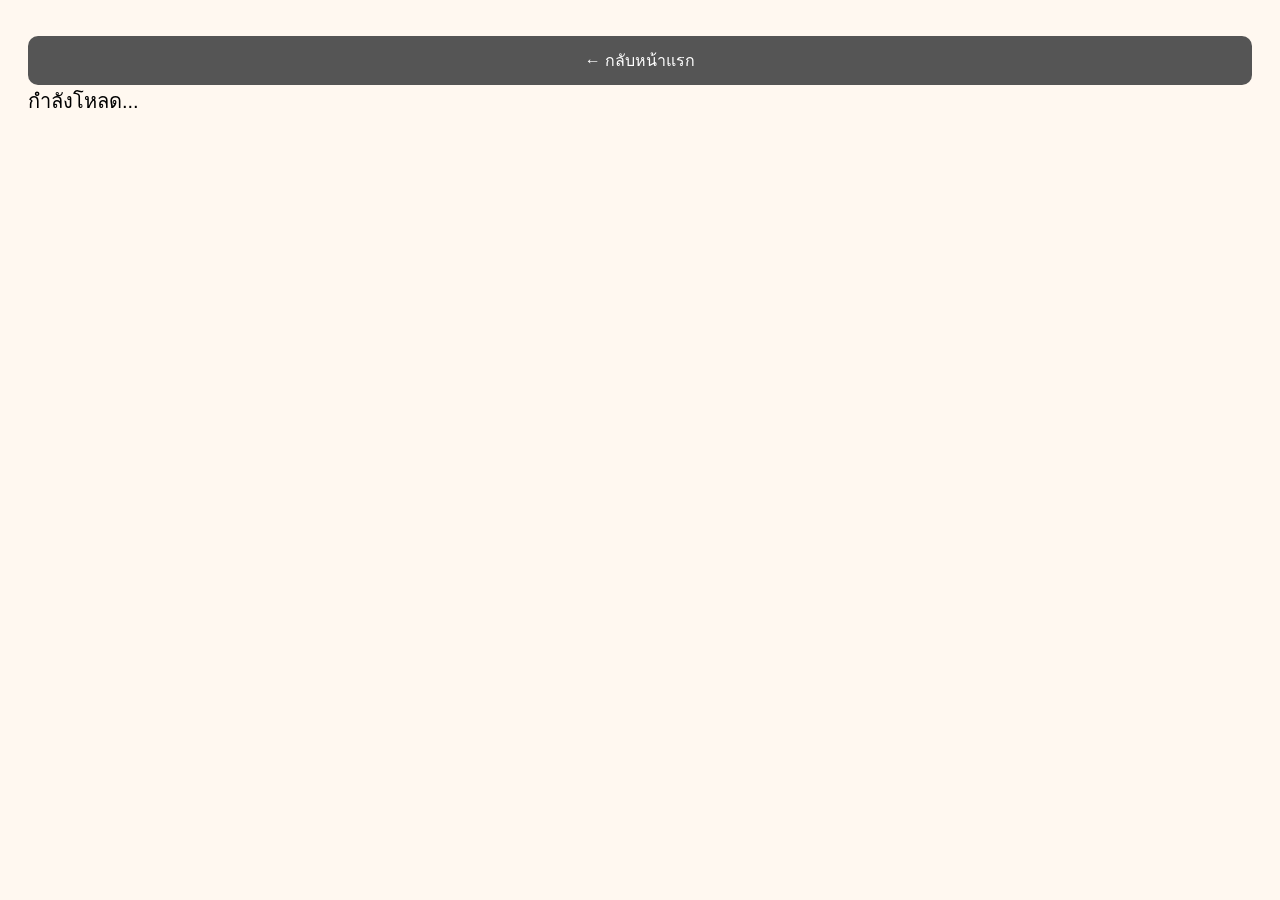
<file: sale.html>
<!DOCTYPE html>
<html>
<head>
<meta charset="UTF-8">
<meta name="viewport" content="width=device-width, initial-scale=1">
<title>ขายบ้านและที่ดิน - พระแสงเดลิเวอรี่</title>

<style>
body{ font-family:Arial;font-size:20px; background:#fff8f0; padding:20px; }
.card{ background:#fff; border-radius:20px; padding:20px; margin-bottom:16px; box-shadow:0 3px 10px rgba(0,0,0,.08); }
h1,h2{ color:#c2410c; }
button{ width:100%; background:#c2410c; color:white; border:none; border-radius:10px; padding:12px; font-size:16px; cursor:pointer; margin-top:8px; }
input,select,textarea{ width:100%; padding:12px; border-radius:10px; border:1px solid #ccc; font-size:16px; box-sizing:border-box; margin-top:8px; font-family:Arial; }
.back-btn{ background:#555; }
.type-tabs{ display:flex; gap:8px; flex-wrap:wrap; margin-bottom:14px; }
.type-tab{ width:auto; padding:8px 14px; border-radius:20px; background:#f0f0f0; color:#666; font-size:13px; margin:0; }
.type-tab.active{ background:#c2410c; color:#fff; }

.sale-grid{ display:flex; flex-direction:column; gap:14px; }
.sale-card{ background:#fffaf5; border-radius:16px; overflow:hidden; cursor:pointer; box-shadow:0 3px 8px rgba(0,0,0,.06); display:flex; flex-direction:row; align-items:stretch; }
.sale-card img{ width:140px; min-width:140px; height:auto; object-fit:contain; background:#fff1e6; padding:6px; box-sizing:border-box; }
.sale-card-body{ padding:12px; flex:1; display:flex; flex-direction:column; justify-content:center; }
.sale-card b{ display:block; font-size:15px; margin-bottom:6px; }

.sale-price{ color:#c2410c; font-weight:bold; font-size:15px; }

.type-badge{ display:inline-block; font-size:11px; padding:2px 8px; border-radius:10px; margin-top:4px; background:#ffe8d6; color:#c2410c; }
.sold-badge{ background:#fdeaea; color:#d63333; }
.available-badge{ background:#e6f9ee; color:#1a9c52; }
.detail-gallery{ display:flex; gap:8px; overflow-x:auto; margin-bottom:12px; }
.detail-gallery img{ width:140px; height:100px; object-fit:cover; border-radius:12px; flex:0 0 auto; }
.checkbox-grid{ display:grid; grid-template-columns:1fr 1fr; gap:8px; margin-top:8px; }
.checkbox-item{ display:flex; align-items:center; gap:6px; background:#fffaf5; padding:8px; border-radius:8px; font-size:14px; }
.checkbox-item input{ width:auto; margin:0; }
.type-extra{ display:none; }
</style>
</head>
<body>

<button class="back-btn" onclick="goHome()">← กลับหน้าแรก</button>

<div id="app"></div>

<script src="api.js"></script>
<script>

function escapeHtml(text){
  return String(text || "")
    .replace(/&/g,"&amp;").replace(/</g,"&lt;").replace(/>/g,"&gt;")
    .replace(/"/g,"&quot;").replace(/'/g,"&#039;");
}

function goHome(){
  window.location.href = "index.html";
}

let allSales = [];
let selectedType = "ทั้งหมด";
let regLat = "";
let regLng = "";

async function loadHome(){
  document.getElementById("app").innerHTML = "กำลังโหลด...";
  try {
    const sales = await apiGet('getApprovedSales');
    allSales = sales || [];
    renderHome();
  } catch(error){
    document.getElementById("app").innerHTML = "โหลดข้อมูลไม่สำเร็จ: " + error.message;
  }
}

function renderHome(){
  let html = '<h1>🏡 ประกาศขายบ้านและที่ดิน</h1>';

  html += '<div class="card">';
  html += '<div class="type-tabs">';
  ["ทั้งหมด","บ้าน","ที่ดิน","บ้านพร้อมที่ดิน"].forEach(function(t){
    html += '<button class="type-tab ' + (t === selectedType ? "active" : "") + '" onclick="filterType(\'' + t + '\')">' + t + '</button>';
  });
  html += '</div>';

  const filtered = selectedType === "ทั้งหมด" ? allSales : allSales.filter(function(s){ return s.propertyType === selectedType; });

  html += '<div class="sale-grid">';
  if(filtered.length === 0){ html += '<p>ยังไม่มีประกาศในหมวดนี้</p>'; }

  filtered.forEach(function(s){
    const isAvailable = s.availability !== "sold";
    html += '<div class="sale-card" onclick="openDetail(\'' + escapeHtml(s.saleId) + '\')">';
    html += '<img src="' + escapeHtml(s.image1 || "") + '">';
    html += '<div class="sale-card-body">';
    html += '<div style="margin-bottom:6px;"><span class="type-badge">' + escapeHtml(s.propertyType) + '</span> ';
    html += '<span class="type-badge ' + (isAvailable ? "available-badge" : "sold-badge") + '">' + (isAvailable ? "ยังไม่ขาย" : "ขายแล้ว") + '</span></div>';
    html += '<b>' + escapeHtml(s.title) + '</b>';
    html += '<span class="sale-price">' + Number(s.price).toLocaleString() + ' บาท</span>';
    html += '</div></div>';
  });

  html += '</div></div>';
  html += '<div class="card"><h2>🔑 สำหรับเจ้าของทรัพย์สิน</h2>';
  html += '<button onclick="showOwnerSection()">ลงประกาศ / จัดการประกาศของฉัน</button></div>';

  document.getElementById("app").innerHTML = html;
}

function filterType(t){
  selectedType = t;
  renderHome();
}

async function openDetail(saleId){
  document.getElementById("app").innerHTML = "กำลังโหลด...";
  try {
    const s = await apiGet('getSaleDetail', { saleId: saleId });
    if(!s){ alert("ไม่พบประกาศนี้"); renderHome(); return; }
    renderDetail(s);
  } catch(error){
    alert("โหลดไม่สำเร็จ: " + error.message);
  }
}

function renderDetail(s){
  const isAvailable = s.availability !== "sold";
  let html = '<button onclick="renderHome()" style="background:#555;">← กลับรายการประกาศ</button>';
  html += '<div class="card">';

  html += '<div class="detail-gallery">';
  [s.image1, s.image2, s.image3].forEach(function(img){
    if(img){ html += '<img src="' + escapeHtml(img) + '">'; }
  });
  html += '</div>';

  html += '<h2>' + escapeHtml(s.title) + '</h2>';
  html += '<p class="sale-price" style="font-size:20px;">' + Number(s.price).toLocaleString() + ' บาท</p>';
  html += '<span class="type-badge">' + escapeHtml(s.propertyType) + '</span> ';
  html += '<span class="type-badge ' + (isAvailable ? "available-badge" : "sold-badge") + '">' + (isAvailable ? "ยังไม่ขาย" : "ขายแล้ว") + '</span>';

  if(s.landSize){ html += '<p style="margin-top:14px;">📐 ขนาดที่ดิน: ' + escapeHtml(s.landSize) + '</p>'; }
  if(s.deedType){ html += '<p>📄 ประเภทโฉนด: ' + escapeHtml(s.deedType) + '</p>'; }
  if(s.houseDetails){ html += '<p>🏠 รายละเอียดบ้าน: ' + escapeHtml(s.houseDetails) + '</p>'; }

  html += '<p>📍 ที่อยู่: ' + escapeHtml(s.address || "-") + '</p>';

  if(s.lat && s.lng){
    html += '<p><a href="https://maps.google.com/?q=' + s.lat + ',' + s.lng + '" target="_blank">🗺️ เปิดแผนที่</a></p>';
  }

  if(s.facilities){
    html += '<div class="checkbox-grid" style="display:flex;flex-wrap:wrap;gap:6px;">';
    s.facilities.split(",").forEach(function(f){
      const t = f.trim();
      if(t){ html += '<span class="type-badge">' + escapeHtml(t) + '</span>'; }
    });
    html += '</div>';
  }

  html += '<a href="tel:' + escapeHtml(String(s.ownerPhone).replace(/-/g,"")) + '">';
  html += '<button style="margin-top:16px;background:#25d366;">📞 โทรติดต่อเจ้าของ (' + escapeHtml(s.ownerPhone) + ')</button>';
  html += '</a>';

  html += '</div>';
  document.getElementById("app").innerHTML = html;
}

function showOwnerSection(){
  let html = '<button onclick="renderHome()" style="background:#555;">← กลับหน้าแรก</button>';

  html += '<div class="card"><h2>📝 ลงประกาศขายใหม่</h2>';
  html += '<input id="regOwnerName" placeholder="ชื่อเจ้าของทรัพย์สิน">';
  html += '<input id="regOwnerPhone" placeholder="เบอร์โทรติดต่อ">';

  html += '<label style="display:block;margin-top:10px;font-weight:bold;">ประเภททรัพย์สิน</label>';
  html += '<select id="regPropertyType" onchange="onTypeChange()">';
  html += '<option value="บ้าน">บ้าน</option>';
  html += '<option value="ที่ดิน">ที่ดิน</option>';
  html += '<option value="บ้านพร้อมที่ดิน">บ้านพร้อมที่ดิน</option>';
  html += '</select>';

  html += '<input id="regTitle" placeholder="ชื่อประกาศ เช่น บ้านเดี่ยว 2 ชั้น ใกล้ตลาด">';
  html += '<input id="regPrice" type="number" placeholder="ราคา (บาท)">';

  html += '<div id="houseExtra" class="type-extra">';
  html += '<input id="regHouseDetails" placeholder="รายละเอียดบ้าน เช่น 3 นอน 2 น้ำ 2 ชั้น">';
  html += '</div>';

  html += '<div id="landExtra" class="type-extra">';
  html += '<input id="regLandSize" placeholder="ขนาดที่ดิน เช่น 2 ไร่ 1 งาน 50 ตารางวา">';
  html += '<select id="regDeedType">';
  html += '<option value="">-- เลือกประเภทโฉนด --</option>';
  html += '<option value="โฉนดที่ดิน (นส.4)">โฉนดที่ดิน (นส.4)</option>';
  html += '<option value="นส.3ก">นส.3ก</option>';
  html += '<option value="นส.3">นส.3</option>';
  html += '<option value="ส.ป.ก.">ส.ป.ก.</option>';
  html += '<option value="อื่นๆ">อื่นๆ</option>';
  html += '</select>';
  html += '</div>';

  html += '<textarea id="regAddress" rows="2" placeholder="ที่อยู่"></textarea>';

  html += '<label style="display:block;margin-top:10px;font-weight:bold;">สิ่งอำนวยความสะดวก/จุดเด่น</label>';
  html += '<div class="checkbox-grid">';
  ["ใกล้ถนนใหญ่","ไฟฟ้าเข้าถึง","น้ำประปาเข้าถึง","ถมดินแล้ว","มีรั้วรอบ","ใกล้ตลาด/ชุมชน","วิวดี","จอดรถได้หลายคัน"].forEach(function(f){
    html += '<label class="checkbox-item"><input type="checkbox" class="facility-checkbox" value="' + f + '"> ' + f + '</label>';
  });
  html += '</div>';

  html += '<button onclick="getRegLocation()" style="margin-top:14px;">📍 ปักหมุดที่ตั้ง</button>';
  html += '<p id="regLocationText">ยังไม่ได้ปักหมุด</p>';

  html += '<label style="display:block;margin-top:10px;">รูปภาพ (อย่างน้อย 1 รูป)</label>';
  html += '<input type="file" id="regImage1" accept="image/*">';
  html += '<input type="file" id="regImage2" accept="image/*">';
  html += '<input type="file" id="regImage3" accept="image/*">';

  html += '<button onclick="submitSale()" style="background:#2ecc71;margin-top:14px;">ส่งประกาศให้แอดมินตรวจ</button>';
  html += '</div>';

  html += '<div class="card"><h2>⚙️ จัดการประกาศของฉัน</h2>';
  html += '<input id="mgSaleId" placeholder="รหัสประกาศ">';
  html += '<input id="mgPin" placeholder="PIN 4 หลัก">';
  html += '<button onclick="toggleAvailability(\'sold\')" style="background:#e74c3c;">🔴 ทำเครื่องหมายว่าขายแล้ว</button>';
  html += '<button onclick="toggleAvailability(\'available\')" style="background:#2ecc71;">🟢 ทำเครื่องหมายว่ายังไม่ขาย</button>';
  html += '</div>';

  document.getElementById("app").innerHTML = html;
  onTypeChange();
}

function onTypeChange(){
  const type = document.getElementById("regPropertyType").value;
  document.getElementById("houseExtra").style.display = (type === "บ้าน" || type === "บ้านพร้อมที่ดิน") ? "block" : "none";
  document.getElementById("landExtra").style.display = (type === "ที่ดิน" || type === "บ้านพร้อมที่ดิน") ? "block" : "none";
}

function getRegLocation(){
  navigator.geolocation.getCurrentPosition(
    function(position){
      regLat = position.coords.latitude;
      regLng = position.coords.longitude;
      document.getElementById("regLocationText").innerHTML = "ปักหมุดแล้ว ✅";
    },
    function(){ alert("กรุณาเปิด GPS ก่อน"); }
  );
}

function resizeImage(file, callback){
  const reader = new FileReader();
  reader.onload = function(e){
    const img = new Image();
    img.onload = function(){
      const canvas = document.createElement("canvas");
      const maxWidth = 700;
      const scale = maxWidth / img.width;
      canvas.width = maxWidth;
      canvas.height = img.height * scale;
      const ctx = canvas.getContext("2d");
      ctx.drawImage(img, 0, 0, canvas.width, canvas.height);
      callback(canvas.toDataURL("image/jpeg", 0.6).split(",")[1]);
    };
    img.src = e.target.result;
  };
  reader.readAsDataURL(file);
}

function submitSale(){
  const ownerName = document.getElementById("regOwnerName").value.trim();
  const ownerPhone = document.getElementById("regOwnerPhone").value.trim();
  const propertyType = document.getElementById("regPropertyType").value;
  const title = document.getElementById("regTitle").value.trim();
  const price = document.getElementById("regPrice").value;
  const address = document.getElementById("regAddress").value.trim();

  const houseDetails = document.getElementById("regHouseDetails") ? document.getElementById("regHouseDetails").value.trim() : "";
  const landSize = document.getElementById("regLandSize") ? document.getElementById("regLandSize").value.trim() : "";
  const deedType = document.getElementById("regDeedType") ? document.getElementById("regDeedType").value : "";

  const facilities = Array.from(document.querySelectorAll(".facility-checkbox:checked")).map(function(c){ return c.value; });

  const file1 = document.getElementById("regImage1").files[0];
  const file2 = document.getElementById("regImage2").files[0];
  const file3 = document.getElementById("regImage3").files[0];

  if(!ownerName || !ownerPhone || !title || !price || !address){ alert("กรุณากรอกข้อมูลให้ครบ"); return; }
  if(regLat === "" || regLng === ""){ alert("กรุณาปักหมุดที่ตั้งก่อน"); return; }
  if(!file1){ alert("กรุณาแนบรูปอย่างน้อย 1 รูป"); return; }

  resizeImage(file1, function(img1){
    const send = async function(img2, img3){
      try {
        const result = await apiPost('registerSale', { data: {
          ownerName: ownerName, ownerPhone: ownerPhone, propertyType: propertyType, title: title, price: price,
          address: address, lat: regLat, lng: regLng, landSize: landSize, deedType: deedType,
          houseDetails: houseDetails, facilities: facilities, image1: img1, image2: img2 || "", image3: img3 || ""
        }});
        alert(
          "ส่งประกาศแล้ว ✅\n\n" +
          "รหัสประกาศ: " + result.saleId + "\n" +
          "PIN: " + result.pin + "\n\n" +
          "กรุณาเก็บไว้ใช้จัดการประกาศ\nรอแอดมินอนุมัติก่อนแสดงผลจริง"
        );
        renderHome();
      } catch(error){
        alert("ส่งประกาศไม่สำเร็จ: " + error.message);
      }
    };

    if(file2){
      resizeImage(file2, function(img2){
        if(file3){ resizeImage(file3, function(img3){ send(img2, img3); }); }
        else { send(img2, ""); }
      });
    } else {
      send("", "");
    }
  });
}

async function toggleAvailability(status){
  const saleId = document.getElementById("mgSaleId").value.trim();
  const pin = document.getElementById("mgPin").value.trim();

  if(saleId === "" || pin === ""){ alert("กรุณากรอกรหัสประกาศและ PIN"); return; }

  try {
    const result = await apiPost('setSaleAvailability', { saleId: saleId, pin: pin, availability: status });
    if(!result.success){ alert("รหัสประกาศหรือ PIN ไม่ถูกต้อง"); return; }
    alert(status === "sold" ? "ปรับเป็นขายแล้ว ✅" : "ปรับเป็นยังไม่ขาย ✅");
  } catch(error){
    alert("อัปเดตไม่สำเร็จ: " + error.message);
  }
}

window.addEventListener("load", loadHome);

</script>
</body>
</html>
</file>
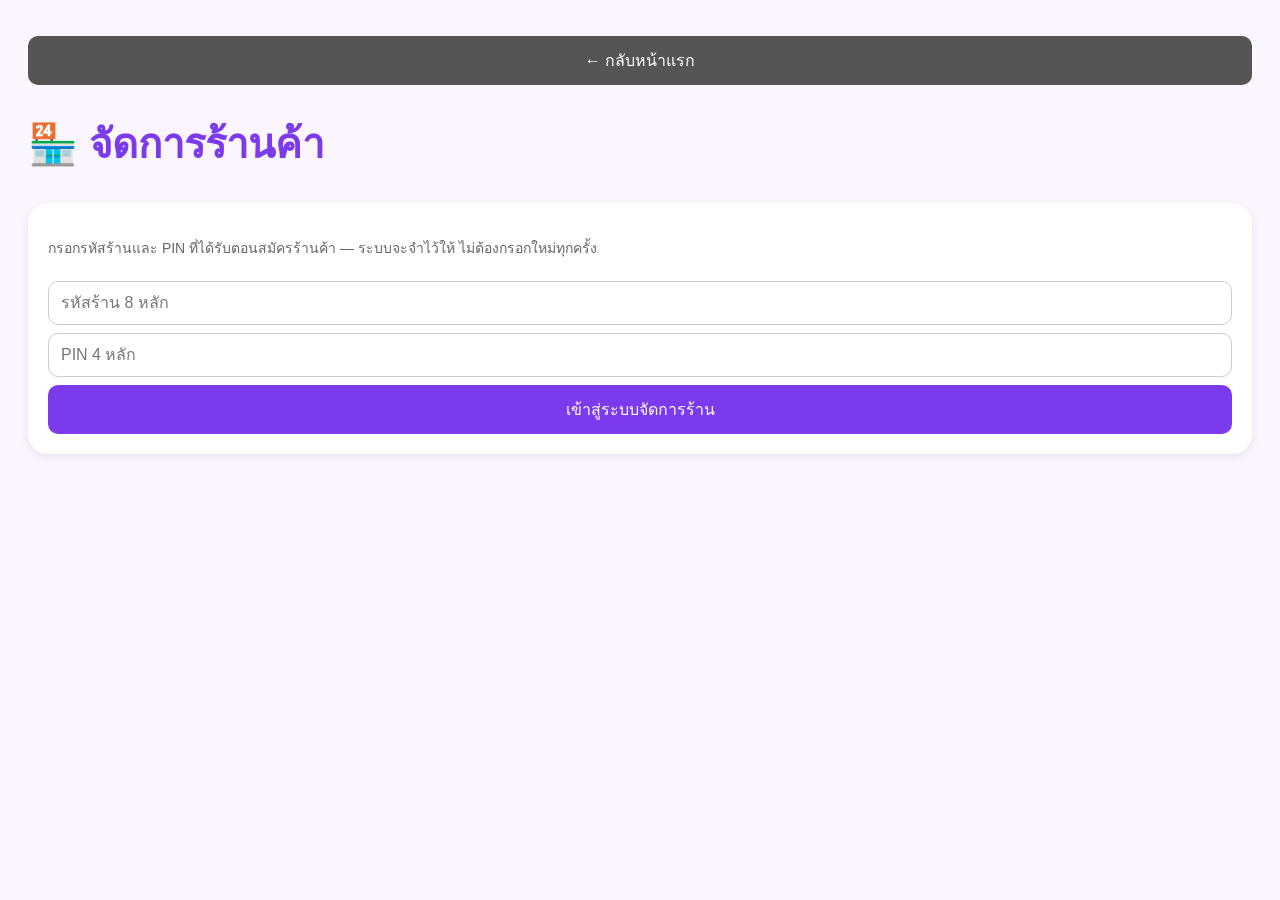
<file: shop.html>
<!DOCTYPE html>
<html>
<head>
<meta charset="UTF-8">
<meta name="viewport" content="width=device-width, initial-scale=1">
<title>จัดการร้านค้า - พระแสงเดลิเวอรี่</title>

<style>
body{ font-family:Arial;font-size:20px; background:#faf5ff; padding:20px; }
.card{ background:#fff; border-radius:20px; padding:20px; margin-bottom:16px; box-shadow:0 3px 10px rgba(0,0,0,.08); }
h1,h2{ color:#7c3aed; }
button{ width:100%; background:#7c3aed; color:white; border:none; border-radius:10px; padding:12px; font-size:16px; cursor:pointer; margin-top:8px; }
input,select,textarea{ width:100%; padding:12px; border-radius:10px; border:1px solid #ccc; font-size:16px; box-sizing:border-box; margin-top:8px; font-family:Arial; }
.back-btn{ background:#555; }

.store-header{
  background:linear-gradient(135deg,#a855f7,#7c3aed); border-radius:20px; padding:20px;
  color:#fff; margin-bottom:16px; display:flex; justify-content:space-between; align-items:center;
}
.store-header .info b{ display:block; font-size:18px; }
.store-header .info span{ font-size:13px; opacity:.85; }
.logout-btn{ width:auto; background:rgba(255,255,255,.25); padding:8px 14px; font-size:13px; margin:0; }

.store-toggle-card{ border-radius:14px; padding:14px; text-align:center; font-weight:700; cursor:pointer; margin-bottom:10px; }
.store-toggle-card.is-open{ background:#e6f9ee; color:#1a9c52; border:2px solid #1a9c52; }
.store-toggle-card.is-closed{ background:#fdeaea; color:#d63333; border:2px solid #d63333; }

.prod-row{ border:1px solid #eee; border-radius:12px; padding:10px; margin-bottom:10px; display:flex; gap:10px; align-items:center; }
.prod-row img{ width:60px; height:60px; object-fit:cover; border-radius:8px; background:#f5f5f5; }
.prod-row .info{ flex:1; }
.prod-row .edit-btn{ width:auto; background:#ff9900; margin:0; font-size:12px; padding:8px 10px; }
.prod-row .delete-btn{ width:auto; background:#e53935; margin:0; font-size:12px; padding:8px 10px; }
.prod-row-out{ opacity:.6; background:#faf5f5; }
.stock-toggle-btn{ width:auto; margin:0; font-size:11px; padding:8px 10px; white-space:nowrap; border:none; border-radius:8px; cursor:pointer; }
.stock-toggle-btn.in-stock{ background:#e6f9ee; color:#1a9c52; }
.stock-toggle-btn.out-stock{ background:#fdeaea; color:#d63333; }
</style>
</head>
<body>

<button class="back-btn" onclick="goHome()">← กลับหน้าแรก</button>

<div id="app"></div>

<script src="api.js"></script>
<script>

function escapeHtml(text){
  return String(text || "")
    .replace(/&/g,"&amp;").replace(/</g,"&lt;").replace(/>/g,"&gt;")
    .replace(/"/g,"&quot;").replace(/'/g,"&#039;");
}

function goHome(){
  window.location.href = "index.html";
}

let currentStoreId = "";
// ============================================================
// 🖼️ รูปจากเว็บฝากรูปฟรี (imgbb / postimg) → โหลดผ่านตัวแคชรูป wsrv.nl (เก็บสำเนา + ย่อรูป + ไม่โดนจำกัดตาม IP ร้าน)
// ถ้า wsrv.nl ใช้ไม่ได้/รูปไม่ขึ้น จะถอยกลับไปโหลดจากลิงก์ต้นทางตรงๆ อัตโนมัติ (ดู listener ด้านล่าง)
// ============================================================
function imgUrl_(url, w){
  url = String(url || "");
  if(!/^https?:\/\/(i\.)?(ibb\.co|postimg\.cc)\//i.test(url)){ return url; }
  return "https://wsrv.nl/?url=" + encodeURIComponent(url) + "&w=" + (w || 400) + "&output=webp&q=82";
}
window.addEventListener("error", function(ev){
  const el = ev.target;
  if(!el || el.tagName !== "IMG" || el.dataset.imgFb){ return; }
  const m = /^https:\/\/wsrv\.nl\/\?url=([^&]+)/.exec(el.src || "");
  if(m){ el.dataset.imgFb = "1"; try { el.src = decodeURIComponent(m[1]); } catch(e){} }
}, true);

let currentPin = "";
let currentStoreName = "";
// 🆕 หมวดสินค้า: ร้านทั่วไปใช้ชุดเดิม / ร้านฝากหิ้วเซเว่นใช้ชุดหมวดแบบในเซเว่น (ค่าที่เก็บเป็นข้อความธรรมดา ไม่มีอีโมจิ)
const CATS_GENERAL = ["อาหาร","เครื่องดื่ม","ของใช้ในบ้าน","ยาและสุขภาพ","ขนม","อาหารสด","ไข่ไก่","อุปกรณ์ไอที","เครื่องสำอาง","อื่นๆ"];
const CATS_SEVEN = [
  ["🍱","ข้าวกล่อง/อาหารพร้อมทาน"],["🥪","แซนด์วิช/เบเกอรี่"],["🍞","ขนมปัง"],["🌭","ของทอด/ไส้กรอก/เคาน์เตอร์ร้อน"],
  ["🍜","บะหมี่/โจ๊ก/อาหารสำเร็จรูป"],["🥫","อาหารสำเร็จรูป"],["🍚","อาหารแห้ง"],["🧂","เครื่องปรุง"],["🍿","ขนมขบเคี้ยว"],["🍫","ช็อกโกแลต/ลูกอม/หมากฝรั่ง"],["🍦","ไอศกรีม"],
  ["🧊","อาหารแช่แข็ง"],["🥛","นม/โยเกิร์ต"],["🥤","น้ำอัดลม/น้ำหวาน"],["💧","น้ำดื่ม/น้ำแร่"],
  ["🧃","ชา/กาแฟ/เครื่องดื่มชูกำลัง"],["☕","เครื่องดื่มชงสด"],["🥚","ไข่/ของสด"],
  ["🧴","ของใช้ส่วนตัว (สบู่ แชมพู ยาสีฟัน)"],["🧼","ผลิตภัณฑ์ซักล้าง/ทำความสะอาด"],["🧻","ทิชชู/ผ้าอนามัย/ผ้าอ้อม"],
  ["💊","ยาสามัญประจำบ้าน/สุขภาพ"],["💄","เครื่องสำอาง/ความงาม"],["👶","ของใช้เด็ก"],["🐶","อาหารสัตว์เลี้ยง"],
  ["✏️","เครื่องเขียน/อุปกรณ์สำนักงาน"],["🔌","อุปกรณ์ไอที/ถ่านไฟฉาย/สายชาร์จ"],["🧰","ของใช้ในบ้าน"],["🎁","อื่นๆ"]
];
function isSevenShop_(name){ return /เซเว่น|7[\s-]?eleven/i.test(String(name || "")); }
/** สร้างตัวเลือกหมวด (selected = ค่าปัจจุบัน — ถ้าเป็นหมวดเก่าที่ไม่อยู่ในลิสต์ จะเพิ่มให้เลือกคงไว้ได้) */
function categoryOptionsHtml_(shopName, selected, withPlaceholder){
  let h = withPlaceholder ? '<option value="">-- เลือกหมวดสินค้า --</option>' : "";
  const seven = isSevenShop_(shopName);
  const list = seven ? CATS_SEVEN : CATS_GENERAL.map(function(c){ return ["", c]; });
  let found = false;
  list.forEach(function(it){
    const v = it[1], isSel = (selected && v === selected);
    if(isSel) found = true;
    h += '<option value="' + escapeHtml(v) + '"' + (isSel ? ' selected' : '') + '>' + (it[0] ? it[0] + ' ' : '') + escapeHtml(v) + '</option>';
  });
  if(selected && !found){ h += '<option value="' + escapeHtml(selected) + '" selected>' + escapeHtml(selected) + ' (หมวดเดิม)</option>'; }
  return h;
}

let myProductsCache = {};

function loadHome(){
  const savedId = localStorage.getItem("pd_shopStoreId");
  const savedPin = localStorage.getItem("pd_shopPin");

  if(savedId && savedPin){
    tryLogin(savedId, savedPin, true);
  } else {
    renderLoginForm();
  }
}

function renderLoginForm(message){
  let html = '<h1>🏪 จัดการร้านค้า</h1>';
  html += '<div class="card">';
  if(message){
    html += '<p style="color:#d63333;font-weight:bold;">' + escapeHtml(message) + '</p>';
  }
  html += '<p style="color:#666;font-size:14px;">กรอกรหัสร้านและ PIN ที่ได้รับตอนสมัครร้านค้า — ระบบจะจำไว้ให้ ไม่ต้องกรอกใหม่ทุกครั้ง</p>';
  html += '<input id="loginStoreId" placeholder="รหัสร้าน 8 หลัก">';
  html += '<input id="loginPin" placeholder="PIN 4 หลัก">';
  html += '<button onclick="submitLogin()">เข้าสู่ระบบจัดการร้าน</button>';
  html += '</div>';
  document.getElementById("app").innerHTML = html;
}

function submitLogin(){
  const storeId = document.getElementById("loginStoreId").value.trim();
  const pin = document.getElementById("loginPin").value.trim();

  if(!storeId || !pin){
    alert("กรุณากรอกรหัสร้านและ PIN ให้ครบ");
    return;
  }
  tryLogin(storeId, pin, false);
}

async function tryLogin(storeId, pin, isAutoLogin){
  document.getElementById("app").innerHTML = "กำลังตรวจสอบ...";

  try {
    const result = await apiGet('verifyStore', { storeId: storeId, pin: pin });
    if(!result.success){
      localStorage.removeItem("pd_shopStoreId");
      localStorage.removeItem("pd_shopPin");
      renderLoginForm(isAutoLogin ? "" : "รหัสร้านหรือ PIN ไม่ถูกต้อง");
      return;
    }

    currentStoreId = storeId;
    currentPin = pin;
    currentStoreName = result.storeName;

    localStorage.setItem("pd_shopStoreId", storeId);
    localStorage.setItem("pd_shopPin", pin);

    loadDashboard();
  } catch(error){
    renderLoginForm("เชื่อมต่อไม่สำเร็จ: " + error.message);
  }
}

function logout(){
  if(!confirm("ออกจากระบบจัดการร้านนี้?")) return;
  localStorage.removeItem("pd_shopStoreId");
  localStorage.removeItem("pd_shopPin");
  currentStoreId = "";
  currentPin = "";
  renderLoginForm();
}

async function loadDashboard(){
  try {
    const result = await apiGet('getProductsByStore', { storeId: currentStoreId, pin: currentPin });
    if(!result.success){
      localStorage.removeItem("pd_shopStoreId");
      localStorage.removeItem("pd_shopPin");
      renderLoginForm("เซสชันหมดอายุ กรุณาเข้าสู่ระบบใหม่");
      return;
    }
    renderDashboard(result);
  } catch(error){
    alert("โหลดข้อมูลไม่สำเร็จ: " + error.message);
  }
}

function renderDashboard(result){
  myProductsCache = {};
  result.products.forEach(function(p){ myProductsCache[p.rowIndex] = p; });

  let html = '';

  // 🆕 header ใส่โลโก้ร้าน (ถ้ามี) ไว้ข้างชื่อร้าน
  html += '<div class="store-header" style="justify-content:flex-start;gap:14px;">';
  if(result.logo){
    html += '<img src="' + escapeHtml(imgUrl_(result.logo, 160)) + '" style="width:56px;height:56px;border-radius:14px;object-fit:cover;background:#fff;flex-shrink:0;">';
  }
  html += '<div class="info" style="flex:1;"><b>' + escapeHtml(currentStoreName) + '</b><span>รหัสร้าน: ' + escapeHtml(currentStoreId) + '</span></div>';
  html += '<button class="logout-btn" style="flex-shrink:0;" onclick="logout()">ออกจากระบบ</button>';
  html += '</div>';

  html += '<div class="' + (result.isOpen ? "store-toggle-card is-open" : "store-toggle-card is-closed") + '" onclick="toggleStoreOpen(' + result.isOpen + ')">';
  html += result.isOpen ? '🟢 ร้านเปิดอยู่ — กดเพื่อปิดร้าน' : '🔴 ร้านปิดอยู่ — กดเพื่อเปิดร้าน';
  html += '</div>';

  html += hoursCardHtml_(result.hours);

  // 🆕 เชื่อมแจ้งเตือนออเดอร์ผ่าน LINE OA
  const lineCmd = 'ผูก ' + currentStoreId + ' ' + currentPin;
  html += '<div class="card"><h2>🔔 แจ้งเตือนออเดอร์ทาง LINE</h2>';
  html += '<p style="color:#666;font-size:14px;line-height:1.6;">เมื่อลูกค้าชำระเงินและแอดมินตรวจสลิปผ่านแล้ว ระบบจะส่งรายละเอียดออเดอร์เข้า LINE ของคุณ<br>';
  html += '1) กดปุ่มเพิ่มเพื่อน LINE ด้านล่าง<br>2) คัดลอกข้อความนี้ไปพิมพ์ส่งในแชทนั้น:</p>';
  html += '<input id="lineCmdBox" readonly value="' + escapeHtml(lineCmd) + '" onclick="this.select()" style="text-align:center;font-weight:bold;">';
  html += '<button onclick="copyLineCmd()" style="background:#888;margin-bottom:8px;">📋 คัดลอกข้อความ</button>';
  html += '<button onclick="window.open(\'https://line.me/R/ti/p/@138kkxmm\', \'_blank\')" style="background:#06c755;">➕ เพิ่มเพื่อน LINE พระแสงเดลิเวอรี่</button>';
  html += '</div>';

  // 🆕 ปุ่มโปรโมทร้าน — พาไปหน้าเรทโฆษณา
  html += '<button onclick="window.location.href=\'ads.html\'" style="background:linear-gradient(135deg,#ffb703,#fb8500);margin-bottom:10px;">📢 โปรโมทร้าน</button>';

  // 🆕 การ์ดจัดการโลโก้ร้าน
  html += '<div class="card"><h2>🖼️ โลโก้ร้าน</h2>';
  html += '<p style="color:#666;font-size:14px;">โลโก้นี้จะแสดงในหน้ารายชื่อร้านค้าให้ลูกค้าเห็น</p>';
  if(result.logo){
    html += '<img src="' + escapeHtml(imgUrl_(result.logo, 240)) + '" style="width:100px;height:100px;object-fit:cover;border-radius:14px;margin-bottom:10px;background:#f5f5f5;">';
  }
  html += '<input type="file" id="logoFile" accept="image/*">';
  html += '<button onclick="submitLogo()" style="background:#2ecc71;">💾 บันทึกโลโก้ร้าน</button>';
  html += '</div>';

  html += '<div class="card"><h2>➕ เพิ่มเมนู/สินค้าใหม่</h2>';
  html += '<select id="productCategory">' + categoryOptionsHtml_(currentStoreName, "", true) + '</select>';
  html += '<input id="productName" placeholder="ชื่อสินค้า เช่น ข้าวกะเพราไก่">';
  html += '<input id="productPrice" type="number" placeholder="ราคา เช่น 50">';
  html += '<input type="file" id="productImageFile" accept="image/*">';
  html += '<input id="productDescription" placeholder="รายละเอียดสินค้า">';
  html += '<button onclick="submitNewProduct()">ส่งเมนูให้แอดมินตรวจ</button>';
  html += '</div>';

  html += '<div class="card"><h2>📋 สินค้าของร้านฉัน</h2>' +
    '<div style="display:flex;gap:8px;align-items:stretch;margin-bottom:6px;">' +
      '<input id="prodSearch" type="search" placeholder="🔎 ค้นหาสินค้า (ชื่อ / หมวด)" style="flex:1 1 0;width:auto;min-width:0;margin:0;" onkeydown="if(event.key===\'Enter\'){event.preventDefault();applyProductSearch_();}" oninput="applyProductSearch_()">' +
      '<button type="button" onclick="applyProductSearch_()" style="flex:0 0 auto;width:auto;margin:0;padding:0 18px;">ค้นหา</button>' +
      '<button type="button" onclick="clearProductSearch_()" style="flex:0 0 auto;width:auto;margin:0;padding:0 14px;background:#999;">ล้าง</button>' +
    '</div><div id="prodSearchInfo" style="font-size:13px;color:#888;margin:0 2px 8px;"></div>' +
    '<div id="myProductList"></div></div>';

  document.getElementById("app").innerHTML = html;
  renderMyProducts(result.products);
}

// ================= 🕘 ตั้งเวลาเปิด-ปิดร้าน =================
const HRS_DAYS = ["อาทิตย์","จันทร์","อังคาร","พุธ","พฤหัสบดี","ศุกร์","เสาร์"];
const HRS_ORDER = [1,2,3,4,5,6,0];
function hoursCardHtml_(hours){
  let h = '<div class="card"><h2>🕘 เวลาเปิด-ปิดร้าน</h2>';
  h += '<p style="color:#666;font-size:14px;line-height:1.6;">ลูกค้าจะเห็นเวลานี้ที่หน้าร้าน และสั่งไม่ได้นอกเวลา<br>ถ้าไม่ตั้งเวลา = เปิดตลอด (ใช้ปุ่มเปิด/ปิดร้านด้านบนอย่างเดียว)</p>';
  h += '<div style="display:flex;gap:6px;align-items:center;margin-bottom:10px;">';
  h += '<input type="time" id="hrsQuickOpen" value="08:00" style="margin:0;"><span>ถึง</span><input type="time" id="hrsQuickClose" value="17:00" style="margin:0;">';
  h += '<button type="button" onclick="hrsFillAll()" style="margin:0;width:auto;padding:10px 12px;background:#888;white-space:nowrap;">ใส่ทุกวัน</button></div>';
  HRS_ORDER.forEach(function(d){
    const v = hours && hours[String(d)] ? String(hours[String(d)]) : "";
    const m = /^(\d{2}:\d{2})-(\d{2}:\d{2})$/.exec(v);
    const on = !!m;
    h += '<div style="display:flex;gap:6px;align-items:center;margin-bottom:6px;">';
    h += '<label style="width:92px;font-weight:700;display:flex;align-items:center;gap:6px;"><input type="checkbox" id="hrsOn' + d + '" ' + (on ? 'checked' : '') + ' style="width:auto;margin:0;" onchange="hrsToggle(' + d + ')">' + HRS_DAYS[d] + '</label>';
    h += '<input type="time" id="hrsO' + d + '" value="' + (m ? m[1] : '08:00') + '" style="margin:0;"' + (on ? '' : ' disabled') + '>';
    h += '<span>–</span>';
    h += '<input type="time" id="hrsC' + d + '" value="' + (m ? m[2] : '17:00') + '" style="margin:0;"' + (on ? '' : ' disabled') + '>';
    h += '</div>';
  });
  h += '<p style="color:#888;font-size:12.5px;">เอาติ๊กออก = หยุดวันนั้น · ถ้าเวลาปิดน้อยกว่าเวลาเปิด (เช่น 18:00–02:00) = ปิดหลังเที่ยงคืน</p>';
  h += '<button onclick="saveHours()" style="background:#2ecc71;">💾 บันทึกเวลาเปิด-ปิด</button>';
  h += '<button onclick="clearHours()" style="background:#aaa;">ยกเลิกเวลา (เปิดตลอด)</button>';
  h += '</div>';
  return h;
}
function hrsToggle(d){
  const on = document.getElementById("hrsOn" + d).checked;
  document.getElementById("hrsO" + d).disabled = !on;
  document.getElementById("hrsC" + d).disabled = !on;
}
function hrsFillAll(){
  const o = document.getElementById("hrsQuickOpen").value, c = document.getElementById("hrsQuickClose").value;
  if(!o || !c){ alert("กรุณาเลือกเวลาเปิดและปิด"); return; }
  for(let d = 0; d < 7; d++){
    document.getElementById("hrsOn" + d).checked = true;
    document.getElementById("hrsO" + d).value = o;
    document.getElementById("hrsC" + d).value = c;
    hrsToggle(d);
  }
}
async function saveHours(){
  const obj = {}; let any = false;
  for(let d = 0; d < 7; d++){
    if(document.getElementById("hrsOn" + d).checked){
      const o = document.getElementById("hrsO" + d).value, c = document.getElementById("hrsC" + d).value;
      if(!o || !c){ alert("กรุณาเลือกเวลาเปิด/ปิดของวัน" + HRS_DAYS[d]); return; }
      obj[String(d)] = o + "-" + c; any = true;
    } else { obj[String(d)] = ""; }
  }
  if(!any){ alert("ต้องเปิดอย่างน้อย 1 วัน (ถ้าไม่ต้องการจำกัดเวลา กด 'ยกเลิกเวลา')"); return; }
  try {
    const res = await apiPost('setStoreHours', { storeId: currentStoreId, pin: currentPin, hours: JSON.stringify(obj) });
    if(!res.success){ alert(res.message || "บันทึกไม่สำเร็จ"); return; }
    alert("บันทึกเวลาเปิด-ปิดแล้ว ✅ (ลูกค้าจะเห็นภายในไม่กี่นาที)");
    loadDashboard();
  } catch(e){ alert("บันทึกไม่สำเร็จ: " + e.message); }
}
async function clearHours(){
  if(!confirm("ยกเลิกเวลาเปิด-ปิด? ร้านจะเปิดตลอด (ควบคุมด้วยปุ่มเปิด/ปิดร้านอย่างเดียว)")) return;
  try {
    const res = await apiPost('setStoreHours', { storeId: currentStoreId, pin: currentPin, hours: "" });
    if(!res.success){ alert(res.message || "ไม่สำเร็จ"); return; }
    loadDashboard();
  } catch(e){ alert("ไม่สำเร็จ: " + e.message); }
}

async function toggleStoreOpen(currentlyOpen){
  const newStatus = !currentlyOpen;
  try {
    const result = await apiPost('setStoreOpenStatus', { storeId: currentStoreId, pin: currentPin, isOpen: newStatus });
    if(!result.success){ alert("เปลี่ยนสถานะไม่สำเร็จ"); return; }
    loadDashboard();
  } catch(error){
    alert("เปลี่ยนสถานะไม่สำเร็จ: " + error.message);
  }
}

/** 🆕 บันทึก/เปลี่ยนโลโก้ร้าน — บีบอัดรูปก่อนส่งเหมือนรูปสินค้า แล้วยิงไป updateStoreLogo */
function submitLogo(){
  const file = document.getElementById("logoFile").files[0];
  if(!file){ alert("กรุณาเลือกรูปโลโก้ก่อน"); return; }

  const reader = new FileReader();
  reader.onload = function(e){
    const img = new Image();
    img.onload = async function(){
      const canvas = document.createElement("canvas");
      const maxWidth = 400;
      const scale = maxWidth / img.width;
      canvas.width = maxWidth;
      canvas.height = img.height * scale;
      { const ctx_ = canvas.getContext("2d"); ctx_.fillStyle = "#ffffff"; ctx_.fillRect(0, 0, canvas.width, canvas.height); ctx_.drawImage(img, 0, 0, canvas.width, canvas.height); }
      const base64 = canvas.toDataURL("image/jpeg", 0.7).split(",")[1];

      try {
        const res = await apiPost('updateStoreLogo', { storeId: currentStoreId, pin: currentPin, logoBase64: base64 });
        if(!res.success){ alert(res.message || "บันทึกโลโก้ไม่สำเร็จ"); return; }
        alert("บันทึกโลโก้ร้านแล้ว ✅");
        loadDashboard();
      } catch(error){
        alert("บันทึกโลโก้ไม่สำเร็จ: " + error.message);
      }
    };
    img.src = e.target.result;
  };
  reader.readAsDataURL(file);
}

function copyLineCmd(){
  const box = document.getElementById("lineCmdBox");
  if(!box) return;
  box.select();
  try {
    if(navigator.clipboard){ navigator.clipboard.writeText(box.value); } else { document.execCommand("copy"); }
    alert("คัดลอกแล้ว ✅ นำไปวางในแชท LINE");
  } catch(e){ alert("กรุณากดค้างที่ช่องข้อความแล้วคัดลอกเอง"); }
}


// 🆕 เตรียมรูปสินค้า: ย่อรูปแบบทนทาน (object URL, พื้นขาว, ไม่ค้าง) — พังเมื่อไหร่ใช้ไฟล์เดิมถ้าไม่ใหญ่เกิน
function readFileDataUrl_(file){
  return new Promise(function(resolve, reject){
    const r = new FileReader();
    r.onload = function(){ resolve(r.result); };
    r.onerror = function(){ reject(new Error("อ่านไฟล์ไม่ได้")); };
    r.readAsDataURL(file);
  });
}
function prepProductImage_(file, maxWidth, quality){
  return new Promise(function(resolve, reject){
    let done = false, url = "";
    function finish(fn, v){ if(done) return; done = true; clearTimeout(tm); try { if(url) URL.revokeObjectURL(url); } catch(e){} fn(v); }
    async function fallback(why){
      if(file.size <= 2.5 * 1024 * 1024){
        try { finish(resolve, await readFileDataUrl_(file)); return; } catch(e){}
      }
      finish(reject, new Error(why + " — ลองถ่ายรูปใหม่ หรือเลือกรูปที่เล็กกว่านี้"));
    }
    const tm = setTimeout(function(){ if(!done){ fallback("ย่อรูปใช้เวลานานเกินไป"); } }, 20000);
    try {
      url = URL.createObjectURL(file);
      const img = new Image();
      img.onload = function(){
        try {
          const w = img.naturalWidth || img.width, h = img.naturalHeight || img.height;
          if(!w || !h){ fallback("อ่านรูปไม่ได้"); return; }
          const scale = Math.min(1, maxWidth / w);
          const canvas = document.createElement("canvas");
          canvas.width = Math.max(1, Math.round(w * scale));
          canvas.height = Math.max(1, Math.round(h * scale));
          const ctx = canvas.getContext("2d");
          ctx.fillStyle = "#ffffff"; ctx.fillRect(0, 0, canvas.width, canvas.height);
          ctx.drawImage(img, 0, 0, canvas.width, canvas.height);
          const out = canvas.toDataURL("image/jpeg", quality);
          if(!out || out.length < 200 || out.indexOf("data:image/jpeg") !== 0){ fallback("ย่อรูปไม่สำเร็จ"); return; }
          finish(resolve, out);
        } catch(e){ fallback("ย่อรูปไม่สำเร็จ"); }
      };
      img.onerror = function(){ fallback("เครื่องอ่านรูปนี้ไม่ได้"); };
      img.src = url;
    } catch(e){ fallback("เปิดรูปไม่ได้"); }
  });
}
function withTimeout_(p, ms, msg){
  return new Promise(function(resolve, reject){
    const t = setTimeout(function(){ reject(new Error(msg)); }, ms);
    p.then(function(v){ clearTimeout(t); resolve(v); }, function(e){ clearTimeout(t); reject(e); });
  });
}
let isSubmittingProduct = false;
async function submitNewProduct(ev){
  if(isSubmittingProduct) return;
  const category = document.getElementById("productCategory").value;
  const name = document.getElementById("productName").value;
  const price = document.getElementById("productPrice").value;
  const file = document.getElementById("productImageFile").files[0];
  const description = document.getElementById("productDescription").value;

  if(name === ""){ alert("กรุณากรอกชื่อสินค้า"); return; }
  if(price === ""){ alert("กรุณากรอกราคา"); return; }
  if(!file){ alert("กรุณาเลือกรูปสินค้า"); return; }
  isSubmittingProduct = true;
  const btn = (ev && ev.target) || document.querySelector('button[onclick="submitNewProduct()"]');
  const oldTxt = btn ? btn.textContent : "";
  function setBtn(t, dis){ if(btn){ btn.textContent = t; btn.disabled = !!dis; } }
  setBtn("⏳ กำลังเตรียมรูป...", true);
  let sent = false;
  try {
    const image = await prepProductImage_(file, 600, 0.6);
    setBtn("⏳ กำลังส่งเมนู...", true);
    sent = true;
    const sp = await withTimeout_(apiPost('submitProduct', {
      data: { shop: currentStoreName, category: category, name: name, price: price, image: image, description: description }
    }), 90000, "TIMEOUT");
    if(sp && sp.imageOk === false){
      alert("บันทึกเมนูแล้ว ⚠️ แต่รูปอัปโหลดไม่สำเร็จ\nกรุณากด ✏️ แก้ไข ที่เมนูนี้ แล้วอัปรูปใหม่อีกครั้ง");
    } else {
      alert("ส่งเมนูแล้ว ✅ รอแอดมินอนุมัติ");
    }
    loadDashboard();
  } catch(error){
    if(sent && (error.message === "TIMEOUT" || /failed to fetch|load failed|networkerror/i.test(error.message))){
      alert("เน็ตช้า ยังไม่รู้ผลการส่ง ⚠️\nอย่าเพิ่งกดส่งซ้ำ — รอสักครู่แล้วดูในรายการเมนูของร้านว่ามีเมนูนี้ขึ้นหรือยัง\nถ้ายังไม่มี ค่อยส่งใหม่อีกครั้ง");
      try { loadDashboard(); } catch(e){}
    } else {
      alert("ส่งเมนูไม่สำเร็จ: " + error.message);
    }
  } finally {
    isSubmittingProduct = false;
    setBtn(oldTxt || "ส่งเมนูให้แอดมินตรวจ", false);
  }
}

/** 🆕 ค้นหาสินค้าของร้านฉัน (กรองในหน้าจอ ไม่ยิงเซิร์ฟเวอร์) — ตรงกับชื่อ หมวด หรือรายละเอียด */
function applyProductSearch_(){
  const inp = document.getElementById("prodSearch"), info = document.getElementById("prodSearchInfo");
  if(!inp) return;
  const q = inp.value.trim().toLowerCase();
  let shown = 0, total = 0;
  Object.keys(myProductsCache).forEach(function(k){
    const p = myProductsCache[k], row = document.getElementById("prodRow_" + p.rowIndex);
    if(!row) return;
    total++;
    const hay = (String(p.name || "") + " " + String(p.category || "") + " " + String(p.description || "")).toLowerCase();
    const ok = !q || hay.indexOf(q) >= 0;
    row.style.display = ok ? "" : "none";
    if(ok) shown++;
  });
  if(info){ info.textContent = q ? (shown ? ('พบ ' + shown + ' จาก ' + total + ' รายการ') : ('ไม่พบสินค้าที่ตรงกับ "' + inp.value.trim() + '"')) : ''; }
}
function clearProductSearch_(){ const inp = document.getElementById("prodSearch"); if(inp){ inp.value = ""; applyProductSearch_(); inp.focus(); } }

function renderMyProducts(products){
  const box = document.getElementById("myProductList");

  if(products.length === 0){
    box.innerHTML = "<p>ยังไม่มีสินค้าในร้าน</p>";
    return;
  }

  let html = "";
  products.forEach(function(p){
    const inStock = p.inStock !== false; // 🆕 ค่าเริ่มต้น = มีสินค้า
    html +=
      '<div id="prodRow_' + p.rowIndex + '" class="prod-row' + (inStock ? '' : ' prod-row-out') + '">' +
        '<img src="' + escapeHtml(imgUrl_(p.image || "", 200)) + '">' +
        '<div class="info">' +
          '<b>' + escapeHtml(p.name) + '</b><br>' +
          '<span>' + Number(p.price) + ' บาท | ' + escapeHtml(p.category || "") + '</span><br>' +
          '<span style="color:#888;font-size:13px;">สถานะ: ' + escapeHtml(p.status || "") + '</span>' +
        '</div>' +
        '<div style="display:flex;flex-direction:column;gap:6px;flex-shrink:0;">' +
          '<div style="display:flex;gap:6px;">' +
            '<button class="edit-btn" onclick="startEditProduct(' + p.rowIndex + ')">✏️ แก้ไข</button>' +
            '<button class="delete-btn" onclick="deleteMyProduct(' + p.rowIndex + ')">🗑️ ลบ</button>' +
          '</div>' +
          '<button class="stock-toggle-btn ' + (inStock ? 'in-stock' : 'out-stock') + '" onclick="toggleProductStock(' + p.rowIndex + ', ' + inStock + ')">' +
            (inStock ? '🟢 มีสินค้า' : '🔴 หมดชั่วคราว') +
          '</button>' +
        '</div>' +
      '</div>';
  });
  box.innerHTML = html;
  try { applyProductSearch_(); } catch(e){}
}

/** 🆕 สลับสถานะสินค้าหมดชั่วคราว/มีสินค้า ทีละชิ้น */
async function toggleProductStock(rowIndex, currentlyInStock){
  const newStock = !currentlyInStock;
  try {
    const res = await apiPost('setProductStock', { rowIndex: rowIndex, storeId: currentStoreId, pin: currentPin, inStock: newStock });
    if(!res.success){ alert(res.message || "อัปเดตไม่สำเร็จ"); return; }
    loadDashboard();
  } catch(error){
    alert("อัปเดตไม่สำเร็จ: " + error.message);
  }
}

/** 🗑️ ลบเมนูอาหาร (ถามยืนยันก่อน, กันกดซ้ำ) */
let isDeletingProduct = false;
async function deleteMyProduct(rowIndex){
  if(isDeletingProduct) return;
  const p = myProductsCache[rowIndex];
  if(!p){ alert("ไม่พบสินค้า กรุณารีเฟรชหน้า"); return; }
  if(!confirm('ต้องการลบเมนู "' + p.name + '" ใช่ไหม?\nลบแล้วกู้คืนไม่ได้')) return;
  isDeletingProduct = true;
  const row = document.getElementById("prodRow_" + rowIndex);
  if(row) row.style.opacity = "0.5";
  try {
    const res = await apiPost('deleteProduct', { rowIndex: rowIndex, productName: p.name, storeId: currentStoreId, pin: currentPin });
    if(!res.success){ alert(res.message || "ลบไม่สำเร็จ"); if(row) row.style.opacity = ""; }
    else { loadDashboard(); }
  } catch(error){
    alert("ลบไม่สำเร็จ: " + error.message);
    if(row) row.style.opacity = "";
  } finally {
    isDeletingProduct = false;
  }
}

function startEditProduct(rowIndex){
  const p = myProductsCache[rowIndex];
  const card = document.getElementById("prodRow_" + rowIndex);

  card.innerHTML =
    '<div style="width:100%;">' +
      '<input id="editName_' + rowIndex + '" value="' + escapeHtml(p.name) + '" placeholder="ชื่อสินค้า">' +
      '<input id="editPrice_' + rowIndex + '" type="number" value="' + Number(p.price) + '" placeholder="ราคา">' +
      '<select id="editCategory_' + rowIndex + '">' + categoryOptionsHtml_(p.shop || currentStoreName, p.category || "", false) + '</select>' +
      '<input id="editDescription_' + rowIndex + '" value="' + escapeHtml(p.description || "") + '" placeholder="รายละเอียดสินค้า">' +
      '<input type="file" id="editImageFile_' + rowIndex + '" accept="image/*">' +
      '<p style="font-size:12px;color:#888;">(ไม่เลือกไฟล์ = ใช้รูปเดิม)</p>' +
      '<button onclick="saveEditedProduct(' + rowIndex + ')" style="background:#2ecc71;">💾 บันทึก</button>' +
      '<button onclick="loadDashboard()" style="background:#999;">ยกเลิก</button>' +
    '</div>';

}

function saveEditedProduct(rowIndex){
  const p = myProductsCache[rowIndex];
  const name = document.getElementById("editName_" + rowIndex).value;
  const price = document.getElementById("editPrice_" + rowIndex).value;
  const category = document.getElementById("editCategory_" + rowIndex).value;
  const description = document.getElementById("editDescription_" + rowIndex).value;
  const file = document.getElementById("editImageFile_" + rowIndex).files[0];

  if(name === "" || price === ""){ alert("กรุณากรอกชื่อสินค้าและราคา"); return; }

  async function doSave(imageBase64){
    try {
      const result = await apiPost('updateProduct', { data: {
        rowIndex: rowIndex, shop: p.shop, category: category, name: name, price: price,
        description: description, image: imageBase64 || ""
      }});
      if(!result.success){ alert(result.message || "บันทึกไม่สำเร็จ"); return; }
      alert("บันทึกสินค้าแล้ว ✅");
      loadDashboard();
    } catch(error){
      alert("บันทึกไม่สำเร็จ: " + error.message);
    }
  }

  if(file){
    if(window.__editSaving){ return; }
    window.__editSaving = true;
    prepProductImage_(file, 600, 0.6).then(function(b64){
      return withTimeout_(doSave(b64), 90000, "ใช้เวลานานเกินไป ลองตรวจรายการเมนูแล้วค่อยบันทึกใหม่");
    }).catch(function(e){
      alert("บันทึกไม่สำเร็จ: " + e.message);
    }).then(function(){ window.__editSaving = false; });
  } else {
    doSave("");
  }
}

window.addEventListener("load", loadHome);

</script>
</body>
</html>
</file>
